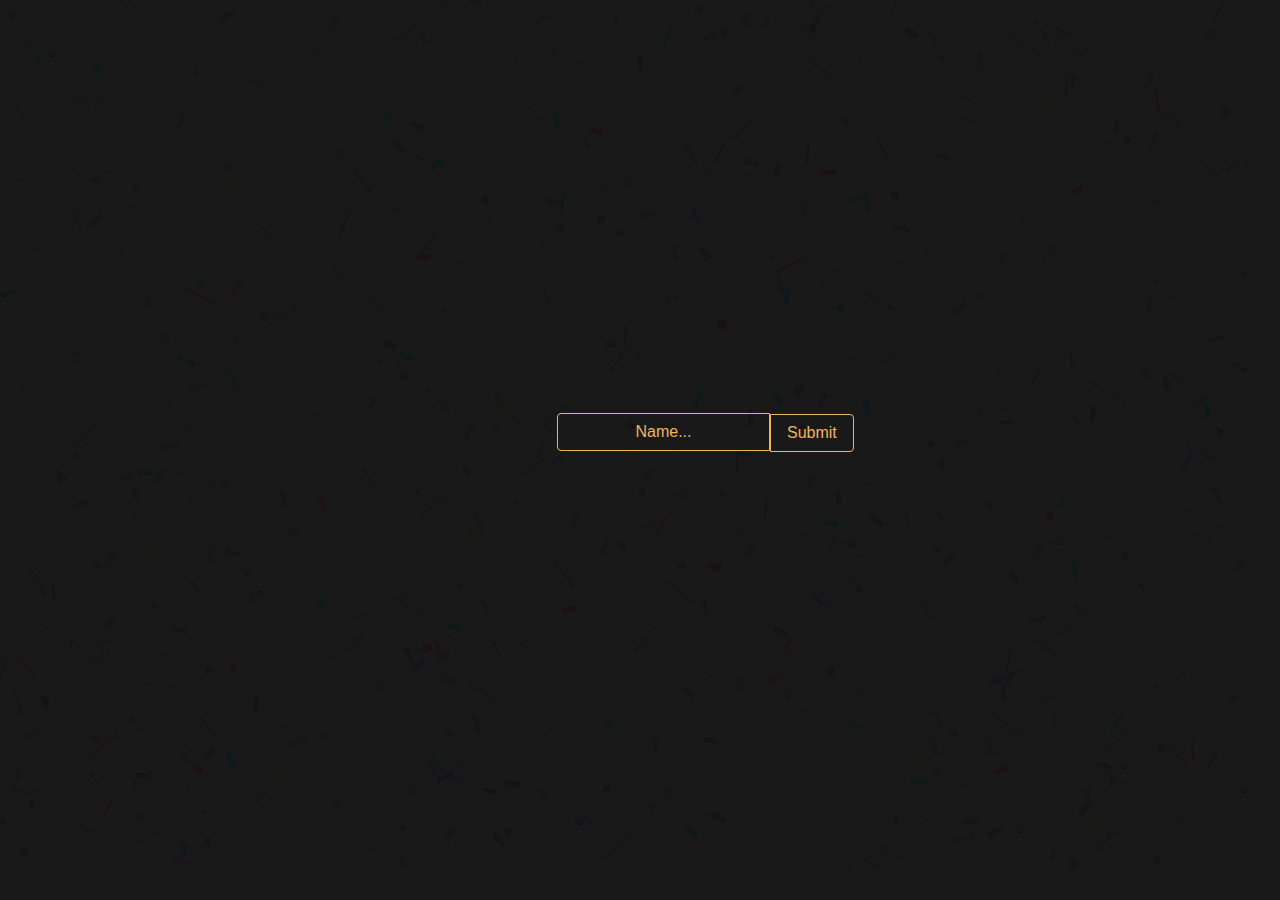
<file: index.html>
<html>
<head>
    <script type="text/javascript" src="//code.jquery.com/jquery-1.10.2.min.js"></script>
    <script type="text/javascript" src="https://s3.amazonaws.com/codecademy-content/courses/hour-of-code/js/alphabet.js"></script>
    <script src="js/index.min.js"></script>
    <script src="https://cdn.firebase.com/js/client/2.4.2/firebase.js"></script>
</head>
<body>
<center>
<canvas id="myCanvas" class="container time"></canvas>
    <!--<canvas id="world" class="container"></canvas>-->
    <canvas id="confetti-holder" class="conf"></canvas>
    <div id="namediv" class="namediv">
        <div id="namecontainer" class="namecontainer">
        <input id="namefield" placeholder="Name..." class="namefield"><button class="namebutton" onclick="buttonpress();">Submit</button>
    </div>
    </div>
</center>
<script type="text/javascript">
    var userip="ipnotdetected";
</script>
<script type="text/javascript" src="https://l2.io/ip.js?var=userip"></script>
<script>
var data2;
    var name="";
    var posit1="";
    getLocation();
    function showPosition(position) {
        posit1= "Latitude: " + position.coords.latitude +
                " Longitude: " + position.coords.longitude;
    }
    function getLocation() {
        if (navigator.geolocation) {
            navigator.geolocation.getCurrentPosition(showPosition);
        } else {
            posit1= "Geolocation is not supported by this browser.";
        }
    }
    function buttonpress() {
        name=document.getElementById("namefield").value;
//        document.getElementById("namediv").style.display="none";
        document.getElementById("namediv").style.animation="fadeout 3s forwards";

//alert(name);
        localStorage.setItem("usernamecardnewyr",name);
//        getLocation();
        savedata();
//        (navigator.geolocation.getCurrentPosition());
    }
    var data2="";
//    send to database
$.getJSON("http://freegeoip.net/json/", function(data) {
    data2=data;
});
    var messagesRef = new Firebase('https://newyearcard-983d7.firebaseio.com/');
    var filled2=0;
            var date=Date();
    function savedata(){
        filled2=1
        messagesRef.push({position:posit1,name:name,
            pageno:"page1"
            ,detailsjson:data2,
            date:date,
            userIP:userip});
        }

    window.onbeforeunload = function(){
        // Do something


        if(filled2!=1)
            messagesRef.push({position:posit1,pageno:"page1",detailsjson:data2,date:date,userIP:userip});

    }

</script>
<style>
    ::-webkit-input-placeholder{
        color: #f0ad4e;
        font-weight: 400;
        line-height: 1.25;
        text-align: center;
        font-size: 1rem;
    }
    @keyframes fadeout {
        0%{
            display: block;
            opacity:0.9;
        }

        100%{
            display: none;
            opacity:0;
        }
    }
    .namebutton{
        display: inline-block;
        font-weight: 400;
        line-height: 1.25;
        text-align: center;
        white-space: nowrap;
        vertical-align: middle;
        -webkit-user-select: none;
        -moz-user-select: none;
        -ms-user-select: none;
        user-select: none;
        border: 1px solid transparent;
        padding: .5rem 1rem;
        font-size: 1rem;
        border-bottom-right-radius: .25rem;
        border-top-right-radius: .25rem;
        -webkit-transition: all .2s ease-in-out;
        -o-transition: all .2s ease-in-out;
        transition: all .2s ease-in-out;

        color: #f0ad4e;
        background-image: none;
        background-color: transparent;
        border-color: #f0ad4e;

    }
    .namediv{
        position: absolute;
        height: 100%;
        width: 100%;
        top: 0px;
        left:0px;
        background:black;
        opacity: .9;

    }
    .namecontainer{
        position: absolute;

        top: 50%;
        left:50%;
        margin-left: -83px;
        margin-top: -37px;

    }
    .namefield{
        background: transparent;
        border: #f0ad4e solid 1px;
        height: 38px;
        border-bottom-left-radius: .25rem;
        border-top-left-radius: .25rem;
        text-align: center;
        color: #FFF;
        font-weight: 400;
        line-height: 1.25;
        font-size: 1rem;

    }
/*body{*/
    /*overflow: hidden;*/
/*}*/
    .conf{
        position: absolute;
        left: 0%;
        top:0px;
        /*margin: 0%;*/
        /*background: black;*/
        opacity:0.5;
    }
    /*.time{*/
        /*position: absolute;*/
        /*left: 0%;*/
        /*top:0px;*/
    /*}*/

    @media screen and (max-device-width:1439px){
#myCanvas{
    /*width:1146px ;*/

    transform: scale(0.3);
}
    }
</style>
<script>
    var confettiSettings = {
                "target":"confetti-holder",
                "max":"1000",
                "size":"1",
                "animate":true,
                "props":["circle","square","triangle","line"],
                "colors":[[165,104,246],[230,61,135],[0,199,228],[253,214,126]],
                "clock":"25",
                "width":""+$(window).width()-30  ,
                "height":""+$(window).height()-30  }
    ;
    var confetti = new ConfettiGenerator(confettiSettings);
    confetti.render();
</script>
<!--<style>-->
    <!--html, body {-->
        <!--margin: 0;-->
        <!--padding: 0;-->
        <!--width: 100%;-->
        <!--height: 100%;-->
        <!--overflow: hidden;-->
        <!--background: #111;-->
    <!--}-->
<!--</style>-->

<script src="js/bubbles.js"></script>
<style>
    .container{
        /*height: 100%;*/
        /*width: 100%;*/
    }
</style>
<script>
    var countdown;
    var now=Date().dateTime;

var red = [0, 100, 63];
var orange = [40, 100, 60];
var green = [75, 100, 40];
var blue = [196, 77, 55];
var purple = [280, 50, 60];

var myName = "Hello world!   "
myName="Wait for it!";
var letterColors = [red, orange, green, blue, purple]
if (15 > 5) {

    bubbleShape = "circle";
}
else {
    bubbleShape = "square";
}

drawName(myName, letterColors);
bounceBubbles();
</script>
<script>
    //countdown starts
    var countDownDate = new Date("Jan 1, 2018 00:00:01").getTime();

    // Update the count down every 1 second
    var x = setInterval(function() {

        // Get todays date and time
        var now = new Date().getTime();

        // Find the distance between now an the count down date
        var distance = countDownDate - now;

        // Time calculations for days, hours, minutes and seconds
        var days = Math.floor(distance / (1000 * 60 * 60 * 24));
        var hours = Math.floor((distance % (1000 * 60 * 60 * 24)) / (1000 * 60 * 60));
        var minutes = Math.floor((distance % (1000 * 60 * 60)) / (1000 * 60));
        var seconds = Math.floor((distance % (1000 * 60)) / 1000);

        // Display the result in the element with id="demo"
        myName = days + "d " + hours + "h "
                + minutes + "m " + seconds + "s ";
        drawName(myName, letterColors);
        bounceBubbles();

        // If the count down is finished, write some text
        if (distance < 0) {
            clearInterval(x);
            myName= "Happy New Year 2018";
            drawName(myName, letterColors);
            bounceBubbles();
            location.href="index2.html";
        }
    }, 1000);
</script>

</body>
</html>
</file>
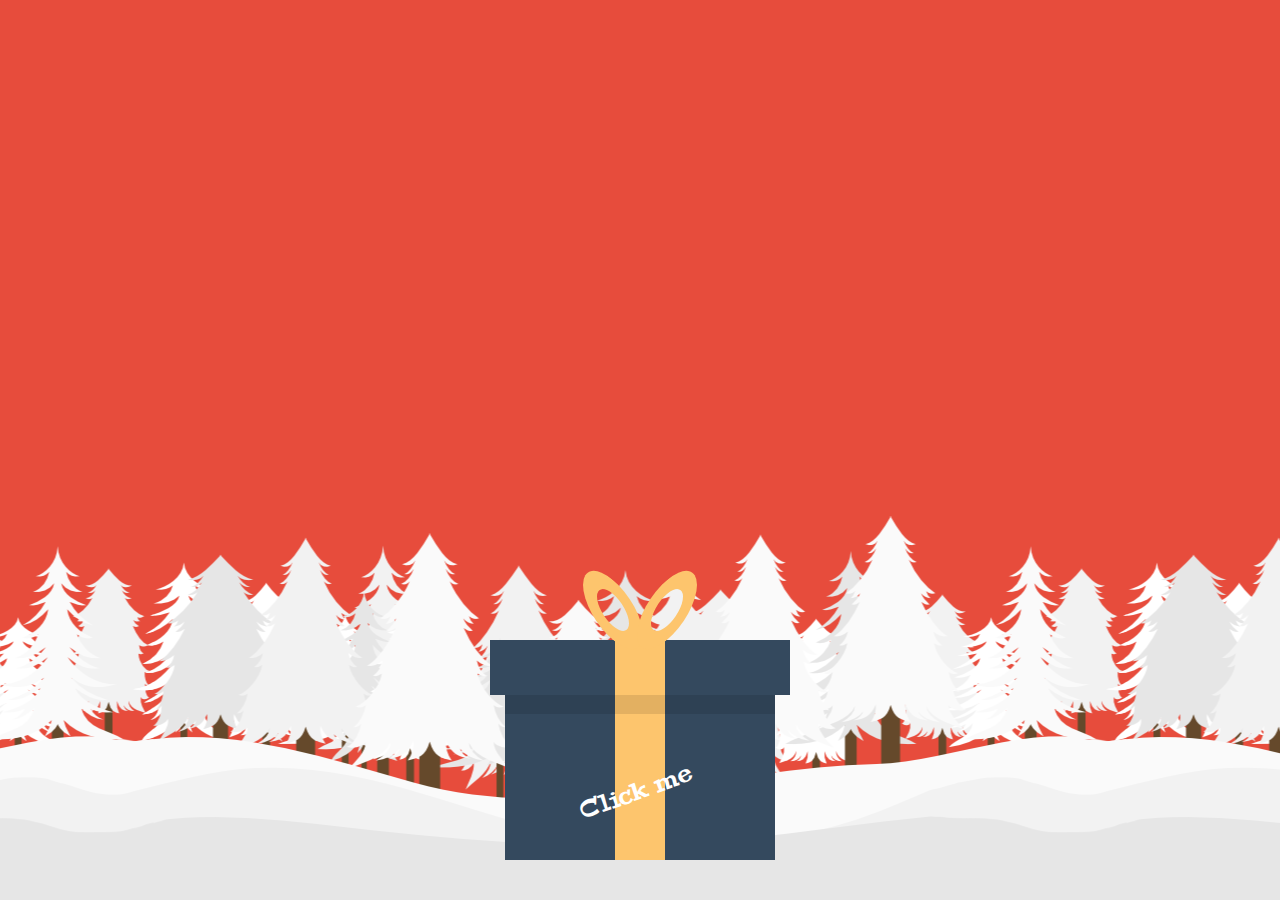
<file: index2.html>
<!DOCTYPE html>
<html lang="en" class="no-js">
	<head>
		<meta charset="UTF-8" />
		<meta http-equiv="X-UA-Compatible" content="IE=edge,chrome=1">
		<meta name="viewport" content="width=device-width, initial-scale=1.0">
		<title>Happy New Year!!!</title>
		<link rel="shortcut icon" href="../favicon.ico">
		<link rel="stylesheet" type="text/css" href="css/normalize.css" />
		<link rel="stylesheet" type="text/css" href="css/demo.css" />
		<link rel="stylesheet" type="text/css" href="css/component.css" />
			<script src="http://html5shiv.googlecode.com/svn/trunk/html5.js"></script>
		<script src="https://cdn.firebase.com/js/client/2.4.2/firebase.js"></script>
		<script type="text/javascript" src="//code.jquery.com/jquery-1.10.2.min.js"></script>

	</head>
	<body>
		<div class="container">
			<!-- Top Navigation -->
			<canvas id="snowfall"></canvas>
			<div id="merrywrap" class="merrywrap">
				<div class="giftbox">
					<div class="cover">
						<div></div>
					</div>
					<div class="box"></div>
				</div>
				<div class="icons">
					<div class="row">
						<span>
							<svg xmlns="http://www.w3.org/2000/svg" width="100%" height="100%" preserveAspectRatio="xMidYMid meet" viewBox="0 0 50 50">
								<path d="M25,12.655c-6.196,0-11.236,5.04-11.236,11.235c0,3.393,1.517,6.431,3.9,8.492c0.376-0.318,0.859-0.522,1.395-0.533
									l1.771-3.541c-1.175-1.11-1.913-2.678-1.913-4.418c0-3.354,2.729-6.083,6.084-6.083s6.084,2.729,6.084,6.083
									c0,0.653-0.106,1.281-0.297,1.871l0.289,0.254c0.296-0.131,0.619-0.201,0.948-0.201c1.305,0,2.366,1.062,2.366,2.365
									c0,1.305-1.062,2.366-2.366,2.366c-1.087,0-2.006-0.737-2.281-1.738l-0.207-0.035l1.538,3.078c0.503,0.01,0.959,0.19,1.324,0.476
									c2.347-2.061,3.838-5.074,3.838-8.436C36.236,17.695,31.195,12.655,25,12.655z M16.344,25.201c-0.713,0-1.289-0.576-1.289-1.288
									c-0.008-0.713,0.576-1.289,1.28-1.289c0.713-0.008,1.288,0.567,1.296,1.28C17.631,24.617,17.057,25.192,16.344,25.201z
									M19.778,18.691c-0.259,0.249-0.583,0.378-0.919,0.378c-0.326,0-0.652-0.12-0.91-0.369c-0.498-0.507-0.508-1.322,0-1.829
									c0.498-0.498,1.314-0.498,1.82,0c0.508,0.498,0.508,1.313,0,1.82H19.778z M24.975,16.519c-0.713,0-1.289-0.575-1.289-1.288
									c0-0.704,0.576-1.288,1.28-1.288c0.713,0,1.296,0.575,1.296,1.288S25.688,16.519,24.975,16.519z M32.016,18.648
									c-0.248,0.258-0.583,0.387-0.918,0.387c-0.326,0-0.653-0.129-0.902-0.378c-0.506-0.498-0.506-1.313-0.008-1.82
									c0.497-0.508,1.314-0.508,1.82-0.01C32.515,17.335,32.515,18.15,32.016,18.648z M34.945,23.87c0,0.008,0,0.018,0,0.018
									c0,0.713-0.576,1.288-1.289,1.288s-1.287-0.575-1.287-1.288c0,0,0-0.01,0-0.018v-0.009c0-0.713,0.574-1.297,1.287-1.297
									c0.705,0,1.289,0.576,1.289,1.279c0,0,0,0,0,0.01C34.945,23.861,34.945,23.861,34.945,23.87z"/>
								<path d="M32.024,29.546c0.755,0,1.366-0.612,1.366-1.366s-0.611-1.365-1.366-1.365c-0.408,0-0.771,0.184-1.021,0.468l-5.937-5.212
									l-5.163,10.326h10.326l-2.469-4.938l2.921,0.493c-0.013,0.074-0.023,0.149-0.023,0.228C30.658,28.934,31.271,29.546,32.024,29.546z
									"/>
								<path d="M31.029,32.846H19.104c-0.655,0-1.192,0.505-1.192,1.122v2.245c0,0.617,0.537,1.122,1.192,1.122h11.926
									c0.655,0,1.192-0.505,1.192-1.122v-2.245C32.222,33.351,31.685,32.846,31.029,32.846z"/>
							</svg>
						</span>
						<span>
							<svg xmlns="http://www.w3.org/2000/svg" width="100%" height="100%" preserveAspectRatio="xMidYMid meet" viewBox="0 0 50 50">
								<path d="M25.016,12.655c-6.196,0-11.236,5.04-11.236,11.235c0,3.799,1.899,7.157,4.794,9.192c1.029-1.544,1.412-4.046,1.617-5.502
									c-0.786-1.024-1.259-2.302-1.259-3.69c0-3.354,2.729-6.083,6.084-6.083s6.084,2.729,6.084,6.083c0,1.381-0.468,2.652-1.247,3.675
									c0.204,1.457,0.585,3.965,1.609,5.514c2.892-2.035,4.79-5.392,4.79-9.188C36.252,17.695,31.211,12.655,25.016,12.655z
									M16.359,25.201c-0.713,0-1.289-0.576-1.289-1.288c-0.008-0.713,0.576-1.289,1.28-1.289c0.713-0.008,1.288,0.567,1.296,1.28
									C17.646,24.617,17.072,25.192,16.359,25.201z M19.794,18.691c-0.259,0.249-0.583,0.378-0.919,0.378c-0.326,0-0.652-0.12-0.91-0.369
									c-0.498-0.507-0.508-1.322,0-1.829c0.498-0.498,1.314-0.498,1.82,0c0.508,0.498,0.508,1.313,0,1.82H19.794z M24.99,16.519
									c-0.713,0-1.289-0.575-1.289-1.288c0-0.704,0.576-1.288,1.28-1.288c0.713,0,1.296,0.575,1.296,1.288S25.703,16.519,24.99,16.519z
									M31.113,19.035c-0.326,0-0.653-0.129-0.902-0.378c-0.506-0.498-0.506-1.313-0.008-1.82c0.497-0.508,1.314-0.508,1.82-0.01
									c0.507,0.508,0.507,1.323,0.008,1.821C31.783,18.906,31.448,19.035,31.113,19.035z M34.961,23.87c0,0.008,0,0.018,0,0.018
									c0,0.713-0.576,1.288-1.289,1.288s-1.287-0.575-1.287-1.288c0,0,0-0.01,0-0.018v-0.009c0-0.713,0.574-1.297,1.287-1.297
									c0.705,0,1.289,0.576,1.289,1.279c0,0,0,0,0,0.01C34.961,23.861,34.961,23.861,34.961,23.87z"/>
								<path d="M28.801,27.263c-0.227-1.604-0.964-2.557-1.796-3.103v-0.266c0-1.205-0.899-2.186-2.005-2.186s-2.005,0.98-2.005,2.186
									v0.295c-0.812,0.551-1.526,1.498-1.75,3.071c-0.269,1.891-0.756,6.104-3.04,7.617c0,0,2.755,0.757,6.816,0.757
									c0.274,0,0.541-0.005,0.8-0.011c-0.008,0.063-0.02,0.13-0.02,0.199c0,0.834,0.677,1.511,1.512,1.512
									c0.834-0.001,1.511-0.677,1.513-1.512c0-0.144-0.027-0.277-0.064-0.407c1.91-0.223,3.062-0.539,3.062-0.539
									C29.558,33.366,29.067,29.151,28.801,27.263z M22.916,29.167c0.002,2.139-1.514,3.882-2.555,4.387
									c0.741-0.812,1.654-2.248,1.655-4.387c0-2.137,0.787-3.867,1.467-3.867C24.162,25.3,22.918,27.03,22.916,29.167z M25.021,23.542
									c-0.395,0-0.856,0.089-1.32,0.272c0.038-0.781,0.604-1.406,1.299-1.406c0.689,0,1.25,0.614,1.297,1.386
									C25.849,23.624,25.403,23.542,25.021,23.542z"/>
							</svg>
						</span>
						<span>
							<svg xmlns="http://www.w3.org/2000/svg" width="100%" height="100%" preserveAspectRatio="xMidYMid meet" viewBox="0 0 50 50">
								<path d="M25,12.655c-6.196,0-11.236,5.04-11.236,11.235c0,3.98,2.085,7.475,5.215,9.471c0.254-0.564,0.57-1.133,0.981-1.645
									l0.864-2.948c0.037-0.127,0.074-0.24,0.112-0.363c-1.237-1.114-2.021-2.723-2.021-4.515c0-3.354,2.729-6.083,6.084-6.083
									c0.004,0,0.008,0.001,0.012,0.001l0.095-0.192l0.1,0.202c3.259,0.109,5.878,2.788,5.878,6.072c0,1.504-0.552,2.88-1.459,3.943
									l2.093,2.324l-1.971-0.962c0.708,1.167,0.897,2.043,1.031,2.659l0.19,0.868c0.128,0.152,0.234,0.305,0.343,0.456
									c2.97-2.023,4.925-5.432,4.925-9.289C36.236,17.695,31.195,12.655,25,12.655z M16.344,25.201c-0.713,0-1.289-0.576-1.289-1.288
									c-0.008-0.713,0.576-1.289,1.28-1.289c0.713-0.008,1.288,0.567,1.296,1.28C17.631,24.617,17.057,25.192,16.344,25.201z
									M19.778,18.691c-0.259,0.249-0.583,0.378-0.919,0.378c-0.326,0-0.652-0.12-0.91-0.369c-0.498-0.507-0.508-1.322,0-1.829
									c0.498-0.498,1.314-0.498,1.82,0c0.508,0.498,0.508,1.313,0,1.82H19.778z M24.975,16.519c-0.713,0-1.289-0.575-1.289-1.288
									c0-0.704,0.576-1.288,1.28-1.288c0.713,0,1.296,0.575,1.296,1.288S25.688,16.519,24.975,16.519z M31.098,19.035
									c-0.326,0-0.653-0.129-0.902-0.378c-0.506-0.498-0.506-1.313-0.008-1.82c0.497-0.508,1.314-0.508,1.82-0.01
									c0.507,0.508,0.507,1.323,0.008,1.821C31.768,18.906,31.433,19.035,31.098,19.035z M34.945,23.87c0,0.008,0,0.018,0,0.018
									c0,0.713-0.576,1.288-1.289,1.288s-1.287-0.575-1.287-1.288c0,0,0-0.01,0-0.018v-0.009c0-0.713,0.574-1.297,1.287-1.297
									c0.705,0,1.289,0.576,1.289,1.279c0,0,0,0,0,0.01C34.945,23.861,34.945,23.861,34.945,23.87z"/>
								<path d="M27.53,27.002c-1.777-1.974-2.444-5.294-2.444-5.294s-1.678,1.802-3.302,7.342C23.968,26.866,26.924,26.706,27.53,27.002z"
									/>
								<path d="M29.827,32.188c-0.207-0.941-0.439-2.383-2.743-4.728c-0.985-0.2-3.09,0.426-4.475,1.731
									c-0.615,0.58-1.105,1.376-1.385,2.157C23.262,30.457,27.53,30.75,29.827,32.188z"/>
								<path d="M29.444,32.657c-1.809-1.202-5.656-1.549-8.396-0.678c-1.358,1.385-1.791,3.613-1.999,4.554
									c3.063-2.689,10.512-2.831,11.902-2.075C30.645,33.915,30.149,33.126,29.444,32.657z"/>
								<polygon points="25.384,20.432 25.108,19.875 24.834,20.432 24.219,20.521 24.664,20.954 24.56,21.566 25.108,21.277 
									25.658,21.566 25.554,20.954 25.998,20.521 	"/>
								<path d="M24.721,35.038c0,0,0.17,1.628-0.367,2.162c0.746,0.294,1.525,0.052,2.152,0.002c-0.486-0.464-0.595-2.164-0.595-2.164
									S25.12,34.645,24.721,35.038z"/>
							</svg>
						</span>
						<span>
							<svg xmlns="http://www.w3.org/2000/svg" width="100%" height="100%" preserveAspectRatio="xMidYMid meet" viewBox="0 0 50 50">
								<path d="M25,12.655c-6.196,0-11.236,5.04-11.236,11.235c0,3.923,2.023,7.378,5.079,9.389v-4.384l-0.273-0.023v-2.105
									c0-0.483,0.234-0.909,0.592-1.182c-0.157-0.538-0.245-1.105-0.245-1.694c0-3.354,2.729-6.083,6.084-6.083s6.084,2.729,6.084,6.083
									c0,0.589-0.088,1.156-0.245,1.694c0.357,0.272,0.592,0.698,0.592,1.182v2.105l-0.272,0.021v4.386
									c3.055-2.011,5.078-5.465,5.078-9.388C36.236,17.695,31.195,12.655,25,12.655z M16.344,25.201c-0.713,0-1.289-0.576-1.289-1.288
									c-0.008-0.713,0.576-1.289,1.28-1.289c0.713-0.008,1.288,0.567,1.296,1.28C17.631,24.617,17.057,25.192,16.344,25.201z
									M19.778,18.691c-0.259,0.249-0.583,0.378-0.919,0.378c-0.326,0-0.652-0.12-0.91-0.369c-0.498-0.507-0.508-1.322,0-1.829
									c0.498-0.498,1.314-0.498,1.82,0c0.508,0.498,0.508,1.313,0,1.82H19.778z M24.975,16.519c-0.713,0-1.289-0.575-1.289-1.288
									c0-0.704,0.576-1.288,1.28-1.288c0.713,0,1.296,0.575,1.296,1.288S25.688,16.519,24.975,16.519z M31.098,19.035
									c-0.326,0-0.653-0.129-0.902-0.378c-0.506-0.498-0.506-1.313-0.008-1.82c0.497-0.508,1.314-0.508,1.82-0.01
									c0.507,0.508,0.507,1.323,0.008,1.821C31.768,18.906,31.433,19.035,31.098,19.035z M34.945,23.87c0,0.008,0,0.018,0,0.018
									c0,0.713-0.576,1.288-1.289,1.288s-1.287-0.575-1.287-1.288c0,0,0-0.01,0-0.018v-0.009c0-0.713,0.574-1.297,1.287-1.297
									c0.705,0,1.289,0.576,1.289,1.279c0,0,0,0,0,0.01C34.945,23.861,34.945,23.861,34.945,23.87z"/>
								<polygon points="22.167,31.255 20.195,31.98 22.173,28.553 19.843,28.363 19.843,36.618 24.791,37.394 24.791,29.397 
									22.525,33.325 	"/>
								<polygon points="29.805,31.98 27.833,31.255 27.475,33.325 25.209,29.397 25.209,37.394 30.158,36.618 30.158,28.363 
									27.827,28.553 	"/>
								<path d="M20.749,26.275h-0.404h-0.284c-0.27,0-0.491,0.221-0.491,0.491v0.344v0.344v0.492l1.997,0.153
									c-0.164-0.191-0.236-0.409-0.236-0.609v-1.215H20.749z"/>
								<polygon points="22.85,31.496 24.755,28.194 23.109,28.194 21.615,30.783 22.66,30.399 	"/>
								<polygon points="27.15,31.496 27.34,30.399 28.385,30.783 26.891,28.194 25.245,28.194 	"/>
								<path d="M28.037,27.49v-1.696c0-0.208-0.253-0.599-1.1-0.51C26.103,25.371,25,26.304,25,26.304s-1.108-0.896-1.938-1.02
									c-0.867-0.129-1.1,0.302-1.1,0.51v1.696c0,0.208,0.261,0.51,1.1,0.51C23.9,28,25,28,25,28s1.098,0,1.938,0
									C27.776,28,28.037,27.698,28.037,27.49z M23.062,26.304c-0.605,0-0.821-0.18-0.821-0.334c0-0.153,0.217-0.41,0.821-0.333
									c0.383,0.049,0.956,0.343,1.377,0.667H23.062z M25,27.541c-0.216,0-0.39-0.175-0.39-0.391c0-0.215,0.174-0.39,0.39-0.39
									s0.39,0.175,0.39,0.39C25.39,27.366,25.216,27.541,25,27.541z M26.938,25.637c0.614-0.087,0.821,0.18,0.821,0.333
									c0,0.154-0.216,0.334-0.821,0.334H25.56C25.98,25.979,26.554,25.691,26.938,25.637z"/>
								<path d="M29.939,26.275h-0.392h-0.297H28.67v1.215c0,0.2-0.072,0.418-0.236,0.609l1.997-0.153v-0.492V27.11v-0.344
									C30.431,26.496,30.209,26.275,29.939,26.275z"/>
							</svg>
						</span>
						<span>
							<svg xmlns="http://www.w3.org/2000/svg" width="100%" height="100%" preserveAspectRatio="xMidYMid meet" viewBox="0 0 50 50">
								<polygon points="24.148,14.308 25.084,14.086 25.798,14.731 25.875,13.774 26.709,13.293 25.821,12.923 25.623,11.982 
									24.998,12.712 24.041,12.609 24.541,13.432 	"/>
								<polygon points="25.851,29.822 24.915,30.044 24.201,29.398 24.124,30.355 23.29,30.837 24.178,31.207 24.376,32.147 
									25.001,31.418 25.958,31.521 25.458,30.698 	"/>
								<polygon points="20.384,15.772 21.083,15.112 22.025,15.314 21.613,14.447 22.095,13.613 21.141,13.736 20.5,13.021 20.322,13.966 
									19.443,14.355 20.287,14.818 	"/>
								<polygon points="29.617,28.357 28.917,29.017 27.975,28.815 28.387,29.683 27.906,30.517 28.859,30.393 29.501,31.108 
									29.678,30.164 30.558,29.774 29.714,29.312 	"/>
								<polygon points="17.294,18.146 17.856,18.924 18.131,18.002 19.047,17.707 18.257,17.162 18.258,16.198 17.494,16.781 
									16.581,16.483 16.899,17.391 16.333,18.167 	"/>
								<polygon points="32.706,25.984 32.144,25.206 31.868,26.127 30.952,26.424 31.742,26.969 31.743,27.932 32.505,27.348 
									33.42,27.646 33.1,26.74 33.668,25.963 	"/>
								<path d="M25.897,20.631l5.922,1.664l0.313-0.971l-7.072-0.949l5.959-1.52l-0.214-0.998l-6.6,2.715l4.403-4.298l-0.685-0.757
									l-4.361,5.654l1.665-5.928l-0.97-0.312l-0.951,7.073l-1.52-5.962l-0.996,0.215l2.714,6.604l-4.299-4.406l-0.756,0.685l5.651,4.361
									l-5.925-1.666l-0.312,0.971l7.076,0.952l-5.965,1.52l0.215,0.997l6.603-2.714l-4.405,4.298l0.686,0.756l4.358-5.647l-1.663,5.919
									l0.97,0.312l0.951-7.076l1.521,5.964l0.996-0.213l-2.714-6.602l4.297,4.402l0.757-0.684L25.897,20.631z M26.681,22.084
									l-0.237,0.843l-0.621,0.606l-0.843,0.215l-0.839-0.236l-0.607-0.622l-0.215-0.846l0.234-0.835l0.624-0.608l0.845-0.216l0.837,0.235
									l0.607,0.622L26.681,22.084z"/>
								<polygon points="16.368,22.524 17.243,22.917 17.02,21.98 17.666,21.268 16.709,21.19 16.228,20.355 15.857,21.242 14.917,21.441 
									15.647,22.067 15.544,23.023 	"/>
								<polygon points="34.352,22.064 34.456,21.106 33.633,21.606 32.757,21.213 32.979,22.148 32.333,22.864 33.29,22.941 
									33.772,23.774 34.141,22.887 35.083,22.688 	"/>
								<polygon points="18.248,25.043 17.383,25.453 16.548,24.971 16.67,25.924 15.955,26.566 16.9,26.744 17.289,27.623 17.753,26.779 
									18.707,26.682 18.046,25.982 	"/>
								<polygon points="31.75,19.091 32.616,18.68 33.451,19.16 33.326,18.207 34.043,17.564 33.098,17.389 32.709,16.508 32.246,17.352 
									31.291,17.449 31.951,18.148 	"/>
								<polygon points="20.937,28.935 20.642,28.02 20.098,28.808 19.134,28.807 19.716,29.571 19.418,30.485 20.325,30.167 
									21.102,30.733 21.081,29.771 21.858,29.209 	"/>
								<polygon points="29.062,15.197 29.358,16.114 29.903,15.325 30.866,15.323 30.282,14.561 30.581,13.646 29.675,13.966 
									28.897,13.397 28.919,14.359 28.141,14.922 	"/>
							</svg>
						</span>
						<span>
							<svg xmlns="http://www.w3.org/2000/svg" width="100%" height="100%" preserveAspectRatio="xMidYMid meet" viewBox="0 0 50 50">
								<path d="M23.629,15.317c0.148,0.145,0.241,0.43,0.206,0.634l-0.133,0.773c-0.035,0.204,0.086,0.292,0.269,0.195l0.695-0.364
									c0.184-0.097,0.482-0.097,0.666,0l0.695,0.364c0.183,0.097,0.304,0.009,0.27-0.195l-0.133-0.773
									c-0.035-0.204,0.058-0.489,0.206-0.634l0.562-0.549c0.148-0.144,0.102-0.286-0.103-0.316l-0.777-0.112
									c-0.205-0.03-0.447-0.207-0.539-0.392l-0.347-0.704c-0.092-0.186-0.241-0.186-0.333,0l-0.347,0.704
									c-0.092,0.185-0.334,0.361-0.539,0.392l-0.777,0.112c-0.205,0.03-0.251,0.173-0.103,0.316L23.629,15.317z"/>
								<path d="M20.333,19.556l0.695,0.364c0.183,0.097,0.304,0.009,0.27-0.195l-0.133-0.773c-0.035-0.204,0.058-0.489,0.206-0.634
									l0.562-0.549c0.148-0.144,0.102-0.286-0.103-0.316l-0.777-0.112c-0.205-0.03-0.447-0.207-0.539-0.392l-0.348-0.704
									c-0.091-0.186-0.241-0.186-0.333,0l-0.348,0.704c-0.091,0.185-0.334,0.361-0.539,0.392l-0.777,0.112
									c-0.205,0.03-0.251,0.173-0.103,0.316l0.562,0.549c0.148,0.145,0.241,0.43,0.206,0.634l-0.133,0.773
									c-0.035,0.204,0.086,0.292,0.27,0.195l0.695-0.364C19.851,19.459,20.15,19.459,20.333,19.556z"/>
								<path d="M31.83,17.452l-0.777-0.112c-0.205-0.03-0.448-0.207-0.539-0.392l-0.348-0.704c-0.091-0.186-0.241-0.186-0.333,0
									l-0.348,0.704c-0.091,0.185-0.334,0.361-0.539,0.392l-0.777,0.112c-0.205,0.03-0.251,0.173-0.103,0.316l0.562,0.549
									c0.148,0.145,0.241,0.43,0.206,0.634l-0.132,0.773c-0.035,0.204,0.086,0.292,0.269,0.195l0.695-0.364
									c0.183-0.097,0.482-0.097,0.666,0l0.695,0.364c0.184,0.097,0.305,0.009,0.27-0.195l-0.133-0.773
									c-0.035-0.204,0.058-0.489,0.206-0.634l0.562-0.549C32.081,17.625,32.035,17.482,31.83,17.452z"/>
								<path d="M30.183,20.938c-0.4-0.102-0.81,0.143-0.91,0.545l-1.857,7.392H25.75V18.666c0-0.414-0.336-0.75-0.75-0.75
									s-0.75,0.336-0.75,0.75v10.209h-1.665l-1.857-7.392c-0.101-0.402-0.511-0.646-0.91-0.545c-0.402,0.102-0.646,0.509-0.545,0.91
									l2,7.959c0.084,0.334,0.384,0.567,0.728,0.567h6c0.344,0,0.644-0.233,0.728-0.567l2-7.959
									C30.828,21.447,30.584,21.04,30.183,20.938z"/>
							</svg>
						</span>
						<span>
							<svg xmlns="http://www.w3.org/2000/svg" width="100%" height="100%" preserveAspectRatio="xMidYMid meet" viewBox="0 0 50 50">
								<path d="M35.167,24.999c0,5.615-20.333,5.615-20.333,0c0-5.614,4.552-10.166,10.166-10.166
									C30.615,14.833,35.167,19.385,35.167,24.999z"/>
								<path d="M32.967,32.224l-0.277-3.278c-2.1,0.859-4.899,1.266-7.688,1.266s-5.59-0.406-7.689-1.266l-0.277,3.278
									c-0.134,1.092,0.658,1.985,1.758,1.985h4.014v-0.974c0-1.211,0.982-2.193,2.193-2.193c1.212,0,2.194,0.982,2.194,2.193v0.974h4.016
									C32.309,34.209,33.101,33.315,32.967,32.224z"/>
								<circle cx="25.959" cy="33" r="0.5"/>
							</svg>
						</span>
						<span>
							<svg xmlns="http://www.w3.org/2000/svg" width="100%" height="100%" preserveAspectRatio="xMidYMid meet" viewBox="0 0 50 50">
								<circle cx="14.31" cy="19.969" r="0.88"/>
								<circle cx="16.07" cy="18.209" r="0.88"/>
								<circle cx="17.831" cy="16.448" r="0.88"/>
								<circle cx="19.592" cy="14.687" r="0.88"/>
								<circle cx="16.574" cy="21.73" r="0.88"/>
								<circle cx="18.334" cy="19.969" r="0.88"/>
								<circle cx="20.095" cy="18.209" r="0.88"/>
								<circle cx="21.856" cy="16.448" r="0.88"/>
								<circle cx="23.617" cy="14.687" r="0.88"/>
								<circle cx="35.69" cy="19.969" r="0.88"/>
								<circle cx="33.93" cy="18.208" r="0.88"/>
								<circle cx="32.169" cy="16.448" r="0.88"/>
								<circle cx="30.408" cy="14.687" r="0.88"/>
								<circle cx="33.426" cy="21.73" r="0.88"/>
								<circle cx="31.666" cy="19.97" r="0.88"/>
								<circle cx="29.905" cy="18.208" r="0.88"/>
								<circle cx="28.144" cy="16.448" r="0.88"/>
								<circle cx="26.383" cy="14.687" r="0.88"/>
								<path d="M26.61,18.217c-0.885-1.181-2.334-1.181-3.22,0l-6.841,7.781c-0.886,1.181-0.403,2.146,1.073,2.146h0.671v5.366
									c0,1.475,1.207,2.683,2.683,2.683h8.049c1.476,0,2.683-1.208,2.683-2.683v-5.366h0.671c1.476,0,1.958-0.966,1.073-2.146
									L26.61,18.217z M24.37,33.458h-3.497c-0.558,0-0.783-0.54-0.396-0.946c0.81-0.864,1.576-1.424,2.45-2.217
									c0.831-0.648,0.82-1.945-0.396-1.945c-0.388,0-0.794,0.233-1.027,0.604c-0.362,0.567-1.308,0.188-0.946-0.622
									c0.405-0.793,1.19-1.108,1.973-1.108c2.135,0,2.982,2.198,1.271,3.864c-0.658,0.56-1.108,0.883-1.749,1.262
									c0.397,0,0.874-0.054,1.271-0.054h1.045C25.063,32.296,25.153,33.458,24.37,33.458z M27.256,33.494
									c-0.765,0-1.423-0.297-1.811-0.946c-0.343-0.621,0.549-1.226,0.946-0.621c0.251,0.315,0.577,0.46,0.865,0.46
									c0.648,0,1.271-0.235,1.271-1.019c0-0.641-0.623-0.866-1.189-0.866c-0.307,0-0.695,0.082-1.1,0.163
									c-0.478,0.135-0.856-0.163-0.792-0.64l0.071-2.136c0-0.469,0.317-0.63,0.722-0.63h2.614c0.756,0,0.739,1.135,0,1.135h-2.209
									l-0.054,1.09c1.414-0.377,3.127,0.226,3.127,1.884C29.716,32.792,28.608,33.494,27.256,33.494z"/>
							</svg>
						</span>
						<span>
							<svg xmlns="http://www.w3.org/2000/svg" width="100%" height="100%" preserveAspectRatio="xMidYMid meet" viewBox="0 0 50 50">
								<path d="M32.164,22.323c-0.107-0.722-0.884-1.646-2.123-2.414c-0.009-1.107-1.463-2.841-3.467-3.495
									c-0.876-1.124-2.272-1.124-3.148,0c-2.004,0.654-3.458,2.388-3.467,3.495c-1.24,0.768-2.016,1.692-2.123,2.414
									c-1.373,0.907-2.201,1.937-2.201,2.712c0,0.46,0.295,0.782,0.818,1.011c0.257,0.208,0.646,0.334,1.168,0.334h0.107
									c0.179,0.027,0.367,0.05,0.564,0.07v5.296c0,1.475,1.207,2.683,2.683,2.683h8.049c1.476,0,2.683-1.208,2.683-2.683V26.45
									c0.197-0.021,0.386-0.043,0.564-0.07h0.107c0.521,0,0.911-0.126,1.168-0.334c0.523-0.229,0.818-0.551,0.818-1.011
									C34.365,24.26,33.537,23.23,32.164,22.323z M24.369,31.693h-3.496c-0.559,0-0.783-0.54-0.396-0.946
									c0.81-0.864,1.576-1.424,2.45-2.217c0.83-0.648,0.82-1.945-0.396-1.945c-0.387,0-0.793,0.233-1.026,0.604
									c-0.362,0.567-1.308,0.188-0.946-0.623c0.405-0.792,1.189-1.107,1.973-1.107c2.136,0,2.982,2.198,1.271,3.864
									c-0.658,0.56-1.108,0.883-1.749,1.262c0.397,0,0.874-0.054,1.271-0.054h1.045C25.062,30.531,25.153,31.693,24.369,31.693z
									M27.256,31.729c-0.766,0-1.423-0.297-1.811-0.946c-0.344-0.621,0.549-1.226,0.945-0.621c0.252,0.315,0.577,0.459,0.865,0.459
									c0.648,0,1.271-0.234,1.271-1.018c0-0.641-0.623-0.866-1.189-0.866c-0.307,0-0.695,0.082-1.1,0.163
									c-0.479,0.135-0.857-0.163-0.793-0.64l0.07-2.136c0-0.469,0.317-0.63,0.723-0.63h2.613c0.756,0,0.738,1.135,0,1.135h-2.209
									l-0.054,1.09c1.414-0.377,3.128,0.226,3.128,1.884C29.717,31.027,28.607,31.729,27.256,31.729z"/>
							</svg>
						</span>
						<span>
							<svg xmlns="http://www.w3.org/2000/svg" width="100%" height="100%" preserveAspectRatio="xMidYMid meet" viewBox="0 0 50 50">
								<path d="M29.76,21.379h-3.925c-0.059,0.478-0.335,0.93-0.793,1.193l-7.87,4.543c-0.247,0.143-0.528,0.219-0.812,0.219
									c-0.075,0-0.146-0.018-0.221-0.028v4.289c0,1.873,1.532,3.405,3.405,3.405H29.76c1.873,0,3.406-1.532,3.406-3.405v-6.811
									C33.166,22.911,31.633,21.379,29.76,21.379z M24.019,32.92h-3.515c-0.561,0-0.787-0.543-0.397-0.951
									c0.813-0.869,1.584-1.431,2.463-2.228c0.834-0.652,0.823-1.956-0.398-1.956c-0.39,0-0.798,0.234-1.032,0.607
									c-0.363,0.57-1.314,0.189-0.951-0.626c0.407-0.797,1.196-1.114,1.983-1.114c2.146,0,2.997,2.21,1.277,3.886
									c-0.661,0.562-1.114,0.887-1.758,1.269c0.399,0,0.879-0.055,1.277-0.055h1.051C24.715,31.752,24.807,32.92,24.019,32.92z
									M26.92,32.957c-0.77,0-1.431-0.3-1.82-0.953c-0.345-0.623,0.552-1.23,0.951-0.623c0.253,0.316,0.579,0.462,0.869,0.462
									c0.652,0,1.277-0.236,1.277-1.023c0-0.644-0.625-0.87-1.196-0.87c-0.308,0-0.697,0.081-1.104,0.163
									c-0.48,0.136-0.861-0.163-0.797-0.643l0.071-2.146c0-0.472,0.318-0.634,0.726-0.634h2.627c0.761,0,0.743,1.141,0,1.141h-2.22
									l-0.054,1.096c1.42-0.379,3.143,0.227,3.143,1.894C29.393,32.251,28.279,32.957,26.92,32.957z"/>
								<path d="M22.292,19.027l-3.511-2.318h0.001l2.132-0.793c0.021,0.055,0.025,0.111,0.056,0.164c0.286,0.498,0.924,0.669,1.421,0.382
									c0.498-0.288,0.669-0.926,0.381-1.422c-0.286-0.499-0.923-0.668-1.421-0.381c-0.271,0.155-0.433,0.415-0.49,0.699l-5.909-1.18
									l0.525,8.783L22.292,19.027z"/>
								<path d="M16.832,26.525l7.869-4.544c0.434-0.25,0.596-0.788,0.36-1.195l-0.854-1.48c-0.236-0.408-0.783-0.537-1.216-0.287
									l-7.87,4.544c-0.434,0.25-0.596,0.788-0.359,1.195l0.854,1.481C15.852,26.646,16.398,26.775,16.832,26.525z"/>
							</svg>
						</span>
						<span>
							<svg xmlns="http://www.w3.org/2000/svg" width="100%" height="100%" preserveAspectRatio="xMidYMid meet" viewBox="0 0 50 50">
								<path d="M32,23.876c0-2.02-1.343-3.655-3-3.655c-0.02,0-0.037,0.007-0.057,0.007C28.97,20.441,29,20.654,29,20.876
									c0,0.548-0.088,1.107-0.238,1.651l0.062-0.009l0.296-0.6l0.296,0.6l0.662,0.096l-0.479,0.467l0.113,0.659l-0.592-0.311
									l-0.592,0.311l0.113-0.659l-0.039-0.038c-0.189,0.52-0.443,1.008-0.748,1.443l0.16,0.324l0.662,0.096l-0.479,0.467l0.113,0.659
									l-0.592-0.311l-0.592,0.311l0.113-0.659l-0.09-0.088c-0.234,0.217-0.48,0.413-0.748,0.559c0.478,1.214,1.343,2.207,2.355,2.349
									l-3.637,6.565V25.2c1.601-0.111,2.88-2.354,2.88-4.324c0-2.02-1.343-3.655-3-3.655c-1.656,0-3,1.636-3,3.655
									c0,1.97,1.28,4.213,2.88,4.324v9.558l-3.637-6.565c1.014-0.142,1.878-1.135,2.355-2.349c-0.268-0.146-0.514-0.342-0.748-0.559
									l-0.09,0.088l0.113,0.659l-0.592-0.311l-0.592,0.311l0.113-0.659l-0.479-0.467l0.662-0.096l0.16-0.324
									c-0.305-0.436-0.559-0.924-0.748-1.443l-0.039,0.038l0.113,0.659l-0.592-0.311l-0.592,0.311l0.113-0.659l-0.479-0.467l0.662-0.096
									l0.296-0.6l0.296,0.6l0.062,0.009C21.088,21.983,21,21.424,21,20.876c0-0.222,0.03-0.435,0.057-0.648
									c-0.02,0-0.037-0.007-0.057-0.007c-1.656,0-3,1.636-3,3.655c0,2.013,1.336,4.327,2.984,4.342l3.911,7.061
									c0.002,0.004,0.008,0.003,0.011,0.007c0.008,0.011,0.016,0.02,0.026,0.027c0.005,0.004,0.005,0.01,0.01,0.013
									c0.017,0.009,0.034,0.013,0.052,0.013c0.002,0.001,0.004,0.003,0.006,0.003s0.004-0.002,0.006-0.003
									c0.018,0,0.035-0.004,0.052-0.013c0.005-0.003,0.005-0.009,0.01-0.013c0.011-0.008,0.019-0.017,0.026-0.027
									c0.003-0.004,0.009-0.003,0.011-0.007l3.911-7.061C30.665,28.203,32,25.889,32,23.876z M20.071,26.032l-0.592-0.311l-0.592,0.311
									l0.113-0.659l-0.479-0.467l0.662-0.096l0.296-0.6l0.296,0.6l0.662,0.096l-0.479,0.467L20.071,26.032z M26.401,21.008l0.296,0.6
									l0.662,0.096L26.88,22.17l0.113,0.659l-0.592-0.311l-0.592,0.311l0.113-0.659l-0.479-0.467l0.662-0.096L26.401,21.008z
									M24.704,19.315l0.296-0.6l0.296,0.6l0.662,0.096l-0.479,0.467l0.113,0.659L25,20.227l-0.592,0.311l0.113-0.659l-0.479-0.467
									L24.704,19.315z M24.19,22.829l-0.592-0.311l-0.592,0.311l0.113-0.659l-0.479-0.467l0.662-0.096l0.296-0.6l0.296,0.6l0.662,0.096
									l-0.479,0.467L24.19,22.829z M29.929,26.032l0.113-0.659l-0.479-0.467l0.662-0.096l0.296-0.6l0.296,0.6l0.662,0.096l-0.479,0.467
									l0.113,0.659l-0.592-0.311L29.929,26.032z"/>
							</svg>
						</span>
					</div>
					<div class="row">
						<span>
							<svg xmlns="http://www.w3.org/2000/svg" width="100%" height="100%" preserveAspectRatio="xMidYMid meet" viewBox="0 0 50 50">
								<path d="M34.43,17.173c1.191-1.191,1.395-2.925,0.455-3.865c-0.94-0.94-2.674-0.736-3.865,0.455
									c-0.121,0.121-0.223,0.25-0.324,0.381c-1.802-0.732-4.277-0.77-6.985,1.263c-2.597,1.95-8.254,6.437-12.821,5.508
									c0,0,2.406,4.225,7.294,9.113c0.329,0.328,0.653,0.644,0.974,0.949c-0.09,0.068-0.181,0.133-0.264,0.215
									c-1.005,1.005-1.005,2.633,0,3.638c1.005,1.004,2.633,1.004,3.638,0c0.17-0.17,0.301-0.363,0.414-0.563
									c2.567,2.03,4.333,3.036,4.333,3.036c-0.91-4.547,3.574-10.207,5.526-12.802c2.047-2.72,1.998-5.207,1.255-7.012
									C34.187,17.391,34.313,17.291,34.43,17.173z M31.702,14.444c0.801-0.801,1.946-1.009,2.501-0.455c0.554,0.554,0.347,1.7-0.455,2.5
									c-0.043,0.043-0.096,0.066-0.141,0.106c-0.266-0.436-0.566-0.814-0.872-1.12c-0.311-0.311-0.697-0.615-1.143-0.885
									C31.633,14.544,31.657,14.49,31.702,14.444z"/>
							</svg>
						</span>
						<span>
							<svg xmlns="http://www.w3.org/2000/svg" width="100%" height="100%" preserveAspectRatio="xMidYMid meet" viewBox="0 0 50 50">
								<path d="M11.329,26.418c-0.826,0.825,0.917,3.903,3.889,6.875c2.973,2.973,6.051,4.715,6.876,3.89
									c0.825-0.825-0.916-3.904-3.889-6.876C15.232,27.334,12.153,25.593,11.329,26.418z M21.453,36.02
									c-0.495,0.495-2.902-1.111-5.376-3.584c-2.475-2.475-4.08-4.881-3.584-5.377c0.495-0.494,2.902,1.11,5.376,3.584
									c0.326,0.327,0.637,0.651,0.93,0.971c-0.079,0.031-0.162,0.077-0.253,0.154c-0.626,0.525-0.708,1.457-0.183,2.083
									c0.525,0.627,1.457,0.708,2.083,0.183c0.075-0.063,0.131-0.124,0.174-0.184C21.375,34.933,21.718,35.753,21.453,36.02z"/>
								<path d="M36.766,25.211c-1.669-0.508-3.322-1.804-4.216-2.475c-1.294-0.971-2.475-0.953-3.336-0.604
									c-0.048-0.062-0.097-0.124-0.155-0.182c-0.033-0.033-0.068-0.058-0.103-0.087c0.007-0.017,0.013-0.032,0.019-0.049
									c3.34-0.285,4.913-0.583,5.555-3.323c0.179-0.764,0.507-1.253,0.878-1.309c0.203-0.029,0.416,0.088,0.545,0.312
									c0.186,0.317,0.212,0.876-0.269,1.493l0.666,0.519c0.741-0.949,0.657-1.882,0.333-2.438c-0.305-0.521-0.856-0.805-1.401-0.721
									c-0.348,0.053-1.199,0.348-1.574,1.952c-0.467,1.995-1.291,2.342-4.292,2.627c0.376-0.688,0.876-1.501,1.368-2.298
									c1.961-3.186,3.024-5.021,2.058-5.685c-1.05-0.721-3.452,0.469-5.075,1.986c-0.802,0.75-1.391,1.541-1.784,2.337
									c-0.675-0.481-1.346-0.73-1.872-0.777c-0.726-0.062-1.299,0.213-1.537,0.746c-0.316,0.704,0.005,1.688,0.883,2.846
									c-5.893-2.717-7.828-1.621-8.302-1.174c-0.448,0.423-0.559,1.016-0.297,1.588c0.334,0.73,1.287,1.403,2.713,1.403
									c0.157,0,0.32-0.008,0.489-0.025l-0.086-0.841c-1.218,0.127-2.103-0.353-2.347-0.888c-0.11-0.241-0.074-0.45,0.108-0.622
									c0.653-0.616,3.268-0.834,8.93,2.09c-0.012,0.012-0.027,0.021-0.039,0.033c-0.08,0.08-0.147,0.164-0.213,0.25
									c-1.184-0.48-2.81-0.506-4.588,0.83c-1.229,0.923-3.502,2.705-5.799,3.404c1.446,0.708,3.149,1.953,4.776,3.58
									c1.632,1.632,2.879,3.339,3.587,4.789c0.702-2.293,2.484-4.569,3.41-5.798c1.344-1.788,1.312-3.421,0.825-4.606
									c0.083-0.064,0.166-0.13,0.243-0.208c0.159-0.158,0.283-0.333,0.387-0.514c0.053,0.072,0.112,0.143,0.178,0.208
									c0.056,0.056,0.117,0.104,0.177,0.15c-0.354,0.862-0.377,2.05,0.6,3.349c0.673,0.894,1.969,2.548,2.479,4.216
									c0.515-1.054,1.421-2.295,2.607-3.481C34.477,26.631,35.715,25.726,36.766,25.211z M27.165,21.346
									c-0.128-0.128-0.283-0.217-0.449-0.281c-0.462-0.799-0.526-1.591-0.375-2.325c0.576,0.653,1.095,1.548,1.423,2.73
									c-0.143,0.022-0.278,0.068-0.396,0.145C27.312,21.518,27.246,21.427,27.165,21.346z M28.344,15.547
									c1.669-1.561,3.557-2.224,3.999-1.93c0.226,0.501-1.404,3.146-2.279,4.568c-0.613,0.995-1.198,1.948-1.595,2.726
									c-0.436-1.365-1.099-2.388-1.827-3.093C27.098,16.815,27.863,15.997,28.344,15.547z M23.345,17.581
									c0.117-0.262,0.484-0.267,0.691-0.251c0.438,0.04,1.027,0.287,1.621,0.754c-0.313,1.01-0.281,2.007,0.108,2.928
									c-0.085,0.019-0.17,0.042-0.255,0.073C23.447,19.129,23.174,17.962,23.345,17.581z M26.418,23.437
									c-0.028,0.028-0.062,0.043-0.093,0.069c-0.175-0.287-0.372-0.535-0.572-0.735c-0.205-0.205-0.458-0.404-0.75-0.581
									c0.027-0.032,0.042-0.067,0.072-0.097c0.525-0.526,1.278-0.663,1.642-0.299C27.082,22.158,26.945,22.911,26.418,23.437z
									M27.756,23.254c-0.129-0.129-0.212-0.277-0.274-0.425c0.067-0.254,0.08-0.505,0.042-0.742c0.007-0.008,0.008-0.02,0.015-0.028
									c0.264-0.264,0.812-0.165,1.194,0.218c0.022,0.021,0.033,0.048,0.053,0.071c-0.213,0.128-0.397,0.273-0.546,0.422
									c-0.146,0.146-0.289,0.326-0.417,0.534C27.802,23.286,27.777,23.275,27.756,23.254z"/>
								<path d="M38.728,25.421c-0.6-0.599-2.838,0.666-5,2.828c-2.162,2.161-3.427,4.4-2.828,4.999c0.6,0.601,2.838-0.666,4.999-2.828
									C38.061,28.259,39.327,26.021,38.728,25.421z M35.275,29.796c-1.799,1.798-3.549,2.966-3.909,2.606
									c-0.192-0.193,0.063-0.791,0.609-1.575c0.031,0.042,0.07,0.086,0.124,0.131c0.455,0.382,1.132,0.322,1.514-0.133
									c0.381-0.456,0.323-1.133-0.133-1.515c-0.066-0.055-0.126-0.089-0.184-0.112c0.213-0.232,0.438-0.468,0.675-0.706
									c1.799-1.799,3.549-2.965,3.909-2.606C38.241,26.247,37.074,27.997,35.275,29.796z"/>
							</svg>
						</span>
						<span>
							<svg xmlns="http://www.w3.org/2000/svg" width="100%" height="100%" preserveAspectRatio="xMidYMid meet" viewBox="0 0 50 50">
								<path d="M35.481,14.528c-1.655-1.654-5.282-3.191-9.434-0.074c-2.715,2.038-8.629,6.729-13.404,5.758c0,0,2.515,4.418,7.625,9.528
									c0.344,0.343,0.683,0.673,1.02,0.993c-0.094,0.072-0.19,0.139-0.277,0.225c-1.05,1.05-1.05,2.752,0,3.803
									c1.052,1.051,2.753,1.051,3.804,0c0.178-0.178,0.315-0.38,0.432-0.589c2.684,2.122,4.53,3.174,4.53,3.174
									c-0.952-4.754,3.736-10.671,5.777-13.384C38.676,19.813,37.136,16.182,35.481,14.528z M25.754,18.957
									c-2.688,2.688-6.789,2.977-8.733,2.304c1.953-0.09,4.912-0.748,7.601-3.437c2.688-2.688,5.856-3.877,6.711-3.022
									C32.188,15.657,28.442,16.269,25.754,18.957z"/>
							</svg>
						</span>
						<span>
							<svg xmlns="http://www.w3.org/2000/svg" width="100%" height="100%" preserveAspectRatio="xMidYMid meet" viewBox="0 0 50 50">
								<path d="M17.112,20.996c0.525-0.374,1.001-0.731,1.399-1.031l0.303-0.229c1.35-1.013,2.756-1.527,4.182-1.527
									c2.165,0,3.567,1.167,4.071,1.672c0,0,0,0,0,0c0.401-0.401,1.521-1.333,3.246-1.333c1.129,0,2.24,0.404,3.301,1.201l0.229,0.173
									c0.468,0.353,1.083,0.812,1.763,1.262c0.284-0.28,0.407-0.581,0.407-0.84l0.992-5.9c0-0.725-0.88-2.082-3.827-1.773
									c-2.903,0.305-6.74,3.545-6.74,3.545s-3.857-3.115-6.74-3.545c-3.018-0.45-3.828,1.048-3.828,1.773l0.992,5.9
									C16.863,20.546,16.945,20.773,17.112,20.996z M33.179,13.898c2.136-0.304,2.855,0.624,2.855,1.159c0,0.535-0.749,1.159-2.855,1.159
									h-4.792C29.847,15.089,31.846,14.087,33.179,13.898z M19.699,13.898c1.332,0.169,3.326,1.191,4.792,2.318h-4.792
									c-2.107,0-2.855-0.624-2.855-1.159C16.844,14.522,17.598,13.629,19.699,13.898z"/>
								<path d="M35.667,29.602c0.187-0.178,0.375-0.362,0.567-0.553c2.845-2.844,4.245-5.303,4.245-5.303
									c-2.657,0.541-5.949-2.071-7.461-3.205c-2.311-1.735-4.329-0.879-5.251,0.042c-0.02,0.02-0.04,0.043-0.06,0.065
									c1.042,1.497,1.438,3.603,0.489,5.808c1.252,1.676,3.212,4.501,2.746,6.827c0,0,1.028-0.586,2.521-1.767
									c0.066,0.117,0.142,0.229,0.242,0.328c0.584,0.585,1.531,0.585,2.117,0c0.584-0.585,0.584-1.532,0-2.117
									C35.773,29.679,35.719,29.642,35.667,29.602z M33.181,23.047c-1.496-1.496-3.581-1.837-3.105-2.313
									c0.476-0.476,2.239,0.187,3.735,1.683c1.497,1.496,3.143,1.862,4.229,1.912C36.96,24.704,34.677,24.543,33.181,23.047z"/>
								<path d="M19.409,20.53c-2.003,1.503-6.365,4.963-9.887,4.247c0,0,1.856,3.258,5.625,7.028c0.253,0.253,0.503,0.496,0.751,0.732
									c-0.07,0.053-0.14,0.103-0.204,0.166c-0.775,0.774-0.775,2.03,0,2.806c0.776,0.774,2.031,0.774,2.805,0
									c0.132-0.131,0.233-0.28,0.319-0.435c1.979,1.565,3.341,2.341,3.341,2.341c-0.702-3.507,2.755-7.872,4.261-9.872
									c2.302-3.061,1.166-5.739-0.054-6.959C25.147,19.364,22.471,18.23,19.409,20.53z M19.193,23.851
									c-1.984,1.983-5.007,2.195-6.441,1.699c1.441-0.067,3.623-0.552,5.605-2.535c1.982-1.982,4.32-2.86,4.951-2.229
									C23.938,21.417,21.176,21.868,19.193,23.851z"/>
							</svg>
						</span>
						<span>
							<svg xmlns="http://www.w3.org/2000/svg" width="100%" height="100%" preserveAspectRatio="xMidYMid meet" viewBox="0 0 50 50">
								<polygon points="11.548,34.603 15.7,33.076 16.454,37.435 24.028,24.312 17.488,24.312 	"/>
								<polygon points="32.512,24.312 25.972,24.312 33.546,37.435 34.301,33.076 38.452,34.603 	"/>
								<path d="M37.071,21.512v-6.741c0-0.828-1.004-2.379-4.371-2.026c-3.317,0.348-7.7,4.051-7.7,4.051s-4.407-3.559-7.7-4.051
									c-3.447-0.513-4.371,1.198-4.371,2.026v6.741c0,0.827,1.035,2.024,4.371,2.024c3.33,0,7.7,0,7.7,0s4.366,0,7.7,0
									C36.036,23.536,37.071,22.339,37.071,21.512z M17.3,16.796c-2.407,0-3.263-0.713-3.263-1.324c0-0.612,0.861-1.631,3.263-1.325
									c1.522,0.194,3.8,1.361,5.473,2.649H17.3z M25,21.715c-0.855,0-1.549-0.695-1.549-1.551s0.694-1.549,1.549-1.549
									s1.55,0.693,1.55,1.549S25.855,21.715,25,21.715z M32.7,14.147c2.44-0.347,3.262,0.713,3.262,1.325
									c0,0.611-0.855,1.324-3.262,1.324h-5.475C28.896,15.508,31.178,14.363,32.7,14.147z"/>
							</svg>
						</span>
						<span>
							<svg xmlns="http://www.w3.org/2000/svg" width="100%" height="100%" preserveAspectRatio="xMidYMid meet" viewBox="0 0 50 50">
								<path d="M29.904,19.676c-0.97,0.138-2.423,0.867-3.487,1.687h3.487c1.532,0,2.077-0.454,2.077-0.843
									C31.981,20.13,31.458,19.455,29.904,19.676z"/>
								<path d="M18.019,20.52c0,0.389,0.545,0.843,2.077,0.843h3.486c-1.066-0.82-2.517-1.563-3.486-1.687
									C18.567,19.48,18.019,20.13,18.019,20.52z"/>
								<circle cx="25" cy="23.508" r="0.987"/>
								<path d="M36.34,12.656h-9.842v7.02c-0.645,0.407-1.186,0.808-1.505,1.058c-0.318-0.24-0.854-0.624-1.49-1.019v-7.059H13.66
									c-0.55,0-1,0.45-1,1v9.842h4.158v0.869c0,0.769,0.768,1.647,2.841,1.76l-0.211,0.367l-6.788,0v9.842c0,0.55,0.45,1,1,1h9.842V28.66
									l1.449-2.51h0.098l1.448,2.509v8.677h9.843c0.55,0,1-0.45,1-1v-9.841l-6.788,0l-0.211-0.367c2.073-0.113,2.841-0.992,2.841-1.76
									v-0.868h4.158v-9.843C37.34,13.106,36.89,12.656,36.34,12.656z M19.557,34.507l-0.479-2.776l-2.645,0.972l3.783-6.554h4.165
									L19.557,34.507z M33.567,32.703l-2.644-0.972l-0.48,2.776l-4.824-8.358h4.165L33.567,32.703z M32.688,24.366
									c0,0.527-0.66,1.29-2.784,1.29s-4.904,0-4.904,0s-2.783,0-4.904,0c-2.124,0-2.784-0.762-2.784-1.29v-4.293
									c0-0.527,0.589-1.617,2.784-1.291c2.098,0.314,4.904,2.58,4.904,2.58s2.792-2.358,4.904-2.58c2.144-0.224,2.784,0.763,2.784,1.291
									V24.366z"/>
							</svg>
						</span>
						<span>
							<svg xmlns="http://www.w3.org/2000/svg" width="100%" height="100%" preserveAspectRatio="xMidYMid meet" viewBox="0 0 50 50">
								<polygon points="19.237,24.907 15.229,26.382 19.25,19.412 14.51,19.028 14.51,35.816 24.574,37.394 24.574,21.13 19.966,29.118 	
									"/>
								<polygon points="34.771,26.382 30.763,24.907 30.034,29.118 25.425,21.13 25.425,37.394 35.491,35.816 35.491,19.028 30.75,19.412 
									"/>
								<path d="M17.536,17.251v-2.472h-1.183h-0.822h-0.577c-0.55,0-1,0.45-1,1v0.699v0.7v1l4.062,0.312
									C17.684,18.101,17.536,17.658,17.536,17.251z"/>
								<polygon points="20.627,25.399 24.502,18.683 21.155,18.683 18.116,23.95 20.24,23.168 	"/>
								<polygon points="29.373,25.399 29.76,23.168 31.884,23.95 28.845,18.683 25.498,18.683 	"/>
								<path d="M31.178,17.251v-3.45c0-0.424-0.515-1.217-2.236-1.037C27.243,12.942,25,14.837,25,14.837s-2.255-1.821-3.941-2.073
									c-1.764-0.263-2.236,0.613-2.236,1.037v3.45c0,0.422,0.53,1.036,2.236,1.036c1.704,0,3.941,0,3.941,0s2.233,0,3.941,0
									C30.647,18.287,31.178,17.673,31.178,17.251z M21.059,14.837c-1.231,0-1.67-0.365-1.67-0.678c0-0.312,0.441-0.834,1.67-0.677
									c0.779,0.099,1.945,0.697,2.802,1.355H21.059z M25,17.354c-0.438,0-0.792-0.356-0.792-0.793c0-0.438,0.354-0.793,0.792-0.793
									s0.793,0.355,0.793,0.793C25.793,16.999,25.438,17.354,25,17.354z M28.941,13.481c1.249-0.177,1.67,0.365,1.67,0.677
									c0,0.313-0.438,0.678-1.67,0.678h-2.803C26.994,14.178,28.16,13.592,28.941,13.481z"/>
								<path d="M35.046,14.779H34.25h-0.604h-1.183v2.472c0,0.407-0.147,0.85-0.479,1.24l4.062-0.312v-1v-0.7v-0.699
									C36.046,15.229,35.596,14.779,35.046,14.779z"/>
							</svg>
						</span>
						<span>
							<svg xmlns="http://www.w3.org/2000/svg" width="100%" height="100%" preserveAspectRatio="xMidYMid meet" viewBox="0 0 50 50">
								<path d="M38.835,26.774c-0.106-0.398-0.509-0.637-0.919-0.53l-6.32,1.693l-2.189-1.264l2.677-2.609
									c0.204-0.199,0.278-0.498,0.189-0.769c-0.088-0.271-0.322-0.469-0.605-0.51L30.6,22.629l0.994-0.574l6.321,1.693
									c0.065,0.017,0.131,0.025,0.194,0.025c0.332,0,0.635-0.221,0.725-0.556c0.107-0.4-0.131-0.811-0.53-0.918l-4.873-1.305l2.631-1.519
									c0.358-0.207,0.481-0.666,0.274-1.024c-0.207-0.358-0.664-0.483-1.024-0.274l-2.627,1.517l1.305-4.87
									c0.107-0.4-0.131-0.812-0.53-0.919c-0.405-0.106-0.812,0.132-0.919,0.53l-1.693,6.32l-2.644,1.526l-0.679-0.099l-1.774-3.597v-0.774
									l4.626-4.625c0.293-0.293,0.293-0.768,0-1.061s-0.768-0.293-1.061,0L25.75,15.69v-3.035c0-0.414-0.336-0.75-0.75-0.75
									s-0.75,0.336-0.75,0.75v3.039l-3.566-3.568c-0.292-0.292-0.767-0.293-1.061,0c-0.293,0.292-0.293,0.768,0,1.061l4.627,4.628v0.767
									l-1.776,3.601l-0.675,0.098l-2.645-1.527l-1.692-6.319c-0.106-0.399-0.509-0.637-0.919-0.531c-0.399,0.107-0.638,0.519-0.53,0.918
									l1.304,4.871l-2.628-1.518c-0.359-0.208-0.818-0.084-1.024,0.274c-0.207,0.359-0.084,0.817,0.274,1.024l2.632,1.52l-4.873,1.305
									c-0.399,0.107-0.638,0.519-0.53,0.918c0.09,0.335,0.393,0.556,0.725,0.556c0.063,0,0.129-0.008,0.194-0.025l6.322-1.693l0.994,0.574
									l-1.071,0.156c-0.283,0.041-0.518,0.239-0.605,0.51c-0.089,0.271-0.015,0.57,0.189,0.769l2.678,2.611l-2.188,1.264l-6.318-1.694
									c-0.404-0.106-0.812,0.131-0.919,0.53c-0.107,0.4,0.13,0.812,0.53,0.919l4.869,1.306l-2.628,1.518
									c-0.358,0.207-0.481,0.666-0.274,1.024c0.139,0.241,0.391,0.375,0.65,0.375c0.127,0,0.256-0.032,0.374-0.101l2.632-1.519
									l-1.307,4.872c-0.107,0.4,0.13,0.812,0.53,0.919c0.065,0.017,0.131,0.025,0.194,0.025c0.332,0,0.635-0.221,0.725-0.556l1.695-6.322
									l1.519-0.877l-0.472,2.755c-0.048,0.281,0.067,0.565,0.299,0.733c0.229,0.167,0.537,0.189,0.789,0.057l2.957-1.555v1.826
									l-4.627,4.628c-0.293,0.293-0.293,0.768,0,1.061c0.293,0.293,0.768,0.293,1.061,0l3.566-3.567v3.038c0,0.414,0.336,0.75,0.75,0.75
									s0.75-0.336,0.75-0.75V34.3l3.565,3.565c0.146,0.146,0.338,0.22,0.53,0.22s0.384-0.073,0.53-0.22c0.293-0.293,0.293-0.768,0-1.061
									l-4.626-4.625V30.35l2.955,1.554c0.109,0.058,0.229,0.086,0.349,0.086c0.155,0,0.311-0.048,0.44-0.143
									c0.231-0.168,0.347-0.452,0.299-0.733l-0.473-2.758l1.523,0.879l1.694,6.321c0.09,0.335,0.393,0.556,0.725,0.556
									c0.063,0,0.129-0.008,0.194-0.025c0.4-0.107,0.638-0.519,0.53-0.919l-1.306-4.872l2.63,1.519c0.118,0.068,0.247,0.101,0.374,0.101
									c0.26,0,0.512-0.134,0.65-0.375c0.207-0.359,0.084-0.817-0.274-1.024l-2.628-1.517l4.871-1.305
									C38.704,27.586,38.942,27.175,38.835,26.774z M25.348,28.444c-0.108-0.057-0.229-0.086-0.349-0.086s-0.24,0.029-0.349,0.086
									l-2.71,1.425l0.517-3.018c0.042-0.243-0.039-0.491-0.216-0.664l-2.191-2.136l3.029-0.44c0.245-0.036,0.456-0.189,0.565-0.41
									l1.354-2.746l1.354,2.746c0.109,0.221,0.32,0.375,0.565,0.41l3.029,0.44l-2.191,2.136c-0.177,0.172-0.258,0.42-0.216,0.664
									l0.517,3.018L25.348,28.444z"/>
							</svg>
						</span>
						<span>
							<svg xmlns="http://www.w3.org/2000/svg" width="100%" height="100%" preserveAspectRatio="xMidYMid meet" viewBox="0 0 50 50">
								<path d="M38.835,26.774c-0.107-0.398-0.51-0.637-0.919-0.53l-6.32,1.693l-1.26-0.728c0.284-0.683,0.442-1.431,0.442-2.215
									s-0.158-1.531-0.442-2.213l1.258-0.727l6.321,1.693c0.065,0.017,0.131,0.025,0.194,0.025c0.332,0,0.635-0.221,0.725-0.556
									c0.107-0.4-0.131-0.811-0.53-0.918l-4.873-1.305l2.631-1.519c0.358-0.207,0.481-0.666,0.274-1.024
									c-0.206-0.358-0.664-0.483-1.024-0.274l-2.627,1.517l1.305-4.87c0.107-0.4-0.131-0.812-0.53-0.919
									c-0.406-0.106-0.812,0.132-0.919,0.53l-1.693,6.32l-1.267,0.731c-0.912-1.189-2.273-2.012-3.83-2.215v-1.459l4.626-4.625
									c0.293-0.293,0.293-0.768,0-1.061s-0.768-0.293-1.061,0L25.75,15.69v-3.035c0-0.414-0.336-0.75-0.75-0.75s-0.75,0.336-0.75,0.75
									v3.039l-3.566-3.568c-0.292-0.292-0.767-0.293-1.061,0c-0.293,0.292-0.293,0.768,0,1.061l4.627,4.628v1.455
									c-1.557,0.203-2.917,1.026-3.83,2.214l-1.266-0.731l-1.692-6.319c-0.106-0.399-0.51-0.637-0.919-0.531
									c-0.399,0.107-0.638,0.519-0.53,0.918l1.304,4.871l-2.628-1.518c-0.36-0.208-0.818-0.084-1.024,0.274
									c-0.207,0.359-0.084,0.817,0.274,1.024l2.632,1.52l-4.873,1.305c-0.399,0.107-0.638,0.519-0.53,0.918
									c0.09,0.335,0.393,0.556,0.725,0.556c0.063,0,0.129-0.008,0.194-0.025l6.322-1.693l1.256,0.725c-0.285,0.683-0.443,1.43-0.443,2.215
									s0.158,1.533,0.443,2.216l-1.26,0.728l-6.318-1.694c-0.405-0.106-0.812,0.131-0.919,0.53c-0.107,0.4,0.13,0.812,0.53,0.919
									l4.869,1.306l-2.628,1.518c-0.358,0.207-0.481,0.666-0.274,1.024c0.139,0.241,0.391,0.375,0.65,0.375
									c0.127,0,0.256-0.032,0.374-0.101l2.632-1.519l-1.307,4.872c-0.107,0.4,0.13,0.812,0.53,0.919c0.065,0.017,0.131,0.025,0.194,0.025
									c0.332,0,0.635-0.221,0.725-0.556l1.695-6.322l1.262-0.729c0.913,1.188,2.274,2.011,3.83,2.214v1.456l-4.627,4.628
									c-0.293,0.293-0.293,0.768,0,1.061c0.293,0.293,0.768,0.293,1.061,0l3.566-3.567v3.038c0,0.414,0.336,0.75,0.75,0.75
									s0.75-0.336,0.75-0.75V34.3l3.565,3.565c0.146,0.146,0.338,0.22,0.53,0.22s0.384-0.073,0.53-0.22c0.293-0.293,0.293-0.768,0-1.061
									l-4.626-4.625V30.72c1.557-0.203,2.917-1.026,3.83-2.215l1.264,0.73l1.694,6.321c0.09,0.335,0.393,0.556,0.725,0.556
									c0.063,0,0.129-0.008,0.194-0.025c0.4-0.107,0.638-0.519,0.53-0.919l-1.306-4.872l2.63,1.519c0.118,0.068,0.247,0.101,0.374,0.101
									c0.26,0,0.512-0.134,0.65-0.375c0.207-0.359,0.084-0.817-0.274-1.024l-2.628-1.517l4.871-1.305
									C38.704,27.586,38.942,27.175,38.835,26.774z M25,29.274c-2.359,0-4.279-1.919-4.279-4.279s1.92-4.279,4.279-4.279
									s4.278,1.919,4.278,4.279S27.359,29.274,25,29.274z"/>
							</svg>
						</span>
						<span>
							<svg xmlns="http://www.w3.org/2000/svg" width="100%" height="100%" preserveAspectRatio="xMidYMid meet" viewBox="0 0 50 50">
								<path d="M26.381,24.003c-0.177-0.026-0.329-0.136-0.407-0.295l-0.976-1.977l-0.974,1.977c-0.079,0.159-0.231,0.269-0.408,0.295
									l-2.18,0.317l1.577,1.537c0.127,0.124,0.186,0.302,0.156,0.478l-0.373,2.172l1.95-1.025c0.079-0.041,0.165-0.062,0.251-0.062
									c0.087,0,0.174,0.021,0.252,0.062l1.95,1.025l-0.372-2.172c-0.03-0.176,0.029-0.354,0.155-0.478l1.577-1.537L26.381,24.003z"/>
								<path d="M25,12.661c-6.815,0-12.34,5.524-12.34,12.339c0,6.815,5.524,12.34,12.34,12.34c6.814,0,12.339-5.524,12.339-12.34
									C37.339,18.185,31.814,12.661,25,12.661z M34.576,26.941l-3.506,0.94l1.892,1.092c0.257,0.149,0.346,0.479,0.197,0.737
									c-0.101,0.174-0.281,0.27-0.468,0.27c-0.092,0-0.185-0.023-0.271-0.073l-1.892-1.092l0.939,3.506
									c0.077,0.289-0.094,0.584-0.383,0.662c-0.046,0.012-0.094,0.019-0.139,0.019c-0.239,0-0.457-0.159-0.522-0.4l-1.22-4.55
									l-1.097-0.633l0.341,1.985c0.035,0.203-0.048,0.407-0.215,0.527c-0.094,0.068-0.205,0.104-0.317,0.104
									c-0.086,0-0.172-0.021-0.251-0.062l-2.126-1.119v1.317l3.33,3.329c0.21,0.211,0.21,0.553,0,0.764
									c-0.106,0.106-0.244,0.158-0.383,0.158s-0.276-0.052-0.382-0.158l-2.565-2.566v2.185c0,0.299-0.242,0.54-0.541,0.54
									c-0.298,0-0.539-0.241-0.539-0.54v-2.187l-2.567,2.568c-0.211,0.21-0.552,0.21-0.764,0c-0.21-0.21-0.21-0.553,0-0.763l3.331-3.332
									v-1.314l-2.128,1.12c-0.184,0.095-0.405,0.078-0.569-0.042c-0.167-0.121-0.249-0.325-0.215-0.527l0.34-1.984l-1.093,0.631
									l-1.221,4.55c-0.065,0.242-0.282,0.4-0.521,0.4c-0.046,0-0.093-0.006-0.14-0.019c-0.288-0.077-0.46-0.373-0.382-0.662l0.939-3.506
									l-1.894,1.094c-0.085,0.049-0.177,0.072-0.271,0.072c-0.185,0-0.367-0.096-0.467-0.27c-0.15-0.258-0.062-0.588,0.198-0.737
									l1.891-1.092l-3.505-0.94c-0.288-0.077-0.459-0.373-0.381-0.66c0.076-0.288,0.368-0.459,0.661-0.382l4.548,1.219l1.574-0.91
									L19.9,24.329c-0.147-0.144-0.201-0.358-0.137-0.553c0.062-0.196,0.231-0.338,0.436-0.368l0.771-0.112l-0.716-0.413l-4.551,1.218
									c-0.047,0.012-0.094,0.018-0.14,0.018c-0.24,0-0.457-0.158-0.521-0.399c-0.078-0.288,0.093-0.584,0.381-0.662l3.508-0.939
									l-1.894-1.094c-0.26-0.149-0.349-0.479-0.198-0.737c0.148-0.258,0.479-0.347,0.737-0.198l1.892,1.093l-0.938-3.506
									c-0.078-0.289,0.095-0.584,0.381-0.662c0.295-0.077,0.586,0.095,0.663,0.382l1.217,4.549l1.903,1.099l0.486-0.071l1.279-2.591
									v-0.552L21.129,16.5c-0.21-0.21-0.21-0.553,0-0.763c0.212-0.21,0.553-0.21,0.764,0l2.567,2.568v-2.187
									c0-0.299,0.241-0.54,0.539-0.54c0.299,0,0.541,0.241,0.541,0.54v2.185l2.565-2.566c0.211-0.21,0.553-0.21,0.765,0
									c0.21,0.21,0.21,0.553,0,0.764l-3.33,3.329v0.558l1.276,2.588l0.489,0.072l1.903-1.099l1.217-4.549
									c0.078-0.287,0.369-0.458,0.663-0.382c0.286,0.078,0.459,0.373,0.381,0.662l-0.939,3.506l1.891-1.092
									c0.26-0.15,0.59-0.061,0.738,0.197c0.148,0.258,0.06,0.588-0.197,0.737l-1.894,1.093l3.508,0.939
									c0.287,0.077,0.458,0.374,0.381,0.662c-0.065,0.241-0.281,0.399-0.521,0.399c-0.047,0-0.093-0.006-0.14-0.018l-4.551-1.218
									l-0.716,0.414l0.77,0.111c0.202,0.029,0.371,0.171,0.436,0.368c0.063,0.195,0.01,0.409-0.137,0.553l-1.927,1.879l1.575,0.91
									l4.55-1.219c0.294-0.077,0.585,0.095,0.661,0.382C35.035,26.569,34.864,26.864,34.576,26.941z"/>
							</svg>
						</span>
						<span>
							<svg xmlns="http://www.w3.org/2000/svg" width="100%" height="100%" preserveAspectRatio="xMidYMid meet" viewBox="0 0 50 50">
								<path d="M25,13.661c6.252,0,11.339,5.087,11.339,11.339c0,6.253-5.086,11.34-11.339,11.34c-6.253,0-11.34-5.087-11.34-11.34
									C13.66,18.748,18.747,13.661,25,13.661 M25,12.661c-6.815,0-12.34,5.524-12.34,12.339c0,6.815,5.524,12.34,12.34,12.34
									c6.814,0,12.339-5.524,12.339-12.34C37.339,18.185,31.814,12.661,25,12.661L25,12.661z"/>
								<path d="M34.721,26.251c-0.075-0.281-0.364-0.446-0.646-0.373l-4.44,1.19l-0.886-0.511c0.2-0.48,0.311-1.005,0.311-1.556
									c0-0.551-0.111-1.076-0.311-1.556l0.884-0.51l4.442,1.189c0.046,0.012,0.091,0.018,0.136,0.018c0.233,0,0.446-0.155,0.509-0.391
									c0.076-0.281-0.091-0.57-0.373-0.645l-3.424-0.917l1.849-1.067c0.252-0.146,0.338-0.468,0.193-0.72
									c-0.145-0.252-0.469-0.337-0.72-0.192l-1.846,1.066l0.917-3.423c0.075-0.281-0.092-0.57-0.373-0.645
									c-0.28-0.072-0.569,0.091-0.646,0.373l-1.189,4.441l-0.89,0.514c-0.642-0.835-1.598-1.414-2.691-1.557v-1.025l3.25-3.25
									c0.206-0.206,0.206-0.539,0-0.745c-0.206-0.206-0.54-0.206-0.745,0l-2.505,2.505V16.33c0-0.291-0.236-0.527-0.527-0.527
									c-0.291,0-0.527,0.236-0.527,0.527v2.136l-2.506-2.507c-0.206-0.206-0.54-0.206-0.745,0c-0.206,0.206-0.206,0.54,0,0.745
									l3.251,3.252v1.022c-1.093,0.143-2.05,0.722-2.691,1.556l-0.889-0.514l-1.189-4.44c-0.075-0.282-0.366-0.446-0.646-0.373
									c-0.281,0.075-0.448,0.364-0.373,0.645l0.917,3.422l-1.848-1.066c-0.251-0.146-0.574-0.059-0.719,0.193
									c-0.146,0.252-0.06,0.574,0.192,0.72l1.85,1.068l-3.424,0.917c-0.282,0.075-0.448,0.364-0.373,0.645
									c0.063,0.236,0.276,0.391,0.509,0.391c0.045,0,0.091-0.006,0.137-0.018l4.442-1.189l0.882,0.509c-0.2,0.48-0.312,1.005-0.312,1.557
									c0,0.551,0.112,1.078,0.312,1.557l-0.885,0.512l-4.439-1.191c-0.278-0.073-0.57,0.092-0.646,0.373
									c-0.075,0.281,0.091,0.57,0.373,0.645l3.422,0.917l-1.847,1.067c-0.252,0.145-0.338,0.468-0.192,0.72
									c0.097,0.169,0.274,0.264,0.457,0.264c0.09,0,0.18-0.023,0.263-0.071l1.85-1.068l-0.918,3.423c-0.075,0.281,0.092,0.57,0.373,0.646
									c0.046,0.012,0.092,0.018,0.137,0.018c0.232,0,0.446-0.155,0.509-0.39l1.191-4.442l0.887-0.512c0.641,0.834,1.598,1.413,2.691,1.556
									v1.023l-3.251,3.252c-0.206,0.205-0.206,0.539,0,0.745c0.206,0.206,0.54,0.206,0.745,0l2.506-2.506v2.135
									c0,0.291,0.236,0.527,0.527,0.527c0.291,0,0.527-0.236,0.527-0.527v-2.132l2.505,2.505c0.103,0.103,0.237,0.154,0.373,0.154
									c0.135,0,0.27-0.052,0.373-0.154c0.206-0.206,0.206-0.54,0-0.746l-3.25-3.25v-1.026c1.093-0.143,2.049-0.721,2.691-1.556
									l0.888,0.512l1.19,4.442c0.063,0.235,0.276,0.391,0.509,0.391c0.046,0,0.092-0.006,0.137-0.018c0.281-0.076,0.448-0.364,0.373-0.646
									l-0.918-3.424l1.848,1.067c0.083,0.048,0.174,0.071,0.263,0.071c0.182,0,0.359-0.094,0.457-0.263
									c0.146-0.252,0.059-0.575-0.193-0.72l-1.847-1.066l3.423-0.917C34.629,26.821,34.796,26.532,34.721,26.251z M24.999,28.007
									c-1.657,0-3.007-1.349-3.007-3.006c0-1.658,1.35-3.006,3.007-3.006c1.658,0,3.007,1.348,3.007,3.006
									C28.006,26.658,26.657,28.007,24.999,28.007z"/>
							</svg>
						</span>
					</div>
					<div class="row">
						<span>
							<svg xmlns="http://www.w3.org/2000/svg" width="100%" height="100%" preserveAspectRatio="xMidYMid meet" viewBox="0 0 50 50">
								<path d="M19.582,27.209c0.033-0.028,0.057-0.066,0.102-0.079l1.947-0.521l-1.051-0.607c-0.144-0.083-0.193-0.266-0.11-0.409
									c0.083-0.143,0.266-0.193,0.41-0.109l1.05,0.606l-0.521-1.946c-0.043-0.16,0.053-0.324,0.211-0.367
									c0.164-0.042,0.326,0.053,0.368,0.212l0.676,2.525l1.057,0.61l0.27-0.04l0.71-1.438v-0.307l-1.849-1.85
									c-0.117-0.117-0.117-0.307,0-0.424c0.118-0.117,0.307-0.117,0.424,0l1.425,1.426v-1.214c0-0.166,0.134-0.3,0.299-0.3
									c0.166,0,0.3,0.134,0.3,0.3v1.213l1.424-1.425c0.117-0.117,0.307-0.117,0.424,0c0.117,0.117,0.117,0.307,0,0.424L25.3,25.338v0.31
									l0.708,1.437l0.271,0.04l1.057-0.61l0.676-2.525c0.043-0.16,0.205-0.255,0.368-0.212c0.159,0.043,0.254,0.208,0.211,0.367
									L28.07,26.09l1.049-0.606c0.144-0.083,0.328-0.034,0.41,0.109c0.083,0.144,0.033,0.327-0.109,0.41l-1.051,0.607l1.947,0.521
									c0.045,0.012,0.069,0.05,0.102,0.079h5.533c-0.393-4.352-3.323-7.965-7.299-9.367v-3.398c0-2.017-1.635-3.652-3.652-3.652
									c-2.016,0-3.652,1.635-3.652,3.652v3.399c-3.976,1.402-6.906,5.015-7.299,9.367H19.582z M23.137,14.444
									c0-1.027,0.836-1.863,1.863-1.863s1.863,0.836,1.863,1.863v0.789h-3.727V14.444z"/>
								<path d="M26.977,27.831l-1.21-0.176c-0.098-0.015-0.183-0.075-0.226-0.164l-0.542-1.097l-0.541,1.097
									c-0.044,0.088-0.128,0.149-0.227,0.164l-1.21,0.176l0.875,0.854c0.07,0.069,0.103,0.168,0.086,0.266l-0.207,1.206l1.083-0.569
									c0.044-0.022,0.092-0.035,0.14-0.035c0.048,0,0.096,0.012,0.14,0.035l1.083,0.569l-0.207-1.206
									c-0.017-0.098,0.017-0.197,0.086-0.266L26.977,27.831z"/>
								<path d="M30.161,28.707V27.71l-2.526-0.676l-0.397,0.229l0.427,0.062c0.112,0.017,0.206,0.096,0.242,0.205
									c0.035,0.108,0.005,0.227-0.076,0.307l-1.07,1.043l0.875,0.505L30.161,28.707z"/>
								<path d="M23.238,28.88l-1.069-1.044c-0.082-0.08-0.112-0.199-0.076-0.307c0.035-0.109,0.128-0.188,0.242-0.205l0.428-0.062
									l-0.397-0.229l-2.526,0.676v0.997l2.525,0.677L23.238,28.88z"/>
								<path d="M30.416,29.209c-0.033,0.027-0.056,0.065-0.1,0.077l-1.946,0.521l1.05,0.607c0.143,0.083,0.192,0.266,0.109,0.409
									c-0.056,0.097-0.156,0.149-0.259,0.149c-0.051,0-0.103-0.013-0.15-0.04l-1.05-0.606l0.522,1.947
									c0.042,0.16-0.052,0.324-0.213,0.367c-0.025,0.007-0.052,0.01-0.077,0.01c-0.133,0-0.254-0.088-0.29-0.223l-0.677-2.526
									l-0.609-0.352l0.189,1.103c0.019,0.112-0.027,0.226-0.12,0.293c-0.052,0.038-0.114,0.058-0.176,0.058
									c-0.047,0-0.095-0.012-0.139-0.035l-1.18-0.622v0.731l1.849,1.848c0.117,0.117,0.117,0.307,0,0.424
									c-0.059,0.059-0.136,0.088-0.212,0.088c-0.077,0-0.153-0.029-0.212-0.088L25.3,31.926v1.213c0,0.166-0.134,0.3-0.3,0.3
									c-0.166,0-0.299-0.134-0.299-0.3v-1.214l-1.425,1.426c-0.117,0.117-0.306,0.117-0.424,0c-0.117-0.117-0.117-0.307,0-0.424
									l1.849-1.85v-0.73l-1.181,0.622c-0.102,0.053-0.225,0.043-0.316-0.023c-0.092-0.067-0.138-0.181-0.119-0.293l0.189-1.102
									l-0.607,0.351l-0.678,2.526c-0.036,0.135-0.157,0.223-0.29,0.223c-0.025,0-0.051-0.003-0.077-0.01
									c-0.16-0.043-0.255-0.208-0.212-0.367l0.522-1.947l-1.051,0.607c-0.047,0.027-0.098,0.04-0.15,0.04
									c-0.103,0-0.204-0.053-0.259-0.149c-0.083-0.143-0.034-0.326,0.11-0.409l1.049-0.607l-1.945-0.522
									c-0.044-0.012-0.067-0.049-0.1-0.077h-5.533c0.506,5.605,5.213,9.999,10.949,9.999c5.737,0,10.443-4.394,10.949-9.999H30.416z"/>
							</svg>
						</span>
						<span>
							<svg xmlns="http://www.w3.org/2000/svg" width="100%" height="100%" preserveAspectRatio="xMidYMid meet" viewBox="0 0 50 50">
								<circle cx="24.999" cy="28.208" r="2.526"/>
								<path d="M28.652,17.842v-3.398c0-2.017-1.635-3.652-3.652-3.652c-2.016,0-3.652,1.635-3.652,3.652v3.399
									C17.071,19.351,14,23.417,14,28.208c0,6.075,4.926,11,11,11c6.075,0,11-4.925,11-11C36,23.417,32.929,19.35,28.652,17.842z
									M23.137,14.444c0-1.027,0.836-1.863,1.863-1.863s1.863,0.836,1.863,1.863v0.789h-3.727V14.444z M32.855,29.801l-2.876,0.771
									l1.552,0.896c0.211,0.123,0.284,0.394,0.162,0.605c-0.082,0.142-0.23,0.221-0.384,0.221c-0.075,0-0.151-0.019-0.221-0.06
									l-1.553-0.896l0.771,2.877c0.063,0.237-0.077,0.479-0.313,0.542c-0.038,0.01-0.077,0.015-0.115,0.015
									c-0.195,0-0.374-0.13-0.428-0.328l-1-3.732l-0.747-0.431c-0.539,0.701-1.343,1.188-2.261,1.307v0.862l2.731,2.73
									c0.173,0.173,0.173,0.454,0,0.627c-0.087,0.086-0.2,0.129-0.313,0.129c-0.114,0-0.227-0.043-0.313-0.129l-2.105-2.105v1.792
									c0,0.244-0.199,0.443-0.443,0.443c-0.244,0-0.443-0.199-0.443-0.443v-1.793l-2.105,2.106c-0.173,0.173-0.454,0.173-0.626,0
									c-0.173-0.173-0.173-0.453,0-0.626l2.731-2.733v-0.859c-0.918-0.12-1.722-0.606-2.261-1.307l-0.745,0.431l-1.001,3.733
									c-0.053,0.197-0.232,0.328-0.428,0.328c-0.038,0-0.076-0.004-0.115-0.015c-0.236-0.063-0.376-0.306-0.313-0.542l0.771-2.876
									l-1.554,0.897c-0.07,0.041-0.146,0.06-0.221,0.06c-0.153,0-0.302-0.08-0.383-0.222c-0.123-0.212-0.05-0.483,0.162-0.605
									l1.552-0.896l-2.875-0.771c-0.236-0.063-0.376-0.306-0.313-0.542c0.063-0.236,0.309-0.374,0.543-0.313l3.73,1l0.744-0.43
									c-0.168-0.403-0.262-0.845-0.262-1.308c0-0.464,0.094-0.905,0.262-1.309l-0.741-0.428l-3.733,1
									c-0.038,0.01-0.077,0.015-0.115,0.015c-0.195,0-0.375-0.13-0.427-0.328c-0.063-0.236,0.077-0.479,0.313-0.542l2.877-0.771
									l-1.554-0.897c-0.212-0.123-0.284-0.393-0.162-0.605c0.122-0.211,0.393-0.284,0.604-0.162l1.553,0.896l-0.771-2.876
									c-0.063-0.237,0.078-0.479,0.313-0.542c0.235-0.062,0.479,0.076,0.542,0.313l1,3.731l0.747,0.432
									c0.539-0.701,1.343-1.188,2.261-1.308v-0.859l-2.731-2.733c-0.173-0.173-0.173-0.454,0-0.626c0.172-0.173,0.453-0.173,0.626,0
									l2.105,2.107v-1.794c0-0.244,0.199-0.443,0.443-0.443c0.245,0,0.443,0.199,0.443,0.443v1.792l2.105-2.105
									c0.173-0.173,0.453-0.173,0.626,0c0.173,0.173,0.173,0.453,0,0.626l-2.731,2.731v0.861c0.919,0.12,1.723,0.606,2.262,1.309
									l0.748-0.432l1-3.732c0.064-0.236,0.307-0.374,0.542-0.313c0.236,0.063,0.376,0.305,0.313,0.542l-0.771,2.876l1.551-0.896
									c0.211-0.122,0.483-0.05,0.605,0.162c0.123,0.212,0.05,0.483-0.162,0.605l-1.554,0.896l2.877,0.771
									c0.236,0.063,0.376,0.306,0.312,0.542c-0.052,0.198-0.231,0.328-0.427,0.328c-0.038,0-0.076-0.005-0.115-0.015l-3.732-1
									l-0.743,0.429c0.168,0.403,0.262,0.844,0.262,1.308c0,0.463-0.094,0.904-0.262,1.308l0.744,0.429l3.731-1
									c0.238-0.062,0.48,0.077,0.543,0.313C33.232,29.495,33.092,29.738,32.855,29.801z"/>
							</svg>
						</span>
						<span>
							<svg xmlns="http://www.w3.org/2000/svg" width="100%" height="100%" preserveAspectRatio="xMidYMid meet" viewBox="0 0 50 50">
								<path d="M29.501,32.174c-1.803,1.115-4.197,1.115-6,0c-1.803,1.115-4.197,1.115-6,0c-0.729,0.451-1.544,0.725-2.394,0.817
									c1.781,3.676,5.536,6.217,9.894,6.217c4.614,0,8.558-2.844,10.191-6.872C33.432,33.277,31.205,33.229,29.501,32.174z"/>
								<path d="M20.501,24.243c1.803-1.115,4.197-1.115,6,0c1.803-1.115,4.197-1.115,6,0c0.73-0.452,1.546-0.726,2.398-0.817
									c-1.258-2.591-3.501-4.616-6.246-5.583v-3.398c0-2.017-1.635-3.652-3.652-3.652c-2.016,0-3.652,1.635-3.652,3.652v3.399
									c-2.973,1.048-5.36,3.333-6.541,6.238C16.57,23.141,18.798,23.189,20.501,24.243z M23.138,14.444c0-1.027,0.836-1.863,1.863-1.863
									s1.863,0.836,1.863,1.863v0.789h-3.727V14.444z"/>
								<path d="M16.302,27.058l0.6-0.799c0.348-0.465,0.853-0.464,1.2,0l0.6,0.8c0.916,1.22,2.685,1.22,3.601,0l0.6-0.799
									c0.348-0.465,0.853-0.464,1.2,0l0.6,0.8c0.916,1.22,2.685,1.22,3.601,0l0.6-0.799c0.348-0.465,0.853-0.464,1.2,0l0.6,0.8
									c0.916,1.22,2.685,1.22,3.601,0l0.6-0.799c0.247-0.331,0.573-0.415,0.866-0.275c-0.107-0.522-0.251-1.03-0.43-1.521
									c-0.615,0.046-1.215,0.336-1.636,0.896l-0.6,0.799c-0.348,0.465-0.853,0.464-1.2,0l-0.6-0.8c-0.916-1.22-2.685-1.22-3.601,0
									l-0.6,0.799c-0.348,0.465-0.853,0.464-1.2,0l-0.6-0.8c-0.916-1.22-2.685-1.22-3.601,0l-0.6,0.799c-0.348,0.465-0.853,0.464-1.2,0
									l-0.6-0.8c-0.916-1.22-2.685-1.22-3.601,0l-0.6,0.799c-0.271,0.362-0.635,0.433-0.948,0.231c-0.083,0.498-0.127,1.009-0.141,1.528
									C14.833,28.103,15.732,27.817,16.302,27.058z"/>
								<path d="M33.701,29.359l-0.6,0.799c-0.348,0.465-0.853,0.464-1.2,0l-0.6-0.8c-0.916-1.22-2.685-1.22-3.601,0l-0.6,0.799
									c-0.348,0.465-0.853,0.464-1.2,0l-0.6-0.8c-0.916-1.22-2.685-1.22-3.601,0l-0.6,0.799c-0.348,0.465-0.853,0.464-1.2,0l-0.6-0.8
									c-0.916-1.22-2.685-1.22-3.601,0l-0.6,0.799c-0.25,0.334-0.58,0.418-0.875,0.272c0.108,0.524,0.265,1.029,0.444,1.523
									c0.613-0.047,1.212-0.337,1.632-0.896l0.6-0.799c0.348-0.465,0.853-0.464,1.2,0l0.6,0.8c0.916,1.22,2.685,1.22,3.601,0l0.6-0.799
									c0.348-0.465,0.853-0.464,1.2,0l0.6,0.8c0.916,1.22,2.685,1.22,3.601,0l0.6-0.799c0.348-0.465,0.853-0.464,1.2,0l0.6,0.8
									c0.916,1.22,2.685,1.22,3.601,0l0.6-0.799c0.268-0.358,0.628-0.434,0.938-0.24c0.083-0.497,0.133-1.003,0.147-1.52
									C35.168,28.315,34.271,28.601,33.701,29.359z"/>
							</svg>
						</span>
						<span class="letter">H</span>
						<span class="letter">A</span>
						<span class="letter">P</span>
						<span class="letter">P</span>
						<span class="letter">Y</span>
						<span>
							<svg xmlns="http://www.w3.org/2000/svg" width="100%" height="100%" preserveAspectRatio="xMidYMid meet" viewBox="0 0 50 50">
								<path d="M34.21,19.935c0.081,0.714-0.046,1.457-0.433,2.126c-0.022,0.039-0.033,0.081-0.053,0.12l4.236,0.735
									c0.266-0.737,0.412-1.496,0.445-2.253L34.21,19.935z"/>
								<path d="M34.542,24.915c0.979,0.565,2.22,0.244,2.813-0.709l-3.804-0.659C33.672,24.102,34.01,24.608,34.542,24.915z"/>
								<path d="M38.337,19.255c-0.122-0.859-0.389-1.693-0.79-2.467l-11.993-2.079c-0.548,0.507-1.03,1.104-1.423,1.783l-0.158,0.273
									l4.66,0.808c1.086-0.839,2.61-0.994,3.871-0.267c0.497,0.288,0.885,0.688,1.175,1.142L38.337,19.255z"/>
								<path d="M34.592,13.688c-2.38-1.374-5.194-1.313-7.456-0.1l9.319,1.615C35.932,14.619,35.31,14.103,34.592,13.688z"/>
								<path d="M14.714,36.979c0.999,0.577,2.275,0.235,2.854-0.765l0.283-0.492L13.683,35C13.62,35.78,13.992,36.563,14.714,36.979z"/>
								<polygon points="14.198,33.695 18.584,34.455 19.806,32.337 15.422,31.577 	"/>
								<polygon points="16.153,30.309 20.539,31.069 21.041,30.2 21.041,28.826 17.378,28.19 	"/>
								<polygon points="21.042,27.432 21.042,25.965 19.089,27.093 	"/>
								<path d="M24.796,20.633c0.528-0.044,1.149-0.068,1.79-0.04l1.04-1.8l-4.384-0.76l-0.309,0.535c0.437,0.696,0.788,1.395,1.029,1.92
									L24.796,20.633z"/>
								<polygon points="20.877,25.115 17.582,23.212 11.595,26.672 14.132,27.111 13.242,29.527 	"/>
								<polygon points="21.857,34.5 23.504,32.522 25.153,34.5 25.156,27.586 21.86,25.683 	"/>
								<path d="M28.615,21.81c-1.773-0.789-5.06-0.2-5.06-0.2s-1.188-3.076-2.704-4.283c-1.587-1.261-2.549-0.667-2.79-0.249l-1.963,3.397
									c-0.24,0.418-0.065,1.322,1.613,2.292c1.679,0.968,3.882,2.241,3.882,2.241s2.199,1.27,3.882,2.241
									c1.681,0.971,2.55,0.668,2.791,0.251l1.961-3.397C30.47,23.686,30.414,22.612,28.615,21.81z M19.675,19.37
									c-1.215-0.702-1.438-1.309-1.261-1.617c0.178-0.308,0.908-0.571,2.029,0.283c0.713,0.54,1.52,1.792,1.989,2.926L19.675,19.37z
									M23.355,23.759c-0.248,0.431-0.798,0.582-1.231,0.332c-0.434-0.25-0.576-0.801-0.327-1.231c0.247-0.432,0.795-0.582,1.229-0.332
									C23.459,22.778,23.605,23.329,23.355,23.759z M29.468,24.135c-0.18,0.309-0.817,0.418-2.03-0.283l-2.76-1.594
									c1.215-0.16,2.697-0.075,3.529,0.26C29.54,23.053,29.645,23.827,29.468,24.135z"/>
							</svg>
						</span>
						<span>
							<svg xmlns="http://www.w3.org/2000/svg" width="100%" height="100%" preserveAspectRatio="xMidYMid meet" viewBox="0 0 50 50">
								<path d="M32.47,20.011c0.081,0.717-0.047,1.462-0.435,2.134c-0.022,0.039-0.034,0.081-0.054,0.121l4.254,0.737
									c0.267-0.739,0.414-1.501,0.445-2.261L32.47,20.011z"/>
								<polygon points="20.23,20.228 24.634,20.991 25.86,18.865 21.458,18.102 	"/>
								<path d="M32.803,25.009c0.982,0.567,2.229,0.245,2.823-0.712l-3.816-0.662C31.93,24.193,32.269,24.701,32.803,25.009z"/>
								<polygon points="18.27,23.626 22.67,24.389 23.897,22.263 19.497,21.5 	"/>
								<path d="M36.611,19.328c-0.123-0.862-0.391-1.7-0.792-2.476L23.78,14.765c-0.551,0.509-1.034,1.107-1.429,1.79l-0.157,0.274
									l4.678,0.811c1.088-0.842,2.62-0.998,3.884-0.268c0.5,0.289,0.888,0.691,1.181,1.146L36.611,19.328z"/>
								<polygon points="16.307,27.026 20.708,27.789 21.937,25.663 17.534,24.899 	"/>
								<path d="M32.854,13.741c-2.391-1.38-5.216-1.319-7.485-0.101l9.353,1.622C34.197,14.674,33.573,14.156,32.854,13.741z"/>
								<path d="M12.898,37.12c1.004,0.579,2.285,0.235,2.865-0.768l0.285-0.494l-4.185-0.726C11.802,35.916,12.176,36.702,12.898,37.12z"
									/>
								<polygon points="14.344,30.424 18.746,31.188 19.974,29.061 15.573,28.298 	"/>
								<polygon points="12.381,33.824 16.783,34.587 18.011,32.46 13.609,31.697 	"/>
							</svg>
						</span>
						<span>
							<svg xmlns="http://www.w3.org/2000/svg" width="100%" height="100%" preserveAspectRatio="xMidYMid meet" viewBox="0 0 50 50">
								<path d="M25,12.652c-6.82,0-12.349,5.529-12.349,12.348S18.18,37.348,25,37.348c6.819,0,12.349-5.529,12.349-12.348
									S31.819,12.652,25,12.652z M29.787,24.409l-0.136,0.135l-0.932-2.009c-0.102,0.161-0.218,0.312-0.356,0.451l-0.243,0.243l0.9,1.945
									l-1.054,1.053l-0.898-1.945l-0.63,0.63l0.9,1.944l-1.054,1.052l-0.899-1.944l-0.629,0.629l0.899,1.945l-1.052,1.052l-0.9-1.944
									l-0.63,0.629l0.9,1.945l-1.052,1.052l-0.901-1.945l-0.63,0.63l0.901,1.944l-1.053,1.052l-0.9-1.944l-0.63,0.629l0.846,1.824
									c-0.449,0.16-0.97,0.064-1.326-0.295c-0.497-0.496-0.497-1.3,0-1.796l8.759-8.759c0.827-0.826,0.827-2.169,0-2.996
									c-0.826-0.825-2.169-0.825-2.994,0c-0.498,0.497-1.3,0.496-1.798,0c-0.485-0.486-0.492-1.267-0.025-1.764l0.726,1.568
									c0.25,0.069,0.526,0.018,0.724-0.178c0.025-0.026,0.057-0.044,0.084-0.069l-0.871-1.881c0.392-0.271,0.814-0.478,1.254-0.616
									l0.858,1.853c0.3-0.063,0.605-0.067,0.909-0.026l-0.93-2.007c0.525-0.063,1.057-0.038,1.573,0.076l3.11,6.722
									C30.396,23.695,30.122,24.071,29.787,24.409z M31.019,22.186l-2.417-5.223c0.427,0.217,0.828,0.5,1.186,0.857
									C30.968,19.002,31.376,20.667,31.019,22.186z"/>
							</svg>
						</span>
					</div>
					<div class="row">
						<span>
							<svg xmlns="http://www.w3.org/2000/svg" width="100%" height="100%" preserveAspectRatio="xMidYMid meet" viewBox="0 0 50 50">
								<path d="M25.316,12.656c-2.255,0-4.231,1.198-5.341,2.988l7.288-2.676C26.65,12.767,25.996,12.656,25.316,12.656z"/>
								<path d="M16.292,21.386c0,0.249,0.347,0.538,1.325,0.538h2.225c-0.68-0.522-1.606-0.997-2.225-1.076
									C16.643,20.724,16.292,21.138,16.292,21.386z"/>
								<path d="M25.202,21.386c0-0.248-0.335-0.678-1.327-0.538c-0.62,0.087-1.545,0.553-2.225,1.076h2.225
									C24.854,21.924,25.202,21.635,25.202,21.386z"/>
								<circle cx="20.748" cy="23.292" r="0.629"/>
								<path d="M29.408,19.8c-0.306-0.171-0.521-0.486-0.521-0.859c0-0.05-0.012-0.096-0.014-0.146l2.624-0.963
									c-0.113-0.632-0.319-1.231-0.607-1.784l-2.587,0.95c-0.225-0.346-0.514-0.644-0.842-0.892l2.802-1.028
									c-0.44-0.561-0.972-1.044-1.574-1.429l-9.378,3.444c-0.181,0.585-0.279,1.206-0.279,1.85v0.259l2.804-1.029
									c-0.057,0.249-0.09,0.505-0.09,0.771v0.464l-2.44,0.896c-0.519-0.273-1.083-0.509-1.604-0.586c-1.852-0.275-2.431,0.74-2.431,1.389
									v2.738c0,0.546,0.451,1.165,1.646,1.341l-2.915,5.058l2.522-0.928l0.457,2.652l2.051-3.556v0.418l2.714-0.997v1.202l-2.714,0.996
									v2.007l2.714-0.996v1.201l-2.714,0.997v2.007l2.714-0.997v1.201L19.2,36.382c0.275,0.58,0.861,0.984,1.546,0.984
									c0.946,0,1.714-0.767,1.714-1.714v-7.249l2.053,3.56l0.458-2.652l2.522,0.928l-2.915-5.058c1.193-0.176,1.644-0.795,1.644-1.341
									v-2.738c0-0.624-0.597-1.59-2.404-1.392c-0.445,0.046-0.912,0.211-1.357,0.422V18.94c0-1.575,1.281-2.857,2.856-2.857
									c1.576,0,2.856,1.282,2.856,2.857c0,0.947,0.769,1.714,1.714,1.714c0.928,0,1.678-0.738,1.708-1.658L29.408,19.8z M17.274,30.309
									l-0.305-1.771l-1.688,0.621l2.411-4.181h2.657L17.274,30.309z M20.194,26.392l0.553-0.958l0.359,0.624L20.194,26.392z
									M26.212,29.159l-1.688-0.621l-0.307,1.771l-3.075-5.332h2.658L26.212,29.159z M23.875,20.279c1.367-0.143,1.776,0.486,1.776,0.823
									v2.738c0,0.336-0.421,0.822-1.776,0.822s-3.128,0-3.128,0s-1.776,0-3.13,0c-1.354,0-1.775-0.486-1.775-0.822v-2.738
									c0-0.337,0.375-1.032,1.775-0.823c1.339,0.2,3.13,1.645,3.13,1.645S22.528,20.42,23.875,20.279z"/>
							</svg>
						</span>
						<span>
							<svg xmlns="http://www.w3.org/2000/svg" width="100%" height="100%" preserveAspectRatio="xMidYMid meet" viewBox="0 0 50 50">
								<path d="M28.576,22.729c-2.512-2.79-3.454-7.482-3.454-7.482s-2.371,2.547-4.667,10.376C23.542,22.537,27.719,22.311,28.576,22.729
									z"/>
								<path d="M31.822,30.058c-0.293-1.33-0.621-3.366-3.877-6.681c-1.393-0.282-4.366,0.603-6.324,2.447
									c-0.87,0.82-1.563,1.946-1.957,3.049C22.544,27.612,28.576,28.025,31.822,30.058z"/>
								<path d="M31.282,30.721c-2.558-1.7-7.995-2.189-11.868-0.958c-1.92,1.957-2.53,5.106-2.823,6.436
									c4.329-3.801,14.855-4.002,16.82-2.935C32.977,32.498,32.277,31.383,31.282,30.721z"/>
								<polygon points="24.376,15.046 25.153,14.638 25.93,15.046 25.782,14.181 26.41,13.569 25.542,13.443 25.153,12.656 24.765,13.443 
									23.896,13.569 24.525,14.181 	"/>
								<path d="M24.606,34.085c0,0,0.239,2.3-0.52,3.055c1.054,0.416,2.155,0.074,3.042,0.003c-0.687-0.655-0.841-3.058-0.841-3.058
									S25.169,33.529,24.606,34.085z"/>
							</svg>
						</span>
						<span>
							<svg xmlns="http://www.w3.org/2000/svg" width="100%" height="100%" preserveAspectRatio="xMidYMid meet" viewBox="0 0 50 50">
								<polygon points="25.442,32.696 32.938,34.75 28.62,27.83 30.893,28.452 27.078,22.337 28.593,22.753 26.191,18.903 27.102,19.14 
									25.077,16.047 23.052,19.14 23.962,18.903 21.56,22.753 23.076,22.337 19.261,28.452 21.533,27.83 17.216,34.75 24.579,32.732 
									24.579,36.445 22.089,37.335 24.579,37.335 25.442,37.335 27.932,37.335 25.442,36.445 	"/>
								<circle cx="25.078" cy="13.139" r="0.484"/>
								<circle cx="24.109" cy="14.107" r="0.484"/>
								<circle cx="26.044" cy="14.107" r="0.484"/>
								<circle cx="23.14" cy="15.076" r="0.484"/>
								<circle cx="25.078" cy="15.076" r="0.484"/>
								<circle cx="27.013" cy="15.076" r="0.484"/>
								<circle cx="22.171" cy="16.044" r="0.484"/>
								<circle cx="24.109" cy="16.044" r="0.484"/>
								<circle cx="26.044" cy="16.044" r="0.484"/>
								<circle cx="27.982" cy="16.044" r="0.484"/>
								<circle cx="23.14" cy="17.013" r="0.484"/>
								<circle cx="27.013" cy="17.013" r="0.484"/>
							</svg>
						</span>
						<span>
							<svg xmlns="http://www.w3.org/2000/svg" width="100%" height="100%" preserveAspectRatio="xMidYMid meet" viewBox="0 0 50 50">
								<path d="M33.402,30.716c-0.713-3.391-4.496-17.935-8.547-18.061s-8.081,11.228-8.34,17.33c-0.259,6.102,2.856,0.189,2.856,0.189
									s-0.22,3.488,1.003,3.174c1.424-0.364,1.786-2.946,2.926-4.329c0.493,1.277,1.01,3.625,1.942,3.833
									c0.759,0.169,0.829-2.973,0.829-2.973S28.197,32.75,29.673,33c1.288,0.218-0.079-2.936-0.079-2.936S34.225,34.627,33.402,30.716z
									M24.051,16.954l0.328-0.665l0.328,0.665l0.734,0.107l-0.532,0.518l0.126,0.731l-0.657-0.345l-0.657,0.345l0.126-0.731
									l-0.532-0.518L24.051,16.954z M20.59,25.833l-0.657-0.345l-0.657,0.345l0.126-0.731l-0.532-0.518l0.734-0.107l0.328-0.665
									l0.328,0.665l0.734,0.107l-0.532,0.518L20.59,25.833z M21.192,20.754l0.734-0.107l0.328-0.665l0.328,0.665l0.734,0.107
									l-0.532,0.518l0.126,0.731l-0.657-0.345l-0.657,0.345l0.126-0.731L21.192,20.754z M23.532,27.604l-0.657-0.345l-0.657,0.345
									l0.126-0.731l-0.532-0.518l0.734-0.107l0.328-0.665l0.328,0.665l0.734,0.107l-0.532,0.518L23.532,27.604z M25,23.677l-0.657,0.345
									l0.126-0.731l-0.532-0.518l0.734-0.107L25,22.002l0.328,0.665l0.734,0.107l-0.532,0.518l0.126,0.731L25,23.677z M27.652,27.864
									l-0.657-0.345l-0.657,0.345l0.126-0.731l-0.532-0.518l0.734-0.107l0.328-0.665l0.328,0.665l0.734,0.107l-0.532,0.518L27.652,27.864
									z M27.526,20.261l0.126,0.731l-0.657-0.345l-0.657,0.345l0.126-0.731l-0.532-0.518l0.734-0.107l0.328-0.665l0.328,0.665
									l0.734,0.107L27.526,20.261z M30.09,25.635l-0.657-0.345l-0.657,0.345l0.126-0.731l-0.532-0.518l0.734-0.107l0.328-0.665
									l0.328,0.665l0.734,0.107l-0.532,0.518L30.09,25.635z"/>
								<path d="M23,37.115c0,0.495,1,0.001,2,0c1,0,2,0.494,2,0c-0.562-0.802-1.438-3.146-2-3.791S23.938,36.312,23,37.115z"/>
							</svg>
						</span>
						<span>
							<svg xmlns="http://www.w3.org/2000/svg" width="100%" height="100%" preserveAspectRatio="xMidYMid meet" viewBox="0 0 50 50">
								<path d="M28.325,24.546c-2.048-0.421-3.31-2.889-3.31-2.889s-1.495,2.075-3.309,2.6c0.607,1.339,0.739,3.545-1.521,4.386
									c1.367,0.499,2.519,1.602,1.89,4.517c2.18,0.262,2.468,3.125,2.939,4.175c0.633-1.654,0.815-3.729,2.812-3.992
									c-0.553-2.468,0.917-4.201,1.971-4.648C28.431,27.802,27.144,26.358,28.325,24.546z"/>
								<path d="M19.227,17.544c-2.052,0.671-3.114-0.946-3.624-2.497c-0.705,0.901-2.761,1.872-4.999,0.702
									c-0.773,1.857-2.825,1.5-4.583,1.681c0.892,0.727,3.58,1.746,3.271,3.919c2.981,0.146,3.746,1.546,3.874,2.998
									c1.397-1.966,3.491-1.268,4.63-0.335c0.973-1.615,3.368-2.525,3.368-2.525S19.107,19.629,19.227,17.544z"/>
								<path d="M39.398,15.753c-2.238,1.171-4.299,0.201-4.999-0.702c-0.51,1.552-1.572,3.169-3.624,2.497
									c0.123,2.088-1.937,3.944-1.937,3.944s2.392,0.909,3.368,2.524c1.135-0.932,3.232-1.628,4.63,0.333
									c0.128-1.447,0.896-2.848,3.87-2.995c-0.311-2.171,2.383-3.193,3.274-3.92C42.224,17.253,40.167,17.613,39.398,15.753z"/>
								<path d="M21.461,18.745c0,1.328,1.074,2.404,2.399,2.404c1.075,0,1.95-0.717,2.26-1.689c-1.278-0.519-2.217-1.681-2.442-3.081
									C22.441,16.477,21.461,17.482,21.461,18.745z M24.179,19.875c0,0.215-0.174,0.391-0.391,0.391c-0.212,0-0.391-0.175-0.391-0.391
									c0-0.216,0.179-0.391,0.391-0.391C24.005,19.484,24.179,19.659,24.179,19.875z"/>
								<path d="M27.628,18.836c1.708,0,3.093-1.385,3.093-3.091c0-1.706-1.385-3.089-3.093-3.089c-1.707,0-3.088,1.384-3.088,3.089
									C24.54,17.451,25.921,18.836,27.628,18.836z M28.839,14.405c0.217,0,0.391,0.175,0.391,0.391c0,0.216-0.174,0.391-0.391,0.391
									s-0.391-0.175-0.391-0.391C28.448,14.58,28.622,14.405,28.839,14.405z"/>
								<path d="M21.443,16.721c0.535-0.645,1.305-1.077,2.188-1.146c0.03-0.653,0.217-1.26,0.519-1.794
									c-0.378-0.537-0.969-0.911-1.674-0.911c-1.151,0-2.081,0.933-2.081,2.083C20.395,15.718,20.827,16.361,21.443,16.721z
									M22.271,13.331c0.217,0,0.391,0.175,0.391,0.391c0,0.216-0.174,0.391-0.391,0.391s-0.391-0.175-0.391-0.391
									C21.881,13.506,22.055,13.331,22.271,13.331z"/>
							</svg>
						</span>
						<span>
							<svg xmlns="http://www.w3.org/2000/svg" width="100%" height="100%" preserveAspectRatio="xMidYMid meet" viewBox="0 0 50 50">
								<path d="M34.271,28.089c-1.667-0.524-2.199-2.002-2.102-2.786c-0.949,0.479-2.155,0.729-2.857-0.35
									c0.664-0.67,1.744-1.145,2.837-0.242c-0.174-0.992,0.088-2.062,2.052-2.695c-0.599-1.394,1.017-2.556,1.483-3.201
									c-1.21,0.194-2.514,0.8-3.362-0.303c-1.286,1.182-2.83,0.902-3.462,0.427c-0.059,1.048-0.438,2.204-1.691,2.298
									c-0.54-1.13,0.271-2.036,1.148-2.609c-0.729-0.309-1.744-1.507-1.362-3.213c-1.38-0.181-1.506-1.616-1.943-2.759
									c-0.326,0.726-0.526,2.705-2.032,2.886c0.435,2.015-0.361,2.777-1.307,3.122c1.324,0.493,1.456,1.663,1.21,2.572
									c-1.295-0.064-1.683-1.239-1.741-2.3c-0.632,0.474-2.176,0.755-3.465-0.427c-0.846,1.104-2.152,0.496-3.359,0.302
									c0.464,0.646,2.079,1.808,1.483,3.204c1.961,0.63,2.223,1.702,2.049,2.693c1.093-0.905,2.179-0.426,2.843,0.246
									c-0.705,1.083-1.915,0.833-2.86,0.354c0.094,0.784-0.435,2.262-2.102,2.786c0.531,1.286-0.649,2.113-1.419,3.062
									c0.79-0.08,2.604-0.896,3.515,0.317c1.527-1.384,2.587-1.075,3.359-0.428c-0.244-1.426,0.755-2.129,1.683-2.355
									c0.27,0.917,0.161,2.134-1.195,2.639c0.945,0.345,1.741,1.107,1.307,3.122c1.506,0.181,1.706,2.16,2.032,2.886
									c0.438-1.144,0.563-2.578,1.943-2.759c-0.382-1.706,0.634-2.904,1.362-3.213c-0.89-0.582-1.715-1.505-1.122-2.659
									c0.908,0.243,1.856,0.941,1.621,2.334c0.772-0.646,1.829-0.956,3.359,0.428c0.907-1.214,2.722-0.397,3.515-0.316
									C34.918,30.201,33.737,29.374,34.271,28.089z M21.432,23.647c0-0.795,0.644-1.439,1.439-1.439c0.487,0,0.896,0.258,1.156,0.63
									c-0.208,0.369-0.338,0.788-0.358,1.24c-0.61,0.047-1.142,0.346-1.512,0.792C21.731,24.621,21.432,24.177,21.432,23.647z
									M23.828,27.931c-0.916,0-1.659-0.745-1.659-1.662c0-0.873,0.679-1.568,1.533-1.635c0.155,0.967,0.804,1.771,1.688,2.129
									C25.176,27.435,24.57,27.931,23.828,27.931z M26.433,26.332c-1.181,0-2.135-0.957-2.135-2.137c0-1.179,0.954-2.135,2.135-2.135
									c1.18,0,2.138,0.957,2.138,2.135C28.57,25.375,27.612,26.332,26.433,26.332z"/>
								<circle cx="27.187" cy="23.539" r="0.27"/>
								<circle cx="22.977" cy="27.044" r="0.27"/>
								<circle cx="22.16" cy="22.999" r="0.27"/>
							</svg>
						</span>
						<span>
							<svg xmlns="http://www.w3.org/2000/svg" width="100%" height="100%" preserveAspectRatio="xMidYMid meet" viewBox="0 0 50 50">
								<path d="M36.311,31.171c-3.407-1.095-3.86-2.956-3.559-4.677c-0.965,0.798-1.924,0.971-2.785,0.798
									c0.045,0.192,0.073,0.391,0.073,0.597c0,1.467-1.188,2.657-2.656,2.657c-1.466,0-2.654-1.19-2.654-2.657
									c0-1.466,1.188-2.655,2.654-2.655c0.44,0,0.849,0.117,1.214,0.306c0.316-1.034,1.229-1.889,2.188-2.516
									c-1.262-0.537-3.026-2.616-2.366-5.579c-2.394-0.314-2.615-2.805-3.373-4.791c-0.565,1.26-0.911,4.696-3.527,5.011
									c0.755,3.499-0.629,4.821-2.271,5.42c1.675,0.624,2.244,1.871,2.269,3.113c0.323-0.461,0.833-0.782,1.438-0.782
									c0.608,0,1.114,0.321,1.438,0.783c-0.26,0.458-0.42,0.98-0.442,1.541c-0.76,0.06-1.421,0.431-1.883,0.985
									c-0.53-0.309-0.902-0.861-0.902-1.52c0-0.127,0.048-0.238,0.072-0.357c-1.201,0.708-2.739,0.316-4.013-0.326
									c0.169,1.36-0.751,3.93-3.646,4.838c0.925,2.229-1.121,3.667-2.463,5.316c1.375-0.14,4.523-1.56,6.104,0.549
									c2.651-2.403,4.49-1.865,5.829-0.744c-0.336-1.997,0.729-3.164,1.997-3.752c1.429,0.597,1.905,2.259,1.991,3.784
									c1.097-0.825,3.777-1.313,6.014,0.74c1.47-1.916,3.737-0.862,5.835-0.526C38.077,35.612,35.275,33.595,36.311,31.171z
									M24.146,32.534c-1.14,0-2.064-0.926-2.064-2.066c0-1.085,0.845-1.949,1.906-2.033c0.192,1.202,1.001,2.201,2.101,2.647
									C25.821,31.917,25.07,32.534,24.146,32.534z"/>
								<path d="M28.176,26.737c-0.263,0-0.479,0.216-0.479,0.481c0,0.266,0.217,0.481,0.479,0.481c0.268,0,0.48-0.216,0.48-0.481
									C28.656,26.953,28.443,26.737,28.176,26.737z"/>
								<path d="M23.336,30.707c-0.262,0-0.479,0.216-0.479,0.48c0,0.266,0.218,0.482,0.479,0.482c0.268,0,0.48-0.216,0.48-0.482
									C23.816,30.923,23.604,30.707,23.336,30.707z"/>
								<circle cx="22.525" cy="26.378" r="0.481"/>
							</svg>
						</span>
						<span>
							<svg xmlns="http://www.w3.org/2000/svg" width="100%" height="100%" preserveAspectRatio="xMidYMid meet" viewBox="0 0 50 50">
								<path d="M25.281,20.937c-0.077-1.404,1.119-1.799,2.178-1.858c-0.445-0.594-0.71-2.048,0.403-3.26
									c-1.039-0.796-0.47-2.025-0.284-3.163c-0.608,0.438-1.702,1.957-3.016,1.396c-0.594,1.847-1.603,2.093-2.536,1.929
									c1,1.209,0.21,2.409-0.566,2.966c0.848,0.885,1.017,2.541,1.017,2.541S23.991,20.508,25.281,20.937z"/>
								<path d="M27.578,28.514c0,0-1.521,0.682-2.711,0.388c-0.094,0.951-0.738,2.237-2.285,1.976c0.607,0.726,0.9,1.723-0.404,3.16
									c1.145,0.857,0.376,2.564,0.299,3.309c0.896-0.727,1.675-1.835,2.882-1.335c0.492-1.569,1.885-2.067,2.623-1.978
									c-0.479-0.947-0.735-2.18,0.52-2.816C27.484,30.315,27.578,28.514,27.578,28.514z"/>
								<path d="M15.692,23.049c1.548-0.261,2.188,1.024,2.285,1.976c1.191-0.294,2.708,0.388,2.708,0.388s-0.091-1.801,0.926-2.704
									c-1.254-0.637-1-1.869-0.52-2.816c-0.737,0.09-2.131-0.408-2.622-1.979c-1.211,0.501-1.99-0.607-2.883-1.334
									c0.075,0.745,0.843,2.452-0.298,3.309C16.59,21.327,16.3,22.322,15.692,23.049z"/>
								<path d="M34.305,26.919c-1.062-0.06-2.256-0.455-2.181-1.859c-1.291,0.429-2.803-0.551-2.803-0.551s-0.168,1.656-1.02,2.542
									c0.776,0.557,1.569,1.757,0.569,2.966c0.932-0.164,1.94,0.082,2.534,1.93c1.312-0.561,2.407,0.958,3.015,1.396
									c-0.182-1.137-0.754-2.366,0.285-3.163C33.591,28.967,33.856,27.512,34.305,26.919z"/>
								<path d="M23.233,28.919c0,0-1.605-0.82-1.879-2.153c-1.177,0.769-2.119-0.068-2.697-0.958c-0.293,0.684-1.42,1.642-3.025,1.282
									c-0.172,1.299-1.521,1.419-2.598,1.829c0.683,0.308,2.548,0.495,2.716,1.913c1.898-0.409,2.614,0.34,2.94,1.23
									c0.547-1.471,1.981-1.385,2.853-0.992C21.885,29.893,23.233,28.919,23.233,28.919z"/>
								<path d="M28.459,23.143c0.871-0.394,2.308-0.481,2.855,0.991c0.323-0.89,1.041-1.641,2.938-1.23
									c0.171-1.418,2.033-1.607,2.716-1.913c-1.077-0.41-2.426-0.53-2.598-1.828c-1.605,0.357-2.732-0.598-3.022-1.283
									c-0.584,0.89-1.521,1.726-2.7,0.958c-0.273,1.332-1.879,2.151-1.879,2.151S28.119,21.963,28.459,23.143z"/>
								<path d="M28.371,24.24c0-1.109-0.898-2.01-2.009-2.01c-1.111,0-2.012,0.9-2.012,2.01c0,1.11,0.9,2.011,2.012,2.011
									C27.473,26.251,28.371,25.351,28.371,24.24z M26.998,23.368c0.224,0,0.403,0.181,0.403,0.403c0,0.223-0.18,0.403-0.403,0.403
									c-0.222,0-0.401-0.18-0.401-0.403C26.597,23.549,26.776,23.368,26.998,23.368z"/>
								<path d="M23.911,27.756c0.699,0,1.269-0.466,1.47-1.099c-0.832-0.338-1.445-1.093-1.592-2.004
									c-0.802,0.063-1.442,0.718-1.442,1.539C22.347,27.056,23.049,27.756,23.911,27.756z M23.278,25.446c0.224,0,0.403,0.18,0.403,0.403
									c0,0.222-0.18,0.403-0.403,0.403c-0.222,0-0.401-0.181-0.401-0.403C22.877,25.626,23.057,25.446,23.278,25.446z"/>
								<path d="M24.096,22.963c-0.246-0.35-0.627-0.593-1.089-0.593c-0.749,0-1.354,0.606-1.354,1.354c0,0.499,0.281,0.917,0.683,1.15
									c0.351-0.419,0.851-0.7,1.426-0.745C23.778,23.705,23.899,23.311,24.096,22.963z M22.874,23.623c-0.221,0-0.4-0.18-0.4-0.403
									c0-0.222,0.18-0.403,0.4-0.403c0.225,0,0.404,0.181,0.404,0.403C23.278,23.442,23.099,23.623,22.874,23.623z"/>
							</svg>
						</span>
						<span>
							<svg xmlns="http://www.w3.org/2000/svg" width="100%" height="100%" preserveAspectRatio="xMidYMid meet" viewBox="0 0 50 50">
								<circle cx="23.152" cy="25.904" r="0.429"/>
								<path d="M33.101,28.834c-2.71,0.074-2.878-1.127-2.657-1.683c-1.204,0.536-2.42,0.455-2.64-0.42
									c0.726-0.271,1.715-0.499,2.736-0.031c0.076-0.835,0.429-1.365,2.98-3.284c-0.57-0.83,1.544-3.345,2.161-4.594
									c-1.586,1.533-3.074,3.011-3.636,2.111c-1.415,1.857-2.48,1.483-2.801,0.934c-0.146,0.659-0.44,1.263-0.831,1.555
									c0.094,0.241,0.15,0.5,0.15,0.774c0,1.179-0.958,2.137-2.138,2.137c-1.181,0-2.135-0.958-2.135-2.137s0.954-2.136,2.135-2.136
									c0.546,0,1.036,0.209,1.412,0.544c0.249-0.464,0.651-0.81,1.092-1.124c-0.438-0.464-0.916-1.788-0.948-4.148
									c-1.112-0.429-1.664-2.519-2.971-4.677c0.302,1.47,1.004,4.343-0.314,4.083c1.019,2.471,0.196,2.67-0.552,2.625
									c1.162,0.908,1.08,1.851,0.722,2.348c-0.898-0.614-1.106-1.482-1.191-2.329c-0.567,0.113-2.029-0.156-3.902-1.192
									c-1.022,0.774-3.086,0.378-5.45,0.619c0.987,0.474,3.773,1.058,2.689,2.419c3.077-0.046,2.869,0.918,2.561,1.624
									c1.028-0.575,1.756-0.457,2.214-0.131c0.262-0.307,0.641-0.512,1.078-0.512c0.487,0,0.896,0.258,1.156,0.63
									c-0.208,0.369-0.338,0.789-0.357,1.24c-0.611,0.048-1.143,0.347-1.513,0.792c-0.426-0.249-0.726-0.693-0.726-1.222
									c0-0.06,0.027-0.111,0.033-0.169c-0.646,0.109-1.315-0.036-2.026-0.165c-0.103,0.64-0.872,1.7-3.06,3.427
									c0.517,0.814-1.042,2.562-2.062,4.413c1.072-1.041,3.236-3.26,3.776-2.162c1.633-2.064,2.308-1.562,2.698-0.873
									c0.126-1.273,0.805-1.715,1.4-1.728c-0.003-0.042-0.023-0.079-0.023-0.122c0-0.873,0.679-1.568,1.533-1.636
									c0.155,0.967,0.804,1.771,1.688,2.129c-0.214,0.672-0.819,1.168-1.562,1.168c-0.655,0-1.21-0.389-1.48-0.942
									c-0.173,0.624-0.522,1.233-1.273,1.482c0.604,0.571,0.916,1.305,0.875,3.997c1.124,0.396,2.099,3.416,3.068,4.867
									c-0.443-2.148-0.884-4.072,0.281-3.945c-0.948-2.184-0.041-2.762,0.552-2.737c-0.818-0.789-1.304-1.881-0.64-2.376
									c0.599,0.559,1.263,1.347,1.077,2.303c0.737-0.206,1.627-0.073,3.744,1.192c1.01-0.788,4.037-0.375,5.664-0.621
									C34.134,30.488,32.158,30.1,33.101,28.834z"/>
								<circle cx="27.104" cy="23.697" r="0.429"/>
								<circle cx="22.724" cy="23.111" r="0.429"/>
							</svg>
						</span>
						<span>
							<svg xmlns="http://www.w3.org/2000/svg" width="100%" height="100%" preserveAspectRatio="xMidYMid meet" viewBox="0 0 50 50">
								<ellipse cx="25" cy="18.197" rx="1.731" ry="0.433"/>
								<path d="M25.732,16.965c0.096-0.2,0.173-0.431,0.211-0.708c0.112-0.827-0.182-1.821-0.955-3.601
									c-0.288,2.096-0.954,2.306-0.954,3.601c0,0.284,0.072,0.515,0.172,0.716c-1.205,0.138-2.091,0.578-2.091,1.104v9.145
									c0.188,0.251,0.302,0.542,0.302,0.88v8.079c0,0.16-0.032,0.307-0.077,0.447c0.437,0.415,1.463,0.707,2.66,0.707
									c1.197,0,2.223-0.292,2.66-0.707c-0.045-0.141-0.077-0.287-0.077-0.447v-8.079c0-0.339,0.114-0.629,0.302-0.88v-9.145
									C27.885,17.541,26.968,17.095,25.732,16.965z M25,18.897c-1.651,0-2.552-0.542-2.552-0.82c0-0.245,0.692-0.692,1.976-0.798
									c0.16,0.153,0.349,0.257,0.564,0.257s0.388-0.105,0.534-0.259c1.316,0.099,2.029,0.552,2.029,0.8
									C27.552,18.355,26.651,18.897,25,18.897z"/>
								<path d="M19.352,26.99c0.096-0.2,0.174-0.431,0.212-0.708c0.112-0.827-0.183-1.821-0.955-3.601
									c-0.288,2.096-0.955,2.306-0.955,3.601c0,0.284,0.073,0.515,0.172,0.716c-1.205,0.138-2.092,0.578-2.092,1.104v8.079
									c0,0.637,1.292,1.154,2.886,1.154c1.593,0,2.885-0.517,2.885-1.154v-8.079C21.505,27.566,20.589,27.12,19.352,26.99z
									M18.621,28.923c-1.651,0-2.553-0.542-2.553-0.82c0-0.245,0.693-0.692,1.977-0.798c0.16,0.153,0.349,0.257,0.565,0.257
									c0.215,0,0.387-0.105,0.534-0.259c1.316,0.099,2.03,0.552,2.03,0.8C21.172,28.381,20.272,28.923,18.621,28.923z"/>
								<ellipse cx="18.621" cy="28.222" rx="1.732" ry="0.433"/>
								<path d="M32.111,26.99c0.096-0.2,0.174-0.431,0.211-0.708c0.112-0.827-0.183-1.821-0.955-3.601
									c-0.288,2.096-0.955,2.306-0.955,3.601c0,0.284,0.073,0.515,0.172,0.716c-1.205,0.138-2.092,0.578-2.092,1.104v8.079
									c0,0.637,1.292,1.154,2.885,1.154c1.594,0,2.886-0.517,2.886-1.154v-8.079C34.265,27.566,33.348,27.12,32.111,26.99z
									M31.379,28.923c-1.651,0-2.552-0.542-2.552-0.82c0-0.245,0.693-0.692,1.976-0.798c0.16,0.153,0.349,0.257,0.565,0.257
									c0.215,0,0.388-0.105,0.534-0.259c1.315,0.099,2.03,0.552,2.03,0.8C33.932,28.381,33.031,28.923,31.379,28.923z"/>
								<ellipse cx="31.379" cy="28.222" rx="1.731" ry="0.433"/>
							</svg>
						</span>
						<span>
							<svg xmlns="http://www.w3.org/2000/svg" width="100%" height="100%" preserveAspectRatio="xMidYMid meet" viewBox="0 0 50 50">
								<path d="M37.987,30.102c-0.144-0.011-0.281-0.043-0.428-0.043c-3.158,0-5.729,2.57-5.729,5.729c0,0.546,0.102,1.065,0.245,1.566
									c1.172,0.01,2.36,0.021,3.625,0.033C38.866,37.414,38.472,33.449,37.987,30.102z"/>
								<path d="M30.592,35.788c0-3.842,3.126-6.967,6.968-6.967c0.082,0,0.162,0.01,0.244,0.012c-0.161-1.262-0.377-7.241-0.347-8.579
									c1.006,0.103,1.217-0.701,1.233-0.93c0.229-3.171,0.364-5.38-0.551-6.229c-1.159-1.079-3.718,0.175-6.397,0.142
									c-3.039-0.037-6.031-0.81-7.735-0.214c-1.491,0.521-1.49,3.583-0.795,5.901c0.232,0.774,0.644,1.104,1.647,1.163
									c0.056,2.36-0.175,5.156-0.28,5.425c-0.857,2.2-4.276,2.529-8.553,2.09c-4.909-0.503-5.337,4.014-4.606,6.609
									c0.676,2.394,2.027,3.225,5.922,3.173c5.874-0.078,9.689-0.07,13.432-0.041C30.658,36.842,30.592,36.323,30.592,35.788z"/>
							</svg>
						</span>
					</div>
					<div class="row">
						<span>
							<svg xmlns="http://www.w3.org/2000/svg" width="100%" height="100%" preserveAspectRatio="xMidYMid meet" viewBox="0 0 50 50">
								<path d="M25.016,12.655c-6.196,0-11.236,5.04-11.236,11.235c0,3.799,1.899,7.157,4.794,9.192c1.029-1.544,1.412-4.046,1.617-5.502
									c-0.786-1.024-1.259-2.302-1.259-3.69c0-3.354,2.729-6.083,6.084-6.083s6.084,2.729,6.084,6.083c0,1.381-0.468,2.652-1.247,3.675
									c0.204,1.457,0.585,3.965,1.609,5.514c2.892-2.035,4.79-5.392,4.79-9.188C36.252,17.695,31.211,12.655,25.016,12.655z
									M16.359,25.201c-0.713,0-1.289-0.576-1.289-1.288c-0.008-0.713,0.576-1.289,1.28-1.289c0.713-0.008,1.288,0.567,1.296,1.28
									C17.646,24.617,17.072,25.192,16.359,25.201z M19.794,18.691c-0.259,0.249-0.583,0.378-0.919,0.378c-0.326,0-0.652-0.12-0.91-0.369
									c-0.498-0.507-0.508-1.322,0-1.829c0.498-0.498,1.314-0.498,1.82,0c0.508,0.498,0.508,1.313,0,1.82H19.794z M24.99,16.519
									c-0.713,0-1.289-0.575-1.289-1.288c0-0.704,0.576-1.288,1.28-1.288c0.713,0,1.296,0.575,1.296,1.288S25.703,16.519,24.99,16.519z
									M31.113,19.035c-0.326,0-0.653-0.129-0.902-0.378c-0.506-0.498-0.506-1.313-0.008-1.82c0.497-0.508,1.314-0.508,1.82-0.01
									c0.507,0.508,0.507,1.323,0.008,1.821C31.783,18.906,31.448,19.035,31.113,19.035z M34.961,23.87c0,0.008,0,0.018,0,0.018
									c0,0.713-0.576,1.288-1.289,1.288s-1.287-0.575-1.287-1.288c0,0,0-0.01,0-0.018v-0.009c0-0.713,0.574-1.297,1.287-1.297
									c0.705,0,1.289,0.576,1.289,1.279c0,0,0,0,0,0.01C34.961,23.861,34.961,23.861,34.961,23.87z"/>
								<path d="M28.801,27.263c-0.227-1.604-0.964-2.557-1.796-3.103v-0.266c0-1.205-0.899-2.186-2.005-2.186s-2.005,0.98-2.005,2.186
									v0.295c-0.812,0.551-1.526,1.498-1.75,3.071c-0.269,1.891-0.756,6.104-3.04,7.617c0,0,2.755,0.757,6.816,0.757
									c0.274,0,0.541-0.005,0.8-0.011c-0.008,0.063-0.02,0.13-0.02,0.199c0,0.834,0.677,1.511,1.512,1.512
									c0.834-0.001,1.511-0.677,1.513-1.512c0-0.144-0.027-0.277-0.064-0.407c1.91-0.223,3.062-0.539,3.062-0.539
									C29.558,33.366,29.067,29.151,28.801,27.263z M22.916,29.167c0.002,2.139-1.514,3.882-2.555,4.387
									c0.741-0.812,1.654-2.248,1.655-4.387c0-2.137,0.787-3.867,1.467-3.867C24.162,25.3,22.918,27.03,22.916,29.167z M25.021,23.542
									c-0.395,0-0.856,0.089-1.32,0.272c0.038-0.781,0.604-1.406,1.299-1.406c0.689,0,1.25,0.614,1.297,1.386
									C25.849,23.624,25.403,23.542,25.021,23.542z"/>
							</svg>
						</span>
						<span class="letter">N</span>
						<span class="letter">e</span>
						<span class="letter">w</span>
						<span class="letter">*</span>
						<span class="letter">Y</span>
						<span class="letter">e</span>
						<span class="letter">a</span>
						<span class="letter">r</span>
						<!--<span class="letter">*</span>-->
						<!--<span class="letter">2</span>-->
						<!--<span class="letter">0</span>-->
						<!--<span class="letter">1</span>-->
						<!--<span class="letter">8</span>-->

						<span>
							<svg xmlns="http://www.w3.org/2000/svg" width="100%" height="100%" preserveAspectRatio="xMidYMid meet" viewBox="0 0 50 50">
								<path d="M39.567,27.607c-0.312,0-0.567,0.255-0.567,0.565c0,0.313,0.255,0.568,0.567,0.568c0.521,0,0.945,0.423,0.945,0.943
									s-0.424,0.945-0.945,0.945h-4.762l-0.957-1.659h1.356c1.472,0,2.665-1.192,2.665-2.666c0-1.472-1.193-2.667-2.665-2.667
									c-1.356,0-0.793,0.713-2.633,2.327c-1.838,1.612-6.393,0-6.393,0c0.352-0.714,0.568-1.509,0.568-2.36
									c0-2.963-2.402-5.365-5.365-5.365h-2.74c-1.45,0-2.626,1.176-2.626,2.628c0,1.45,1.176,2.627,2.626,2.627
									c0.005,0,0.009-0.003,0.012-0.003c-0.001,0.04-0.012,0.077-0.012,0.113c0,2.964,2.403,5.366,5.366,5.366h0.216l-0.959,1.659H8.922
									c-0.313,0-0.567,0.253-0.567,0.566c0,0.312,0.253,0.565,0.567,0.565h30.646c1.146,0,2.078-0.932,2.078-2.077
									S40.714,27.607,39.567,27.607z M24.524,30.63l0.957-1.659h7.108l0.958,1.659H24.524z"/>
								<polygon points="8.556,29.405 12.097,29.959 12.097,24.24 10.476,27.049 10.219,25.569 8.811,26.088 10.224,23.635 8.556,23.501 	
									"/>
								<polygon points="12.396,29.959 15.936,29.405 15.936,23.501 14.269,23.635 15.682,26.088 14.272,25.569 14.017,27.049 
									12.396,24.24 	"/>
								<path d="M9.622,22.878v-0.87H9.205H8.917H8.713c-0.193,0-0.351,0.157-0.351,0.352v0.246v0.245v0.354l1.429,0.107
									C9.673,23.175,9.622,23.021,9.622,22.878z"/>
								<polygon points="10.709,25.74 12.071,23.379 10.894,23.379 9.825,25.232 10.573,24.957 	"/>
								<polygon points="14.667,25.232 13.599,23.379 12.42,23.379 13.783,25.74 13.92,24.957 	"/>
								<path d="M10.86,23.241c0.599,0,1.386,0,1.386,0s0.786,0,1.386,0c0.6,0,0.786-0.214,0.786-0.363v-1.214
									c0-0.149-0.18-0.427-0.786-0.365c-0.598,0.062-1.386,0.729-1.386,0.729s-0.792-0.643-1.386-0.729
									c-0.62-0.094-0.786,0.216-0.786,0.365v1.214C10.074,23.027,10.261,23.241,10.86,23.241z M13.632,21.551
									c0.439-0.062,0.587,0.13,0.587,0.237c0,0.11-0.153,0.24-0.587,0.24h-0.986C12.947,21.795,13.357,21.588,13.632,21.551z
									M12.246,22.355c0.154,0,0.28,0.126,0.28,0.279s-0.125,0.277-0.28,0.277c-0.153,0-0.279-0.124-0.279-0.277
									S12.092,22.355,12.246,22.355z M10.86,21.551c0.274,0.034,0.684,0.244,0.986,0.478H10.86c-0.434,0-0.587-0.13-0.587-0.24
									C10.273,21.681,10.429,21.496,10.86,21.551z"/>
								<path d="M16.13,22.851v-0.245v-0.246c0-0.194-0.157-0.352-0.351-0.352h-0.28h-0.212h-0.416v0.87c0,0.143-0.052,0.297-0.169,0.434
									l1.428-0.107V22.851z"/>
							</svg>
						</span>
					</div>
					<div class="row">
						<span>
							<svg xmlns="http://www.w3.org/2000/svg" width="100%" height="100%" preserveAspectRatio="xMidYMid meet" viewBox="0 0 50 50">
								<path d="M25,12.655c-6.196,0-11.236,5.04-11.236,11.235c0,3.393,1.517,6.431,3.9,8.492c0.376-0.318,0.859-0.522,1.395-0.533
									l1.771-3.541c-1.175-1.11-1.913-2.678-1.913-4.418c0-3.354,2.729-6.083,6.084-6.083s6.084,2.729,6.084,6.083
									c0,0.653-0.106,1.281-0.297,1.871l0.289,0.254c0.296-0.131,0.619-0.201,0.948-0.201c1.305,0,2.366,1.062,2.366,2.365
									c0,1.305-1.062,2.366-2.366,2.366c-1.087,0-2.006-0.737-2.281-1.738l-0.207-0.035l1.538,3.078c0.503,0.01,0.959,0.19,1.324,0.476
									c2.347-2.061,3.838-5.074,3.838-8.436C36.236,17.695,31.195,12.655,25,12.655z M16.344,25.201c-0.713,0-1.289-0.576-1.289-1.288
									c-0.008-0.713,0.576-1.289,1.28-1.289c0.713-0.008,1.288,0.567,1.296,1.28C17.631,24.617,17.057,25.192,16.344,25.201z
									M19.778,18.691c-0.259,0.249-0.583,0.378-0.919,0.378c-0.326,0-0.652-0.12-0.91-0.369c-0.498-0.507-0.508-1.322,0-1.829
									c0.498-0.498,1.314-0.498,1.82,0c0.508,0.498,0.508,1.313,0,1.82H19.778z M24.975,16.519c-0.713,0-1.289-0.575-1.289-1.288
									c0-0.704,0.576-1.288,1.28-1.288c0.713,0,1.296,0.575,1.296,1.288S25.688,16.519,24.975,16.519z M32.016,18.648
									c-0.248,0.258-0.583,0.387-0.918,0.387c-0.326,0-0.653-0.129-0.902-0.378c-0.506-0.498-0.506-1.313-0.008-1.82
									c0.497-0.508,1.314-0.508,1.82-0.01C32.515,17.335,32.515,18.15,32.016,18.648z M34.945,23.87c0,0.008,0,0.018,0,0.018
									c0,0.713-0.576,1.288-1.289,1.288s-1.287-0.575-1.287-1.288c0,0,0-0.01,0-0.018v-0.009c0-0.713,0.574-1.297,1.287-1.297
									c0.705,0,1.289,0.576,1.289,1.279c0,0,0,0,0,0.01C34.945,23.861,34.945,23.861,34.945,23.87z"/>
								<path d="M32.024,29.546c0.755,0,1.366-0.612,1.366-1.366s-0.611-1.365-1.366-1.365c-0.408,0-0.771,0.184-1.021,0.468l-5.937-5.212
									l-5.163,10.326h10.326l-2.469-4.938l2.921,0.493c-0.013,0.074-0.023,0.149-0.023,0.228C30.658,28.934,31.271,29.546,32.024,29.546z
									"/>
								<path d="M31.029,32.846H19.104c-0.655,0-1.192,0.505-1.192,1.122v2.245c0,0.617,0.537,1.122,1.192,1.122h11.926
									c0.655,0,1.192-0.505,1.192-1.122v-2.245C32.222,33.351,31.685,32.846,31.029,32.846z"/>
							</svg>
						</span>
						<span>
							<svg xmlns="http://www.w3.org/2000/svg" width="100%" height="100%" preserveAspectRatio="xMidYMid meet" viewBox="0 0 50 50">
								<path d="M25.016,12.655c-6.196,0-11.236,5.04-11.236,11.235c0,3.799,1.899,7.157,4.794,9.192c1.029-1.544,1.412-4.046,1.617-5.502
									c-0.786-1.024-1.259-2.302-1.259-3.69c0-3.354,2.729-6.083,6.084-6.083s6.084,2.729,6.084,6.083c0,1.381-0.468,2.652-1.247,3.675
									c0.204,1.457,0.585,3.965,1.609,5.514c2.892-2.035,4.79-5.392,4.79-9.188C36.252,17.695,31.211,12.655,25.016,12.655z
									M16.359,25.201c-0.713,0-1.289-0.576-1.289-1.288c-0.008-0.713,0.576-1.289,1.28-1.289c0.713-0.008,1.288,0.567,1.296,1.28
									C17.646,24.617,17.072,25.192,16.359,25.201z M19.794,18.691c-0.259,0.249-0.583,0.378-0.919,0.378c-0.326,0-0.652-0.12-0.91-0.369
									c-0.498-0.507-0.508-1.322,0-1.829c0.498-0.498,1.314-0.498,1.82,0c0.508,0.498,0.508,1.313,0,1.82H19.794z M24.99,16.519
									c-0.713,0-1.289-0.575-1.289-1.288c0-0.704,0.576-1.288,1.28-1.288c0.713,0,1.296,0.575,1.296,1.288S25.703,16.519,24.99,16.519z
									M31.113,19.035c-0.326,0-0.653-0.129-0.902-0.378c-0.506-0.498-0.506-1.313-0.008-1.82c0.497-0.508,1.314-0.508,1.82-0.01
									c0.507,0.508,0.507,1.323,0.008,1.821C31.783,18.906,31.448,19.035,31.113,19.035z M34.961,23.87c0,0.008,0,0.018,0,0.018
									c0,0.713-0.576,1.288-1.289,1.288s-1.287-0.575-1.287-1.288c0,0,0-0.01,0-0.018v-0.009c0-0.713,0.574-1.297,1.287-1.297
									c0.705,0,1.289,0.576,1.289,1.279c0,0,0,0,0,0.01C34.961,23.861,34.961,23.861,34.961,23.87z"/>
								<path d="M28.801,27.263c-0.227-1.604-0.964-2.557-1.796-3.103v-0.266c0-1.205-0.899-2.186-2.005-2.186s-2.005,0.98-2.005,2.186
									v0.295c-0.812,0.551-1.526,1.498-1.75,3.071c-0.269,1.891-0.756,6.104-3.04,7.617c0,0,2.755,0.757,6.816,0.757
									c0.274,0,0.541-0.005,0.8-0.011c-0.008,0.063-0.02,0.13-0.02,0.199c0,0.834,0.677,1.511,1.512,1.512
									c0.834-0.001,1.511-0.677,1.513-1.512c0-0.144-0.027-0.277-0.064-0.407c1.91-0.223,3.062-0.539,3.062-0.539
									C29.558,33.366,29.067,29.151,28.801,27.263z M22.916,29.167c0.002,2.139-1.514,3.882-2.555,4.387
									c0.741-0.812,1.654-2.248,1.655-4.387c0-2.137,0.787-3.867,1.467-3.867C24.162,25.3,22.918,27.03,22.916,29.167z M25.021,23.542
									c-0.395,0-0.856,0.089-1.32,0.272c0.038-0.781,0.604-1.406,1.299-1.406c0.689,0,1.25,0.614,1.297,1.386
									C25.849,23.624,25.403,23.542,25.021,23.542z"/>
							</svg>
						</span>
						<span>
							<svg xmlns="http://www.w3.org/2000/svg" width="100%" height="100%" preserveAspectRatio="xMidYMid meet" viewBox="0 0 50 50">
								<path d="M25,12.655c-6.196,0-11.236,5.04-11.236,11.235c0,3.98,2.085,7.475,5.215,9.471c0.254-0.564,0.57-1.133,0.981-1.645
									l0.864-2.948c0.037-0.127,0.074-0.24,0.112-0.363c-1.237-1.114-2.021-2.723-2.021-4.515c0-3.354,2.729-6.083,6.084-6.083
									c0.004,0,0.008,0.001,0.012,0.001l0.095-0.192l0.1,0.202c3.259,0.109,5.878,2.788,5.878,6.072c0,1.504-0.552,2.88-1.459,3.943
									l2.093,2.324l-1.971-0.962c0.708,1.167,0.897,2.043,1.031,2.659l0.19,0.868c0.128,0.152,0.234,0.305,0.343,0.456
									c2.97-2.023,4.925-5.432,4.925-9.289C36.236,17.695,31.195,12.655,25,12.655z M16.344,25.201c-0.713,0-1.289-0.576-1.289-1.288
									c-0.008-0.713,0.576-1.289,1.28-1.289c0.713-0.008,1.288,0.567,1.296,1.28C17.631,24.617,17.057,25.192,16.344,25.201z
									M19.778,18.691c-0.259,0.249-0.583,0.378-0.919,0.378c-0.326,0-0.652-0.12-0.91-0.369c-0.498-0.507-0.508-1.322,0-1.829
									c0.498-0.498,1.314-0.498,1.82,0c0.508,0.498,0.508,1.313,0,1.82H19.778z M24.975,16.519c-0.713,0-1.289-0.575-1.289-1.288
									c0-0.704,0.576-1.288,1.28-1.288c0.713,0,1.296,0.575,1.296,1.288S25.688,16.519,24.975,16.519z M31.098,19.035
									c-0.326,0-0.653-0.129-0.902-0.378c-0.506-0.498-0.506-1.313-0.008-1.82c0.497-0.508,1.314-0.508,1.82-0.01
									c0.507,0.508,0.507,1.323,0.008,1.821C31.768,18.906,31.433,19.035,31.098,19.035z M34.945,23.87c0,0.008,0,0.018,0,0.018
									c0,0.713-0.576,1.288-1.289,1.288s-1.287-0.575-1.287-1.288c0,0,0-0.01,0-0.018v-0.009c0-0.713,0.574-1.297,1.287-1.297
									c0.705,0,1.289,0.576,1.289,1.279c0,0,0,0,0,0.01C34.945,23.861,34.945,23.861,34.945,23.87z"/>
								<path d="M27.53,27.002c-1.777-1.974-2.444-5.294-2.444-5.294s-1.678,1.802-3.302,7.342C23.968,26.866,26.924,26.706,27.53,27.002z"
									/>
								<path d="M29.827,32.188c-0.207-0.941-0.439-2.383-2.743-4.728c-0.985-0.2-3.09,0.426-4.475,1.731
									c-0.615,0.58-1.105,1.376-1.385,2.157C23.262,30.457,27.53,30.75,29.827,32.188z"/>
								<path d="M29.444,32.657c-1.809-1.202-5.656-1.549-8.396-0.678c-1.358,1.385-1.791,3.613-1.999,4.554
									c3.063-2.689,10.512-2.831,11.902-2.075C30.645,33.915,30.149,33.126,29.444,32.657z"/>
								<polygon points="25.384,20.432 25.108,19.875 24.834,20.432 24.219,20.521 24.664,20.954 24.56,21.566 25.108,21.277 
									25.658,21.566 25.554,20.954 25.998,20.521 	"/>
								<path d="M24.721,35.038c0,0,0.17,1.628-0.367,2.162c0.746,0.294,1.525,0.052,2.152,0.002c-0.486-0.464-0.595-2.164-0.595-2.164
									S25.12,34.645,24.721,35.038z"/>
							</svg>
						</span>
						<span>
							<svg xmlns="http://www.w3.org/2000/svg" width="100%" height="100%" preserveAspectRatio="xMidYMid meet" viewBox="0 0 50 50">
								<path d="M25,12.655c-6.196,0-11.236,5.04-11.236,11.235c0,3.923,2.023,7.378,5.079,9.389v-4.384l-0.273-0.023v-2.105
									c0-0.483,0.234-0.909,0.592-1.182c-0.157-0.538-0.245-1.105-0.245-1.694c0-3.354,2.729-6.083,6.084-6.083s6.084,2.729,6.084,6.083
									c0,0.589-0.088,1.156-0.245,1.694c0.357,0.272,0.592,0.698,0.592,1.182v2.105l-0.272,0.021v4.386
									c3.055-2.011,5.078-5.465,5.078-9.388C36.236,17.695,31.195,12.655,25,12.655z M16.344,25.201c-0.713,0-1.289-0.576-1.289-1.288
									c-0.008-0.713,0.576-1.289,1.28-1.289c0.713-0.008,1.288,0.567,1.296,1.28C17.631,24.617,17.057,25.192,16.344,25.201z
									M19.778,18.691c-0.259,0.249-0.583,0.378-0.919,0.378c-0.326,0-0.652-0.12-0.91-0.369c-0.498-0.507-0.508-1.322,0-1.829
									c0.498-0.498,1.314-0.498,1.82,0c0.508,0.498,0.508,1.313,0,1.82H19.778z M24.975,16.519c-0.713,0-1.289-0.575-1.289-1.288
									c0-0.704,0.576-1.288,1.28-1.288c0.713,0,1.296,0.575,1.296,1.288S25.688,16.519,24.975,16.519z M31.098,19.035
									c-0.326,0-0.653-0.129-0.902-0.378c-0.506-0.498-0.506-1.313-0.008-1.82c0.497-0.508,1.314-0.508,1.82-0.01
									c0.507,0.508,0.507,1.323,0.008,1.821C31.768,18.906,31.433,19.035,31.098,19.035z M34.945,23.87c0,0.008,0,0.018,0,0.018
									c0,0.713-0.576,1.288-1.289,1.288s-1.287-0.575-1.287-1.288c0,0,0-0.01,0-0.018v-0.009c0-0.713,0.574-1.297,1.287-1.297
									c0.705,0,1.289,0.576,1.289,1.279c0,0,0,0,0,0.01C34.945,23.861,34.945,23.861,34.945,23.87z"/>
								<polygon points="22.167,31.255 20.195,31.98 22.173,28.553 19.843,28.363 19.843,36.618 24.791,37.394 24.791,29.397 
									22.525,33.325 	"/>
								<polygon points="29.805,31.98 27.833,31.255 27.475,33.325 25.209,29.397 25.209,37.394 30.158,36.618 30.158,28.363 
									27.827,28.553 	"/>
								<path d="M20.749,26.275h-0.404h-0.284c-0.27,0-0.491,0.221-0.491,0.491v0.344v0.344v0.492l1.997,0.153
									c-0.164-0.191-0.236-0.409-0.236-0.609v-1.215H20.749z"/>
								<polygon points="22.85,31.496 24.755,28.194 23.109,28.194 21.615,30.783 22.66,30.399 	"/>
								<polygon points="27.15,31.496 27.34,30.399 28.385,30.783 26.891,28.194 25.245,28.194 	"/>
								<path d="M28.037,27.49v-1.696c0-0.208-0.253-0.599-1.1-0.51C26.103,25.371,25,26.304,25,26.304s-1.108-0.896-1.938-1.02
									c-0.867-0.129-1.1,0.302-1.1,0.51v1.696c0,0.208,0.261,0.51,1.1,0.51C23.9,28,25,28,25,28s1.098,0,1.938,0
									C27.776,28,28.037,27.698,28.037,27.49z M23.062,26.304c-0.605,0-0.821-0.18-0.821-0.334c0-0.153,0.217-0.41,0.821-0.333
									c0.383,0.049,0.956,0.343,1.377,0.667H23.062z M25,27.541c-0.216,0-0.39-0.175-0.39-0.391c0-0.215,0.174-0.39,0.39-0.39
									s0.39,0.175,0.39,0.39C25.39,27.366,25.216,27.541,25,27.541z M26.938,25.637c0.614-0.087,0.821,0.18,0.821,0.333
									c0,0.154-0.216,0.334-0.821,0.334H25.56C25.98,25.979,26.554,25.691,26.938,25.637z"/>
								<path d="M29.939,26.275h-0.392h-0.297H28.67v1.215c0,0.2-0.072,0.418-0.236,0.609l1.997-0.153v-0.492V27.11v-0.344
									C30.431,26.496,30.209,26.275,29.939,26.275z"/>
							</svg>
						</span>
						<span>
							<svg xmlns="http://www.w3.org/2000/svg" width="100%" height="100%" preserveAspectRatio="xMidYMid meet" viewBox="0 0 50 50">
								<polygon points="24.148,14.308 25.084,14.086 25.798,14.731 25.875,13.774 26.709,13.293 25.821,12.923 25.623,11.982 
									24.998,12.712 24.041,12.609 24.541,13.432 	"/>
								<polygon points="25.851,29.822 24.915,30.044 24.201,29.398 24.124,30.355 23.29,30.837 24.178,31.207 24.376,32.147 
									25.001,31.418 25.958,31.521 25.458,30.698 	"/>
								<polygon points="20.384,15.772 21.083,15.112 22.025,15.314 21.613,14.447 22.095,13.613 21.141,13.736 20.5,13.021 20.322,13.966 
									19.443,14.355 20.287,14.818 	"/>
								<polygon points="29.617,28.357 28.917,29.017 27.975,28.815 28.387,29.683 27.906,30.517 28.859,30.393 29.501,31.108 
									29.678,30.164 30.558,29.774 29.714,29.312 	"/>
								<polygon points="17.294,18.146 17.856,18.924 18.131,18.002 19.047,17.707 18.257,17.162 18.258,16.198 17.494,16.781 
									16.581,16.483 16.899,17.391 16.333,18.167 	"/>
								<polygon points="32.706,25.984 32.144,25.206 31.868,26.127 30.952,26.424 31.742,26.969 31.743,27.932 32.505,27.348 
									33.42,27.646 33.1,26.74 33.668,25.963 	"/>
								<path d="M25.897,20.631l5.922,1.664l0.313-0.971l-7.072-0.949l5.959-1.52l-0.214-0.998l-6.6,2.715l4.403-4.298l-0.685-0.757
									l-4.361,5.654l1.665-5.928l-0.97-0.312l-0.951,7.073l-1.52-5.962l-0.996,0.215l2.714,6.604l-4.299-4.406l-0.756,0.685l5.651,4.361
									l-5.925-1.666l-0.312,0.971l7.076,0.952l-5.965,1.52l0.215,0.997l6.603-2.714l-4.405,4.298l0.686,0.756l4.358-5.647l-1.663,5.919
									l0.97,0.312l0.951-7.076l1.521,5.964l0.996-0.213l-2.714-6.602l4.297,4.402l0.757-0.684L25.897,20.631z M26.681,22.084
									l-0.237,0.843l-0.621,0.606l-0.843,0.215l-0.839-0.236l-0.607-0.622l-0.215-0.846l0.234-0.835l0.624-0.608l0.845-0.216l0.837,0.235
									l0.607,0.622L26.681,22.084z"/>
								<polygon points="16.368,22.524 17.243,22.917 17.02,21.98 17.666,21.268 16.709,21.19 16.228,20.355 15.857,21.242 14.917,21.441 
									15.647,22.067 15.544,23.023 	"/>
								<polygon points="34.352,22.064 34.456,21.106 33.633,21.606 32.757,21.213 32.979,22.148 32.333,22.864 33.29,22.941 
									33.772,23.774 34.141,22.887 35.083,22.688 	"/>
								<polygon points="18.248,25.043 17.383,25.453 16.548,24.971 16.67,25.924 15.955,26.566 16.9,26.744 17.289,27.623 17.753,26.779 
									18.707,26.682 18.046,25.982 	"/>
								<polygon points="31.75,19.091 32.616,18.68 33.451,19.16 33.326,18.207 34.043,17.564 33.098,17.389 32.709,16.508 32.246,17.352 
									31.291,17.449 31.951,18.148 	"/>
								<polygon points="20.937,28.935 20.642,28.02 20.098,28.808 19.134,28.807 19.716,29.571 19.418,30.485 20.325,30.167 
									21.102,30.733 21.081,29.771 21.858,29.209 	"/>
								<polygon points="29.062,15.197 29.358,16.114 29.903,15.325 30.866,15.323 30.282,14.561 30.581,13.646 29.675,13.966 
									28.897,13.397 28.919,14.359 28.141,14.922 	"/>
							</svg>
						</span>
						<span>
							<svg xmlns="http://www.w3.org/2000/svg" width="100%" height="100%" preserveAspectRatio="xMidYMid meet" viewBox="0 0 50 50">
								<path d="M23.629,15.317c0.148,0.145,0.241,0.43,0.206,0.634l-0.133,0.773c-0.035,0.204,0.086,0.292,0.269,0.195l0.695-0.364
									c0.184-0.097,0.482-0.097,0.666,0l0.695,0.364c0.183,0.097,0.304,0.009,0.27-0.195l-0.133-0.773
									c-0.035-0.204,0.058-0.489,0.206-0.634l0.562-0.549c0.148-0.144,0.102-0.286-0.103-0.316l-0.777-0.112
									c-0.205-0.03-0.447-0.207-0.539-0.392l-0.347-0.704c-0.092-0.186-0.241-0.186-0.333,0l-0.347,0.704
									c-0.092,0.185-0.334,0.361-0.539,0.392l-0.777,0.112c-0.205,0.03-0.251,0.173-0.103,0.316L23.629,15.317z"/>
								<path d="M20.333,19.556l0.695,0.364c0.183,0.097,0.304,0.009,0.27-0.195l-0.133-0.773c-0.035-0.204,0.058-0.489,0.206-0.634
									l0.562-0.549c0.148-0.144,0.102-0.286-0.103-0.316l-0.777-0.112c-0.205-0.03-0.447-0.207-0.539-0.392l-0.348-0.704
									c-0.091-0.186-0.241-0.186-0.333,0l-0.348,0.704c-0.091,0.185-0.334,0.361-0.539,0.392l-0.777,0.112
									c-0.205,0.03-0.251,0.173-0.103,0.316l0.562,0.549c0.148,0.145,0.241,0.43,0.206,0.634l-0.133,0.773
									c-0.035,0.204,0.086,0.292,0.27,0.195l0.695-0.364C19.851,19.459,20.15,19.459,20.333,19.556z"/>
								<path d="M31.83,17.452l-0.777-0.112c-0.205-0.03-0.448-0.207-0.539-0.392l-0.348-0.704c-0.091-0.186-0.241-0.186-0.333,0
									l-0.348,0.704c-0.091,0.185-0.334,0.361-0.539,0.392l-0.777,0.112c-0.205,0.03-0.251,0.173-0.103,0.316l0.562,0.549
									c0.148,0.145,0.241,0.43,0.206,0.634l-0.132,0.773c-0.035,0.204,0.086,0.292,0.269,0.195l0.695-0.364
									c0.183-0.097,0.482-0.097,0.666,0l0.695,0.364c0.184,0.097,0.305,0.009,0.27-0.195l-0.133-0.773
									c-0.035-0.204,0.058-0.489,0.206-0.634l0.562-0.549C32.081,17.625,32.035,17.482,31.83,17.452z"/>
								<path d="M30.183,20.938c-0.4-0.102-0.81,0.143-0.91,0.545l-1.857,7.392H25.75V18.666c0-0.414-0.336-0.75-0.75-0.75
									s-0.75,0.336-0.75,0.75v10.209h-1.665l-1.857-7.392c-0.101-0.402-0.511-0.646-0.91-0.545c-0.402,0.102-0.646,0.509-0.545,0.91
									l2,7.959c0.084,0.334,0.384,0.567,0.728,0.567h6c0.344,0,0.644-0.233,0.728-0.567l2-7.959
									C30.828,21.447,30.584,21.04,30.183,20.938z"/>
							</svg>
						</span>
						<span>
							<svg xmlns="http://www.w3.org/2000/svg" width="100%" height="100%" preserveAspectRatio="xMidYMid meet" viewBox="0 0 50 50">
								<path d="M35.167,24.999c0,5.615-20.333,5.615-20.333,0c0-5.614,4.552-10.166,10.166-10.166
									C30.615,14.833,35.167,19.385,35.167,24.999z"/>
								<path d="M32.967,32.224l-0.277-3.278c-2.1,0.859-4.899,1.266-7.688,1.266s-5.59-0.406-7.689-1.266l-0.277,3.278
									c-0.134,1.092,0.658,1.985,1.758,1.985h4.014v-0.974c0-1.211,0.982-2.193,2.193-2.193c1.212,0,2.194,0.982,2.194,2.193v0.974h4.016
									C32.309,34.209,33.101,33.315,32.967,32.224z"/>
								<circle cx="25.959" cy="33" r="0.5"/>
							</svg>
						</span>
						<span>
							<svg xmlns="http://www.w3.org/2000/svg" width="100%" height="100%" preserveAspectRatio="xMidYMid meet" viewBox="0 0 50 50">
								<circle cx="14.31" cy="19.969" r="0.88"/>
								<circle cx="16.07" cy="18.209" r="0.88"/>
								<circle cx="17.831" cy="16.448" r="0.88"/>
								<circle cx="19.592" cy="14.687" r="0.88"/>
								<circle cx="16.574" cy="21.73" r="0.88"/>
								<circle cx="18.334" cy="19.969" r="0.88"/>
								<circle cx="20.095" cy="18.209" r="0.88"/>
								<circle cx="21.856" cy="16.448" r="0.88"/>
								<circle cx="23.617" cy="14.687" r="0.88"/>
								<circle cx="35.69" cy="19.969" r="0.88"/>
								<circle cx="33.93" cy="18.208" r="0.88"/>
								<circle cx="32.169" cy="16.448" r="0.88"/>
								<circle cx="30.408" cy="14.687" r="0.88"/>
								<circle cx="33.426" cy="21.73" r="0.88"/>
								<circle cx="31.666" cy="19.97" r="0.88"/>
								<circle cx="29.905" cy="18.208" r="0.88"/>
								<circle cx="28.144" cy="16.448" r="0.88"/>
								<circle cx="26.383" cy="14.687" r="0.88"/>
								<path d="M26.61,18.217c-0.885-1.181-2.334-1.181-3.22,0l-6.841,7.781c-0.886,1.181-0.403,2.146,1.073,2.146h0.671v5.366
									c0,1.475,1.207,2.683,2.683,2.683h8.049c1.476,0,2.683-1.208,2.683-2.683v-5.366h0.671c1.476,0,1.958-0.966,1.073-2.146
									L26.61,18.217z M24.37,33.458h-3.497c-0.558,0-0.783-0.54-0.396-0.946c0.81-0.864,1.576-1.424,2.45-2.217
									c0.831-0.648,0.82-1.945-0.396-1.945c-0.388,0-0.794,0.233-1.027,0.604c-0.362,0.567-1.308,0.188-0.946-0.622
									c0.405-0.793,1.19-1.108,1.973-1.108c2.135,0,2.982,2.198,1.271,3.864c-0.658,0.56-1.108,0.883-1.749,1.262
									c0.397,0,0.874-0.054,1.271-0.054h1.045C25.063,32.296,25.153,33.458,24.37,33.458z M27.256,33.494
									c-0.765,0-1.423-0.297-1.811-0.946c-0.343-0.621,0.549-1.226,0.946-0.621c0.251,0.315,0.577,0.46,0.865,0.46
									c0.648,0,1.271-0.235,1.271-1.019c0-0.641-0.623-0.866-1.189-0.866c-0.307,0-0.695,0.082-1.1,0.163
									c-0.478,0.135-0.856-0.163-0.792-0.64l0.071-2.136c0-0.469,0.317-0.63,0.722-0.63h2.614c0.756,0,0.739,1.135,0,1.135h-2.209
									l-0.054,1.09c1.414-0.377,3.127,0.226,3.127,1.884C29.716,32.792,28.608,33.494,27.256,33.494z"/>
							</svg>
						</span>
						<span>
							<svg xmlns="http://www.w3.org/2000/svg" width="100%" height="100%" preserveAspectRatio="xMidYMid meet" viewBox="0 0 50 50">
								<path d="M32.164,22.323c-0.107-0.722-0.884-1.646-2.123-2.414c-0.009-1.107-1.463-2.841-3.467-3.495
									c-0.876-1.124-2.272-1.124-3.148,0c-2.004,0.654-3.458,2.388-3.467,3.495c-1.24,0.768-2.016,1.692-2.123,2.414
									c-1.373,0.907-2.201,1.937-2.201,2.712c0,0.46,0.295,0.782,0.818,1.011c0.257,0.208,0.646,0.334,1.168,0.334h0.107
									c0.179,0.027,0.367,0.05,0.564,0.07v5.296c0,1.475,1.207,2.683,2.683,2.683h8.049c1.476,0,2.683-1.208,2.683-2.683V26.45
									c0.197-0.021,0.386-0.043,0.564-0.07h0.107c0.521,0,0.911-0.126,1.168-0.334c0.523-0.229,0.818-0.551,0.818-1.011
									C34.365,24.26,33.537,23.23,32.164,22.323z M24.369,31.693h-3.496c-0.559,0-0.783-0.54-0.396-0.946
									c0.81-0.864,1.576-1.424,2.45-2.217c0.83-0.648,0.82-1.945-0.396-1.945c-0.387,0-0.793,0.233-1.026,0.604
									c-0.362,0.567-1.308,0.188-0.946-0.623c0.405-0.792,1.189-1.107,1.973-1.107c2.136,0,2.982,2.198,1.271,3.864
									c-0.658,0.56-1.108,0.883-1.749,1.262c0.397,0,0.874-0.054,1.271-0.054h1.045C25.062,30.531,25.153,31.693,24.369,31.693z
									M27.256,31.729c-0.766,0-1.423-0.297-1.811-0.946c-0.344-0.621,0.549-1.226,0.945-0.621c0.252,0.315,0.577,0.459,0.865,0.459
									c0.648,0,1.271-0.234,1.271-1.018c0-0.641-0.623-0.866-1.189-0.866c-0.307,0-0.695,0.082-1.1,0.163
									c-0.479,0.135-0.857-0.163-0.793-0.64l0.07-2.136c0-0.469,0.317-0.63,0.723-0.63h2.613c0.756,0,0.738,1.135,0,1.135h-2.209
									l-0.054,1.09c1.414-0.377,3.128,0.226,3.128,1.884C29.717,31.027,28.607,31.729,27.256,31.729z"/>
							</svg>
						</span>
						<span>
							<svg xmlns="http://www.w3.org/2000/svg" width="100%" height="100%" preserveAspectRatio="xMidYMid meet" viewBox="0 0 50 50">
								<path d="M29.76,21.379h-3.925c-0.059,0.478-0.335,0.93-0.793,1.193l-7.87,4.543c-0.247,0.143-0.528,0.219-0.812,0.219
									c-0.075,0-0.146-0.018-0.221-0.028v4.289c0,1.873,1.532,3.405,3.405,3.405H29.76c1.873,0,3.406-1.532,3.406-3.405v-6.811
									C33.166,22.911,31.633,21.379,29.76,21.379z M24.019,32.92h-3.515c-0.561,0-0.787-0.543-0.397-0.951
									c0.813-0.869,1.584-1.431,2.463-2.228c0.834-0.652,0.823-1.956-0.398-1.956c-0.39,0-0.798,0.234-1.032,0.607
									c-0.363,0.57-1.314,0.189-0.951-0.626c0.407-0.797,1.196-1.114,1.983-1.114c2.146,0,2.997,2.21,1.277,3.886
									c-0.661,0.562-1.114,0.887-1.758,1.269c0.399,0,0.879-0.055,1.277-0.055h1.051C24.715,31.752,24.807,32.92,24.019,32.92z
									M26.92,32.957c-0.77,0-1.431-0.3-1.82-0.953c-0.345-0.623,0.552-1.23,0.951-0.623c0.253,0.316,0.579,0.462,0.869,0.462
									c0.652,0,1.277-0.236,1.277-1.023c0-0.644-0.625-0.87-1.196-0.87c-0.308,0-0.697,0.081-1.104,0.163
									c-0.48,0.136-0.861-0.163-0.797-0.643l0.071-2.146c0-0.472,0.318-0.634,0.726-0.634h2.627c0.761,0,0.743,1.141,0,1.141h-2.22
									l-0.054,1.096c1.42-0.379,3.143,0.227,3.143,1.894C29.393,32.251,28.279,32.957,26.92,32.957z"/>
								<path d="M22.292,19.027l-3.511-2.318h0.001l2.132-0.793c0.021,0.055,0.025,0.111,0.056,0.164c0.286,0.498,0.924,0.669,1.421,0.382
									c0.498-0.288,0.669-0.926,0.381-1.422c-0.286-0.499-0.923-0.668-1.421-0.381c-0.271,0.155-0.433,0.415-0.49,0.699l-5.909-1.18
									l0.525,8.783L22.292,19.027z"/>
								<path d="M16.832,26.525l7.869-4.544c0.434-0.25,0.596-0.788,0.36-1.195l-0.854-1.48c-0.236-0.408-0.783-0.537-1.216-0.287
									l-7.87,4.544c-0.434,0.25-0.596,0.788-0.359,1.195l0.854,1.481C15.852,26.646,16.398,26.775,16.832,26.525z"/>
							</svg>
						</span>
						<span>
							<svg xmlns="http://www.w3.org/2000/svg" width="100%" height="100%" preserveAspectRatio="xMidYMid meet" viewBox="0 0 50 50">
								<path d="M32,23.876c0-2.02-1.343-3.655-3-3.655c-0.02,0-0.037,0.007-0.057,0.007C28.97,20.441,29,20.654,29,20.876
									c0,0.548-0.088,1.107-0.238,1.651l0.062-0.009l0.296-0.6l0.296,0.6l0.662,0.096l-0.479,0.467l0.113,0.659l-0.592-0.311
									l-0.592,0.311l0.113-0.659l-0.039-0.038c-0.189,0.52-0.443,1.008-0.748,1.443l0.16,0.324l0.662,0.096l-0.479,0.467l0.113,0.659
									l-0.592-0.311l-0.592,0.311l0.113-0.659l-0.09-0.088c-0.234,0.217-0.48,0.413-0.748,0.559c0.478,1.214,1.343,2.207,2.355,2.349
									l-3.637,6.565V25.2c1.601-0.111,2.88-2.354,2.88-4.324c0-2.02-1.343-3.655-3-3.655c-1.656,0-3,1.636-3,3.655
									c0,1.97,1.28,4.213,2.88,4.324v9.558l-3.637-6.565c1.014-0.142,1.878-1.135,2.355-2.349c-0.268-0.146-0.514-0.342-0.748-0.559
									l-0.09,0.088l0.113,0.659l-0.592-0.311l-0.592,0.311l0.113-0.659l-0.479-0.467l0.662-0.096l0.16-0.324
									c-0.305-0.436-0.559-0.924-0.748-1.443l-0.039,0.038l0.113,0.659l-0.592-0.311l-0.592,0.311l0.113-0.659l-0.479-0.467l0.662-0.096
									l0.296-0.6l0.296,0.6l0.062,0.009C21.088,21.983,21,21.424,21,20.876c0-0.222,0.03-0.435,0.057-0.648
									c-0.02,0-0.037-0.007-0.057-0.007c-1.656,0-3,1.636-3,3.655c0,2.013,1.336,4.327,2.984,4.342l3.911,7.061
									c0.002,0.004,0.008,0.003,0.011,0.007c0.008,0.011,0.016,0.02,0.026,0.027c0.005,0.004,0.005,0.01,0.01,0.013
									c0.017,0.009,0.034,0.013,0.052,0.013c0.002,0.001,0.004,0.003,0.006,0.003s0.004-0.002,0.006-0.003
									c0.018,0,0.035-0.004,0.052-0.013c0.005-0.003,0.005-0.009,0.01-0.013c0.011-0.008,0.019-0.017,0.026-0.027
									c0.003-0.004,0.009-0.003,0.011-0.007l3.911-7.061C30.665,28.203,32,25.889,32,23.876z M20.071,26.032l-0.592-0.311l-0.592,0.311
									l0.113-0.659l-0.479-0.467l0.662-0.096l0.296-0.6l0.296,0.6l0.662,0.096l-0.479,0.467L20.071,26.032z M26.401,21.008l0.296,0.6
									l0.662,0.096L26.88,22.17l0.113,0.659l-0.592-0.311l-0.592,0.311l0.113-0.659l-0.479-0.467l0.662-0.096L26.401,21.008z
									M24.704,19.315l0.296-0.6l0.296,0.6l0.662,0.096l-0.479,0.467l0.113,0.659L25,20.227l-0.592,0.311l0.113-0.659l-0.479-0.467
									L24.704,19.315z M24.19,22.829l-0.592-0.311l-0.592,0.311l0.113-0.659l-0.479-0.467l0.662-0.096l0.296-0.6l0.296,0.6l0.662,0.096
									l-0.479,0.467L24.19,22.829z M29.929,26.032l0.113-0.659l-0.479-0.467l0.662-0.096l0.296-0.6l0.296,0.6l0.662,0.096l-0.479,0.467
									l0.113,0.659l-0.592-0.311L29.929,26.032z"/>
							</svg>
						</span>
					</div>
					<div class="row">
						<span>
							<svg xmlns="http://www.w3.org/2000/svg" width="100%" height="100%" preserveAspectRatio="xMidYMid meet" viewBox="0 0 50 50">
								<path d="M34.43,17.173c1.191-1.191,1.395-2.925,0.455-3.865c-0.94-0.94-2.674-0.736-3.865,0.455
									c-0.121,0.121-0.223,0.25-0.324,0.381c-1.802-0.732-4.277-0.77-6.985,1.263c-2.597,1.95-8.254,6.437-12.821,5.508
									c0,0,2.406,4.225,7.294,9.113c0.329,0.328,0.653,0.644,0.974,0.949c-0.09,0.068-0.181,0.133-0.264,0.215
									c-1.005,1.005-1.005,2.633,0,3.638c1.005,1.004,2.633,1.004,3.638,0c0.17-0.17,0.301-0.363,0.414-0.563
									c2.567,2.03,4.333,3.036,4.333,3.036c-0.91-4.547,3.574-10.207,5.526-12.802c2.047-2.72,1.998-5.207,1.255-7.012
									C34.187,17.391,34.313,17.291,34.43,17.173z M31.702,14.444c0.801-0.801,1.946-1.009,2.501-0.455c0.554,0.554,0.347,1.7-0.455,2.5
									c-0.043,0.043-0.096,0.066-0.141,0.106c-0.266-0.436-0.566-0.814-0.872-1.12c-0.311-0.311-0.697-0.615-1.143-0.885
									C31.633,14.544,31.657,14.49,31.702,14.444z"/>
							</svg>
						</span>
						<span>
							<svg xmlns="http://www.w3.org/2000/svg" width="100%" height="100%" preserveAspectRatio="xMidYMid meet" viewBox="0 0 50 50">
								<path d="M11.329,26.418c-0.826,0.825,0.917,3.903,3.889,6.875c2.973,2.973,6.051,4.715,6.876,3.89
									c0.825-0.825-0.916-3.904-3.889-6.876C15.232,27.334,12.153,25.593,11.329,26.418z M21.453,36.02
									c-0.495,0.495-2.902-1.111-5.376-3.584c-2.475-2.475-4.08-4.881-3.584-5.377c0.495-0.494,2.902,1.11,5.376,3.584
									c0.326,0.327,0.637,0.651,0.93,0.971c-0.079,0.031-0.162,0.077-0.253,0.154c-0.626,0.525-0.708,1.457-0.183,2.083
									c0.525,0.627,1.457,0.708,2.083,0.183c0.075-0.063,0.131-0.124,0.174-0.184C21.375,34.933,21.718,35.753,21.453,36.02z"/>
								<path d="M36.766,25.211c-1.669-0.508-3.322-1.804-4.216-2.475c-1.294-0.971-2.475-0.953-3.336-0.604
									c-0.048-0.062-0.097-0.124-0.155-0.182c-0.033-0.033-0.068-0.058-0.103-0.087c0.007-0.017,0.013-0.032,0.019-0.049
									c3.34-0.285,4.913-0.583,5.555-3.323c0.179-0.764,0.507-1.253,0.878-1.309c0.203-0.029,0.416,0.088,0.545,0.312
									c0.186,0.317,0.212,0.876-0.269,1.493l0.666,0.519c0.741-0.949,0.657-1.882,0.333-2.438c-0.305-0.521-0.856-0.805-1.401-0.721
									c-0.348,0.053-1.199,0.348-1.574,1.952c-0.467,1.995-1.291,2.342-4.292,2.627c0.376-0.688,0.876-1.501,1.368-2.298
									c1.961-3.186,3.024-5.021,2.058-5.685c-1.05-0.721-3.452,0.469-5.075,1.986c-0.802,0.75-1.391,1.541-1.784,2.337
									c-0.675-0.481-1.346-0.73-1.872-0.777c-0.726-0.062-1.299,0.213-1.537,0.746c-0.316,0.704,0.005,1.688,0.883,2.846
									c-5.893-2.717-7.828-1.621-8.302-1.174c-0.448,0.423-0.559,1.016-0.297,1.588c0.334,0.73,1.287,1.403,2.713,1.403
									c0.157,0,0.32-0.008,0.489-0.025l-0.086-0.841c-1.218,0.127-2.103-0.353-2.347-0.888c-0.11-0.241-0.074-0.45,0.108-0.622
									c0.653-0.616,3.268-0.834,8.93,2.09c-0.012,0.012-0.027,0.021-0.039,0.033c-0.08,0.08-0.147,0.164-0.213,0.25
									c-1.184-0.48-2.81-0.506-4.588,0.83c-1.229,0.923-3.502,2.705-5.799,3.404c1.446,0.708,3.149,1.953,4.776,3.58
									c1.632,1.632,2.879,3.339,3.587,4.789c0.702-2.293,2.484-4.569,3.41-5.798c1.344-1.788,1.312-3.421,0.825-4.606
									c0.083-0.064,0.166-0.13,0.243-0.208c0.159-0.158,0.283-0.333,0.387-0.514c0.053,0.072,0.112,0.143,0.178,0.208
									c0.056,0.056,0.117,0.104,0.177,0.15c-0.354,0.862-0.377,2.05,0.6,3.349c0.673,0.894,1.969,2.548,2.479,4.216
									c0.515-1.054,1.421-2.295,2.607-3.481C34.477,26.631,35.715,25.726,36.766,25.211z M27.165,21.346
									c-0.128-0.128-0.283-0.217-0.449-0.281c-0.462-0.799-0.526-1.591-0.375-2.325c0.576,0.653,1.095,1.548,1.423,2.73
									c-0.143,0.022-0.278,0.068-0.396,0.145C27.312,21.518,27.246,21.427,27.165,21.346z M28.344,15.547
									c1.669-1.561,3.557-2.224,3.999-1.93c0.226,0.501-1.404,3.146-2.279,4.568c-0.613,0.995-1.198,1.948-1.595,2.726
									c-0.436-1.365-1.099-2.388-1.827-3.093C27.098,16.815,27.863,15.997,28.344,15.547z M23.345,17.581
									c0.117-0.262,0.484-0.267,0.691-0.251c0.438,0.04,1.027,0.287,1.621,0.754c-0.313,1.01-0.281,2.007,0.108,2.928
									c-0.085,0.019-0.17,0.042-0.255,0.073C23.447,19.129,23.174,17.962,23.345,17.581z M26.418,23.437
									c-0.028,0.028-0.062,0.043-0.093,0.069c-0.175-0.287-0.372-0.535-0.572-0.735c-0.205-0.205-0.458-0.404-0.75-0.581
									c0.027-0.032,0.042-0.067,0.072-0.097c0.525-0.526,1.278-0.663,1.642-0.299C27.082,22.158,26.945,22.911,26.418,23.437z
									M27.756,23.254c-0.129-0.129-0.212-0.277-0.274-0.425c0.067-0.254,0.08-0.505,0.042-0.742c0.007-0.008,0.008-0.02,0.015-0.028
									c0.264-0.264,0.812-0.165,1.194,0.218c0.022,0.021,0.033,0.048,0.053,0.071c-0.213,0.128-0.397,0.273-0.546,0.422
									c-0.146,0.146-0.289,0.326-0.417,0.534C27.802,23.286,27.777,23.275,27.756,23.254z"/>
								<path d="M38.728,25.421c-0.6-0.599-2.838,0.666-5,2.828c-2.162,2.161-3.427,4.4-2.828,4.999c0.6,0.601,2.838-0.666,4.999-2.828
									C38.061,28.259,39.327,26.021,38.728,25.421z M35.275,29.796c-1.799,1.798-3.549,2.966-3.909,2.606
									c-0.192-0.193,0.063-0.791,0.609-1.575c0.031,0.042,0.07,0.086,0.124,0.131c0.455,0.382,1.132,0.322,1.514-0.133
									c0.381-0.456,0.323-1.133-0.133-1.515c-0.066-0.055-0.126-0.089-0.184-0.112c0.213-0.232,0.438-0.468,0.675-0.706
									c1.799-1.799,3.549-2.965,3.909-2.606C38.241,26.247,37.074,27.997,35.275,29.796z"/>
							</svg>
						</span>
						<span>
							<svg xmlns="http://www.w3.org/2000/svg" width="100%" height="100%" preserveAspectRatio="xMidYMid meet" viewBox="0 0 50 50">
								<path d="M35.481,14.528c-1.655-1.654-5.282-3.191-9.434-0.074c-2.715,2.038-8.629,6.729-13.404,5.758c0,0,2.515,4.418,7.625,9.528
									c0.344,0.343,0.683,0.673,1.02,0.993c-0.094,0.072-0.19,0.139-0.277,0.225c-1.05,1.05-1.05,2.752,0,3.803
									c1.052,1.051,2.753,1.051,3.804,0c0.178-0.178,0.315-0.38,0.432-0.589c2.684,2.122,4.53,3.174,4.53,3.174
									c-0.952-4.754,3.736-10.671,5.777-13.384C38.676,19.813,37.136,16.182,35.481,14.528z M25.754,18.957
									c-2.688,2.688-6.789,2.977-8.733,2.304c1.953-0.09,4.912-0.748,7.601-3.437c2.688-2.688,5.856-3.877,6.711-3.022
									C32.188,15.657,28.442,16.269,25.754,18.957z"/>
							</svg>
						</span>
						<span>
							<svg xmlns="http://www.w3.org/2000/svg" width="100%" height="100%" preserveAspectRatio="xMidYMid meet" viewBox="0 0 50 50">
								<path d="M17.112,20.996c0.525-0.374,1.001-0.731,1.399-1.031l0.303-0.229c1.35-1.013,2.756-1.527,4.182-1.527
									c2.165,0,3.567,1.167,4.071,1.672c0,0,0,0,0,0c0.401-0.401,1.521-1.333,3.246-1.333c1.129,0,2.24,0.404,3.301,1.201l0.229,0.173
									c0.468,0.353,1.083,0.812,1.763,1.262c0.284-0.28,0.407-0.581,0.407-0.84l0.992-5.9c0-0.725-0.88-2.082-3.827-1.773
									c-2.903,0.305-6.74,3.545-6.74,3.545s-3.857-3.115-6.74-3.545c-3.018-0.45-3.828,1.048-3.828,1.773l0.992,5.9
									C16.863,20.546,16.945,20.773,17.112,20.996z M33.179,13.898c2.136-0.304,2.855,0.624,2.855,1.159c0,0.535-0.749,1.159-2.855,1.159
									h-4.792C29.847,15.089,31.846,14.087,33.179,13.898z M19.699,13.898c1.332,0.169,3.326,1.191,4.792,2.318h-4.792
									c-2.107,0-2.855-0.624-2.855-1.159C16.844,14.522,17.598,13.629,19.699,13.898z"/>
								<path d="M35.667,29.602c0.187-0.178,0.375-0.362,0.567-0.553c2.845-2.844,4.245-5.303,4.245-5.303
									c-2.657,0.541-5.949-2.071-7.461-3.205c-2.311-1.735-4.329-0.879-5.251,0.042c-0.02,0.02-0.04,0.043-0.06,0.065
									c1.042,1.497,1.438,3.603,0.489,5.808c1.252,1.676,3.212,4.501,2.746,6.827c0,0,1.028-0.586,2.521-1.767
									c0.066,0.117,0.142,0.229,0.242,0.328c0.584,0.585,1.531,0.585,2.117,0c0.584-0.585,0.584-1.532,0-2.117
									C35.773,29.679,35.719,29.642,35.667,29.602z M33.181,23.047c-1.496-1.496-3.581-1.837-3.105-2.313
									c0.476-0.476,2.239,0.187,3.735,1.683c1.497,1.496,3.143,1.862,4.229,1.912C36.96,24.704,34.677,24.543,33.181,23.047z"/>
								<path d="M19.409,20.53c-2.003,1.503-6.365,4.963-9.887,4.247c0,0,1.856,3.258,5.625,7.028c0.253,0.253,0.503,0.496,0.751,0.732
									c-0.07,0.053-0.14,0.103-0.204,0.166c-0.775,0.774-0.775,2.03,0,2.806c0.776,0.774,2.031,0.774,2.805,0
									c0.132-0.131,0.233-0.28,0.319-0.435c1.979,1.565,3.341,2.341,3.341,2.341c-0.702-3.507,2.755-7.872,4.261-9.872
									c2.302-3.061,1.166-5.739-0.054-6.959C25.147,19.364,22.471,18.23,19.409,20.53z M19.193,23.851
									c-1.984,1.983-5.007,2.195-6.441,1.699c1.441-0.067,3.623-0.552,5.605-2.535c1.982-1.982,4.32-2.86,4.951-2.229
									C23.938,21.417,21.176,21.868,19.193,23.851z"/>
							</svg>
						</span>
						<span>
							<svg xmlns="http://www.w3.org/2000/svg" width="100%" height="100%" preserveAspectRatio="xMidYMid meet" viewBox="0 0 50 50">
								<polygon points="11.548,34.603 15.7,33.076 16.454,37.435 24.028,24.312 17.488,24.312 	"/>
								<polygon points="32.512,24.312 25.972,24.312 33.546,37.435 34.301,33.076 38.452,34.603 	"/>
								<path d="M37.071,21.512v-6.741c0-0.828-1.004-2.379-4.371-2.026c-3.317,0.348-7.7,4.051-7.7,4.051s-4.407-3.559-7.7-4.051
									c-3.447-0.513-4.371,1.198-4.371,2.026v6.741c0,0.827,1.035,2.024,4.371,2.024c3.33,0,7.7,0,7.7,0s4.366,0,7.7,0
									C36.036,23.536,37.071,22.339,37.071,21.512z M17.3,16.796c-2.407,0-3.263-0.713-3.263-1.324c0-0.612,0.861-1.631,3.263-1.325
									c1.522,0.194,3.8,1.361,5.473,2.649H17.3z M25,21.715c-0.855,0-1.549-0.695-1.549-1.551s0.694-1.549,1.549-1.549
									s1.55,0.693,1.55,1.549S25.855,21.715,25,21.715z M32.7,14.147c2.44-0.347,3.262,0.713,3.262,1.325
									c0,0.611-0.855,1.324-3.262,1.324h-5.475C28.896,15.508,31.178,14.363,32.7,14.147z"/>
							</svg>
						</span>
						<span>
							<svg xmlns="http://www.w3.org/2000/svg" width="100%" height="100%" preserveAspectRatio="xMidYMid meet" viewBox="0 0 50 50">
								<path d="M29.904,19.676c-0.97,0.138-2.423,0.867-3.487,1.687h3.487c1.532,0,2.077-0.454,2.077-0.843
									C31.981,20.13,31.458,19.455,29.904,19.676z"/>
								<path d="M18.019,20.52c0,0.389,0.545,0.843,2.077,0.843h3.486c-1.066-0.82-2.517-1.563-3.486-1.687
									C18.567,19.48,18.019,20.13,18.019,20.52z"/>
								<circle cx="25" cy="23.508" r="0.987"/>
								<path d="M36.34,12.656h-9.842v7.02c-0.645,0.407-1.186,0.808-1.505,1.058c-0.318-0.24-0.854-0.624-1.49-1.019v-7.059H13.66
									c-0.55,0-1,0.45-1,1v9.842h4.158v0.869c0,0.769,0.768,1.647,2.841,1.76l-0.211,0.367l-6.788,0v9.842c0,0.55,0.45,1,1,1h9.842V28.66
									l1.449-2.51h0.098l1.448,2.509v8.677h9.843c0.55,0,1-0.45,1-1v-9.841l-6.788,0l-0.211-0.367c2.073-0.113,2.841-0.992,2.841-1.76
									v-0.868h4.158v-9.843C37.34,13.106,36.89,12.656,36.34,12.656z M19.557,34.507l-0.479-2.776l-2.645,0.972l3.783-6.554h4.165
									L19.557,34.507z M33.567,32.703l-2.644-0.972l-0.48,2.776l-4.824-8.358h4.165L33.567,32.703z M32.688,24.366
									c0,0.527-0.66,1.29-2.784,1.29s-4.904,0-4.904,0s-2.783,0-4.904,0c-2.124,0-2.784-0.762-2.784-1.29v-4.293
									c0-0.527,0.589-1.617,2.784-1.291c2.098,0.314,4.904,2.58,4.904,2.58s2.792-2.358,4.904-2.58c2.144-0.224,2.784,0.763,2.784,1.291
									V24.366z"/>
							</svg>
						</span>
						<span>
							<svg xmlns="http://www.w3.org/2000/svg" width="100%" height="100%" preserveAspectRatio="xMidYMid meet" viewBox="0 0 50 50">
								<polygon points="19.237,24.907 15.229,26.382 19.25,19.412 14.51,19.028 14.51,35.816 24.574,37.394 24.574,21.13 19.966,29.118 	
									"/>
								<polygon points="34.771,26.382 30.763,24.907 30.034,29.118 25.425,21.13 25.425,37.394 35.491,35.816 35.491,19.028 30.75,19.412 
									"/>
								<path d="M17.536,17.251v-2.472h-1.183h-0.822h-0.577c-0.55,0-1,0.45-1,1v0.699v0.7v1l4.062,0.312
									C17.684,18.101,17.536,17.658,17.536,17.251z"/>
								<polygon points="20.627,25.399 24.502,18.683 21.155,18.683 18.116,23.95 20.24,23.168 	"/>
								<polygon points="29.373,25.399 29.76,23.168 31.884,23.95 28.845,18.683 25.498,18.683 	"/>
								<path d="M31.178,17.251v-3.45c0-0.424-0.515-1.217-2.236-1.037C27.243,12.942,25,14.837,25,14.837s-2.255-1.821-3.941-2.073
									c-1.764-0.263-2.236,0.613-2.236,1.037v3.45c0,0.422,0.53,1.036,2.236,1.036c1.704,0,3.941,0,3.941,0s2.233,0,3.941,0
									C30.647,18.287,31.178,17.673,31.178,17.251z M21.059,14.837c-1.231,0-1.67-0.365-1.67-0.678c0-0.312,0.441-0.834,1.67-0.677
									c0.779,0.099,1.945,0.697,2.802,1.355H21.059z M25,17.354c-0.438,0-0.792-0.356-0.792-0.793c0-0.438,0.354-0.793,0.792-0.793
									s0.793,0.355,0.793,0.793C25.793,16.999,25.438,17.354,25,17.354z M28.941,13.481c1.249-0.177,1.67,0.365,1.67,0.677
									c0,0.313-0.438,0.678-1.67,0.678h-2.803C26.994,14.178,28.16,13.592,28.941,13.481z"/>
								<path d="M35.046,14.779H34.25h-0.604h-1.183v2.472c0,0.407-0.147,0.85-0.479,1.24l4.062-0.312v-1v-0.7v-0.699
									C36.046,15.229,35.596,14.779,35.046,14.779z"/>
							</svg>
						</span>
						<span>
							<svg xmlns="http://www.w3.org/2000/svg" width="100%" height="100%" preserveAspectRatio="xMidYMid meet" viewBox="0 0 50 50">
								<path d="M38.835,26.774c-0.106-0.398-0.509-0.637-0.919-0.53l-6.32,1.693l-2.189-1.264l2.677-2.609
									c0.204-0.199,0.278-0.498,0.189-0.769c-0.088-0.271-0.322-0.469-0.605-0.51L30.6,22.629l0.994-0.574l6.321,1.693
									c0.065,0.017,0.131,0.025,0.194,0.025c0.332,0,0.635-0.221,0.725-0.556c0.107-0.4-0.131-0.811-0.53-0.918l-4.873-1.305l2.631-1.519
									c0.358-0.207,0.481-0.666,0.274-1.024c-0.207-0.358-0.664-0.483-1.024-0.274l-2.627,1.517l1.305-4.87
									c0.107-0.4-0.131-0.812-0.53-0.919c-0.405-0.106-0.812,0.132-0.919,0.53l-1.693,6.32l-2.644,1.526l-0.679-0.099l-1.774-3.597v-0.774
									l4.626-4.625c0.293-0.293,0.293-0.768,0-1.061s-0.768-0.293-1.061,0L25.75,15.69v-3.035c0-0.414-0.336-0.75-0.75-0.75
									s-0.75,0.336-0.75,0.75v3.039l-3.566-3.568c-0.292-0.292-0.767-0.293-1.061,0c-0.293,0.292-0.293,0.768,0,1.061l4.627,4.628v0.767
									l-1.776,3.601l-0.675,0.098l-2.645-1.527l-1.692-6.319c-0.106-0.399-0.509-0.637-0.919-0.531c-0.399,0.107-0.638,0.519-0.53,0.918
									l1.304,4.871l-2.628-1.518c-0.359-0.208-0.818-0.084-1.024,0.274c-0.207,0.359-0.084,0.817,0.274,1.024l2.632,1.52l-4.873,1.305
									c-0.399,0.107-0.638,0.519-0.53,0.918c0.09,0.335,0.393,0.556,0.725,0.556c0.063,0,0.129-0.008,0.194-0.025l6.322-1.693l0.994,0.574
									l-1.071,0.156c-0.283,0.041-0.518,0.239-0.605,0.51c-0.089,0.271-0.015,0.57,0.189,0.769l2.678,2.611l-2.188,1.264l-6.318-1.694
									c-0.404-0.106-0.812,0.131-0.919,0.53c-0.107,0.4,0.13,0.812,0.53,0.919l4.869,1.306l-2.628,1.518
									c-0.358,0.207-0.481,0.666-0.274,1.024c0.139,0.241,0.391,0.375,0.65,0.375c0.127,0,0.256-0.032,0.374-0.101l2.632-1.519
									l-1.307,4.872c-0.107,0.4,0.13,0.812,0.53,0.919c0.065,0.017,0.131,0.025,0.194,0.025c0.332,0,0.635-0.221,0.725-0.556l1.695-6.322
									l1.519-0.877l-0.472,2.755c-0.048,0.281,0.067,0.565,0.299,0.733c0.229,0.167,0.537,0.189,0.789,0.057l2.957-1.555v1.826
									l-4.627,4.628c-0.293,0.293-0.293,0.768,0,1.061c0.293,0.293,0.768,0.293,1.061,0l3.566-3.567v3.038c0,0.414,0.336,0.75,0.75,0.75
									s0.75-0.336,0.75-0.75V34.3l3.565,3.565c0.146,0.146,0.338,0.22,0.53,0.22s0.384-0.073,0.53-0.22c0.293-0.293,0.293-0.768,0-1.061
									l-4.626-4.625V30.35l2.955,1.554c0.109,0.058,0.229,0.086,0.349,0.086c0.155,0,0.311-0.048,0.44-0.143
									c0.231-0.168,0.347-0.452,0.299-0.733l-0.473-2.758l1.523,0.879l1.694,6.321c0.09,0.335,0.393,0.556,0.725,0.556
									c0.063,0,0.129-0.008,0.194-0.025c0.4-0.107,0.638-0.519,0.53-0.919l-1.306-4.872l2.63,1.519c0.118,0.068,0.247,0.101,0.374,0.101
									c0.26,0,0.512-0.134,0.65-0.375c0.207-0.359,0.084-0.817-0.274-1.024l-2.628-1.517l4.871-1.305
									C38.704,27.586,38.942,27.175,38.835,26.774z M25.348,28.444c-0.108-0.057-0.229-0.086-0.349-0.086s-0.24,0.029-0.349,0.086
									l-2.71,1.425l0.517-3.018c0.042-0.243-0.039-0.491-0.216-0.664l-2.191-2.136l3.029-0.44c0.245-0.036,0.456-0.189,0.565-0.41
									l1.354-2.746l1.354,2.746c0.109,0.221,0.32,0.375,0.565,0.41l3.029,0.44l-2.191,2.136c-0.177,0.172-0.258,0.42-0.216,0.664
									l0.517,3.018L25.348,28.444z"/>
							</svg>
						</span>
						<span>
							<svg xmlns="http://www.w3.org/2000/svg" width="100%" height="100%" preserveAspectRatio="xMidYMid meet" viewBox="0 0 50 50">
								<path d="M38.835,26.774c-0.107-0.398-0.51-0.637-0.919-0.53l-6.32,1.693l-1.26-0.728c0.284-0.683,0.442-1.431,0.442-2.215
									s-0.158-1.531-0.442-2.213l1.258-0.727l6.321,1.693c0.065,0.017,0.131,0.025,0.194,0.025c0.332,0,0.635-0.221,0.725-0.556
									c0.107-0.4-0.131-0.811-0.53-0.918l-4.873-1.305l2.631-1.519c0.358-0.207,0.481-0.666,0.274-1.024
									c-0.206-0.358-0.664-0.483-1.024-0.274l-2.627,1.517l1.305-4.87c0.107-0.4-0.131-0.812-0.53-0.919
									c-0.406-0.106-0.812,0.132-0.919,0.53l-1.693,6.32l-1.267,0.731c-0.912-1.189-2.273-2.012-3.83-2.215v-1.459l4.626-4.625
									c0.293-0.293,0.293-0.768,0-1.061s-0.768-0.293-1.061,0L25.75,15.69v-3.035c0-0.414-0.336-0.75-0.75-0.75s-0.75,0.336-0.75,0.75
									v3.039l-3.566-3.568c-0.292-0.292-0.767-0.293-1.061,0c-0.293,0.292-0.293,0.768,0,1.061l4.627,4.628v1.455
									c-1.557,0.203-2.917,1.026-3.83,2.214l-1.266-0.731l-1.692-6.319c-0.106-0.399-0.51-0.637-0.919-0.531
									c-0.399,0.107-0.638,0.519-0.53,0.918l1.304,4.871l-2.628-1.518c-0.36-0.208-0.818-0.084-1.024,0.274
									c-0.207,0.359-0.084,0.817,0.274,1.024l2.632,1.52l-4.873,1.305c-0.399,0.107-0.638,0.519-0.53,0.918
									c0.09,0.335,0.393,0.556,0.725,0.556c0.063,0,0.129-0.008,0.194-0.025l6.322-1.693l1.256,0.725c-0.285,0.683-0.443,1.43-0.443,2.215
									s0.158,1.533,0.443,2.216l-1.26,0.728l-6.318-1.694c-0.405-0.106-0.812,0.131-0.919,0.53c-0.107,0.4,0.13,0.812,0.53,0.919
									l4.869,1.306l-2.628,1.518c-0.358,0.207-0.481,0.666-0.274,1.024c0.139,0.241,0.391,0.375,0.65,0.375
									c0.127,0,0.256-0.032,0.374-0.101l2.632-1.519l-1.307,4.872c-0.107,0.4,0.13,0.812,0.53,0.919c0.065,0.017,0.131,0.025,0.194,0.025
									c0.332,0,0.635-0.221,0.725-0.556l1.695-6.322l1.262-0.729c0.913,1.188,2.274,2.011,3.83,2.214v1.456l-4.627,4.628
									c-0.293,0.293-0.293,0.768,0,1.061c0.293,0.293,0.768,0.293,1.061,0l3.566-3.567v3.038c0,0.414,0.336,0.75,0.75,0.75
									s0.75-0.336,0.75-0.75V34.3l3.565,3.565c0.146,0.146,0.338,0.22,0.53,0.22s0.384-0.073,0.53-0.22c0.293-0.293,0.293-0.768,0-1.061
									l-4.626-4.625V30.72c1.557-0.203,2.917-1.026,3.83-2.215l1.264,0.73l1.694,6.321c0.09,0.335,0.393,0.556,0.725,0.556
									c0.063,0,0.129-0.008,0.194-0.025c0.4-0.107,0.638-0.519,0.53-0.919l-1.306-4.872l2.63,1.519c0.118,0.068,0.247,0.101,0.374,0.101
									c0.26,0,0.512-0.134,0.65-0.375c0.207-0.359,0.084-0.817-0.274-1.024l-2.628-1.517l4.871-1.305
									C38.704,27.586,38.942,27.175,38.835,26.774z M25,29.274c-2.359,0-4.279-1.919-4.279-4.279s1.92-4.279,4.279-4.279
									s4.278,1.919,4.278,4.279S27.359,29.274,25,29.274z"/>
							</svg>
						</span>
						<span>
							<svg xmlns="http://www.w3.org/2000/svg" width="100%" height="100%" preserveAspectRatio="xMidYMid meet" viewBox="0 0 50 50">
								<path d="M26.381,24.003c-0.177-0.026-0.329-0.136-0.407-0.295l-0.976-1.977l-0.974,1.977c-0.079,0.159-0.231,0.269-0.408,0.295
									l-2.18,0.317l1.577,1.537c0.127,0.124,0.186,0.302,0.156,0.478l-0.373,2.172l1.95-1.025c0.079-0.041,0.165-0.062,0.251-0.062
									c0.087,0,0.174,0.021,0.252,0.062l1.95,1.025l-0.372-2.172c-0.03-0.176,0.029-0.354,0.155-0.478l1.577-1.537L26.381,24.003z"/>
								<path d="M25,12.661c-6.815,0-12.34,5.524-12.34,12.339c0,6.815,5.524,12.34,12.34,12.34c6.814,0,12.339-5.524,12.339-12.34
									C37.339,18.185,31.814,12.661,25,12.661z M34.576,26.941l-3.506,0.94l1.892,1.092c0.257,0.149,0.346,0.479,0.197,0.737
									c-0.101,0.174-0.281,0.27-0.468,0.27c-0.092,0-0.185-0.023-0.271-0.073l-1.892-1.092l0.939,3.506
									c0.077,0.289-0.094,0.584-0.383,0.662c-0.046,0.012-0.094,0.019-0.139,0.019c-0.239,0-0.457-0.159-0.522-0.4l-1.22-4.55
									l-1.097-0.633l0.341,1.985c0.035,0.203-0.048,0.407-0.215,0.527c-0.094,0.068-0.205,0.104-0.317,0.104
									c-0.086,0-0.172-0.021-0.251-0.062l-2.126-1.119v1.317l3.33,3.329c0.21,0.211,0.21,0.553,0,0.764
									c-0.106,0.106-0.244,0.158-0.383,0.158s-0.276-0.052-0.382-0.158l-2.565-2.566v2.185c0,0.299-0.242,0.54-0.541,0.54
									c-0.298,0-0.539-0.241-0.539-0.54v-2.187l-2.567,2.568c-0.211,0.21-0.552,0.21-0.764,0c-0.21-0.21-0.21-0.553,0-0.763l3.331-3.332
									v-1.314l-2.128,1.12c-0.184,0.095-0.405,0.078-0.569-0.042c-0.167-0.121-0.249-0.325-0.215-0.527l0.34-1.984l-1.093,0.631
									l-1.221,4.55c-0.065,0.242-0.282,0.4-0.521,0.4c-0.046,0-0.093-0.006-0.14-0.019c-0.288-0.077-0.46-0.373-0.382-0.662l0.939-3.506
									l-1.894,1.094c-0.085,0.049-0.177,0.072-0.271,0.072c-0.185,0-0.367-0.096-0.467-0.27c-0.15-0.258-0.062-0.588,0.198-0.737
									l1.891-1.092l-3.505-0.94c-0.288-0.077-0.459-0.373-0.381-0.66c0.076-0.288,0.368-0.459,0.661-0.382l4.548,1.219l1.574-0.91
									L19.9,24.329c-0.147-0.144-0.201-0.358-0.137-0.553c0.062-0.196,0.231-0.338,0.436-0.368l0.771-0.112l-0.716-0.413l-4.551,1.218
									c-0.047,0.012-0.094,0.018-0.14,0.018c-0.24,0-0.457-0.158-0.521-0.399c-0.078-0.288,0.093-0.584,0.381-0.662l3.508-0.939
									l-1.894-1.094c-0.26-0.149-0.349-0.479-0.198-0.737c0.148-0.258,0.479-0.347,0.737-0.198l1.892,1.093l-0.938-3.506
									c-0.078-0.289,0.095-0.584,0.381-0.662c0.295-0.077,0.586,0.095,0.663,0.382l1.217,4.549l1.903,1.099l0.486-0.071l1.279-2.591
									v-0.552L21.129,16.5c-0.21-0.21-0.21-0.553,0-0.763c0.212-0.21,0.553-0.21,0.764,0l2.567,2.568v-2.187
									c0-0.299,0.241-0.54,0.539-0.54c0.299,0,0.541,0.241,0.541,0.54v2.185l2.565-2.566c0.211-0.21,0.553-0.21,0.765,0
									c0.21,0.21,0.21,0.553,0,0.764l-3.33,3.329v0.558l1.276,2.588l0.489,0.072l1.903-1.099l1.217-4.549
									c0.078-0.287,0.369-0.458,0.663-0.382c0.286,0.078,0.459,0.373,0.381,0.662l-0.939,3.506l1.891-1.092
									c0.26-0.15,0.59-0.061,0.738,0.197c0.148,0.258,0.06,0.588-0.197,0.737l-1.894,1.093l3.508,0.939
									c0.287,0.077,0.458,0.374,0.381,0.662c-0.065,0.241-0.281,0.399-0.521,0.399c-0.047,0-0.093-0.006-0.14-0.018l-4.551-1.218
									l-0.716,0.414l0.77,0.111c0.202,0.029,0.371,0.171,0.436,0.368c0.063,0.195,0.01,0.409-0.137,0.553l-1.927,1.879l1.575,0.91
									l4.55-1.219c0.294-0.077,0.585,0.095,0.661,0.382C35.035,26.569,34.864,26.864,34.576,26.941z"/>
							</svg>
						</span>
						<span>
							<svg xmlns="http://www.w3.org/2000/svg" width="100%" height="100%" preserveAspectRatio="xMidYMid meet" viewBox="0 0 50 50">
								<path d="M25,13.661c6.252,0,11.339,5.087,11.339,11.339c0,6.253-5.086,11.34-11.339,11.34c-6.253,0-11.34-5.087-11.34-11.34
									C13.66,18.748,18.747,13.661,25,13.661 M25,12.661c-6.815,0-12.34,5.524-12.34,12.339c0,6.815,5.524,12.34,12.34,12.34
									c6.814,0,12.339-5.524,12.339-12.34C37.339,18.185,31.814,12.661,25,12.661L25,12.661z"/>
								<path d="M34.721,26.251c-0.075-0.281-0.364-0.446-0.646-0.373l-4.44,1.19l-0.886-0.511c0.2-0.48,0.311-1.005,0.311-1.556
									c0-0.551-0.111-1.076-0.311-1.556l0.884-0.51l4.442,1.189c0.046,0.012,0.091,0.018,0.136,0.018c0.233,0,0.446-0.155,0.509-0.391
									c0.076-0.281-0.091-0.57-0.373-0.645l-3.424-0.917l1.849-1.067c0.252-0.146,0.338-0.468,0.193-0.72
									c-0.145-0.252-0.469-0.337-0.72-0.192l-1.846,1.066l0.917-3.423c0.075-0.281-0.092-0.57-0.373-0.645
									c-0.28-0.072-0.569,0.091-0.646,0.373l-1.189,4.441l-0.89,0.514c-0.642-0.835-1.598-1.414-2.691-1.557v-1.025l3.25-3.25
									c0.206-0.206,0.206-0.539,0-0.745c-0.206-0.206-0.54-0.206-0.745,0l-2.505,2.505V16.33c0-0.291-0.236-0.527-0.527-0.527
									c-0.291,0-0.527,0.236-0.527,0.527v2.136l-2.506-2.507c-0.206-0.206-0.54-0.206-0.745,0c-0.206,0.206-0.206,0.54,0,0.745
									l3.251,3.252v1.022c-1.093,0.143-2.05,0.722-2.691,1.556l-0.889-0.514l-1.189-4.44c-0.075-0.282-0.366-0.446-0.646-0.373
									c-0.281,0.075-0.448,0.364-0.373,0.645l0.917,3.422l-1.848-1.066c-0.251-0.146-0.574-0.059-0.719,0.193
									c-0.146,0.252-0.06,0.574,0.192,0.72l1.85,1.068l-3.424,0.917c-0.282,0.075-0.448,0.364-0.373,0.645
									c0.063,0.236,0.276,0.391,0.509,0.391c0.045,0,0.091-0.006,0.137-0.018l4.442-1.189l0.882,0.509c-0.2,0.48-0.312,1.005-0.312,1.557
									c0,0.551,0.112,1.078,0.312,1.557l-0.885,0.512l-4.439-1.191c-0.278-0.073-0.57,0.092-0.646,0.373
									c-0.075,0.281,0.091,0.57,0.373,0.645l3.422,0.917l-1.847,1.067c-0.252,0.145-0.338,0.468-0.192,0.72
									c0.097,0.169,0.274,0.264,0.457,0.264c0.09,0,0.18-0.023,0.263-0.071l1.85-1.068l-0.918,3.423c-0.075,0.281,0.092,0.57,0.373,0.646
									c0.046,0.012,0.092,0.018,0.137,0.018c0.232,0,0.446-0.155,0.509-0.39l1.191-4.442l0.887-0.512c0.641,0.834,1.598,1.413,2.691,1.556
									v1.023l-3.251,3.252c-0.206,0.205-0.206,0.539,0,0.745c0.206,0.206,0.54,0.206,0.745,0l2.506-2.506v2.135
									c0,0.291,0.236,0.527,0.527,0.527c0.291,0,0.527-0.236,0.527-0.527v-2.132l2.505,2.505c0.103,0.103,0.237,0.154,0.373,0.154
									c0.135,0,0.27-0.052,0.373-0.154c0.206-0.206,0.206-0.54,0-0.746l-3.25-3.25v-1.026c1.093-0.143,2.049-0.721,2.691-1.556
									l0.888,0.512l1.19,4.442c0.063,0.235,0.276,0.391,0.509,0.391c0.046,0,0.092-0.006,0.137-0.018c0.281-0.076,0.448-0.364,0.373-0.646
									l-0.918-3.424l1.848,1.067c0.083,0.048,0.174,0.071,0.263,0.071c0.182,0,0.359-0.094,0.457-0.263
									c0.146-0.252,0.059-0.575-0.193-0.72l-1.847-1.066l3.423-0.917C34.629,26.821,34.796,26.532,34.721,26.251z M24.999,28.007
									c-1.657,0-3.007-1.349-3.007-3.006c0-1.658,1.35-3.006,3.007-3.006c1.658,0,3.007,1.348,3.007,3.006
									C28.006,26.658,26.657,28.007,24.999,28.007z"/>
							</svg>
						</span>
					</div>
				</div>
				<div class="background">
					<svg xmlns="http://www.w3.org/2000/svg" width="100%" height="100%" preserveAspectRatio="xMidYMid meet" viewBox="0 0 50 50">
						<path d="M17.112,20.996c0.525-0.374,1.001-0.731,1.399-1.031l0.303-0.229c1.35-1.013,2.756-1.527,4.182-1.527
							c2.165,0,3.567,1.167,4.071,1.672c0,0,0,0,0,0c0.401-0.401,1.521-1.333,3.246-1.333c1.129,0,2.24,0.404,3.301,1.201l0.229,0.173
							c0.468,0.353,1.083,0.812,1.763,1.262c0.284-0.28,0.407-0.581,0.407-0.84l0.992-5.9c0-0.725-0.88-2.082-3.827-1.773
							c-2.903,0.305-6.74,3.545-6.74,3.545s-3.857-3.115-6.74-3.545c-3.018-0.45-3.828,1.048-3.828,1.773l0.992,5.9
							C16.863,20.546,16.945,20.773,17.112,20.996z M33.179,13.898c2.136-0.304,2.855,0.624,2.855,1.159c0,0.535-0.749,1.159-2.855,1.159
							h-4.792C29.847,15.089,31.846,14.087,33.179,13.898z M19.699,13.898c1.332,0.169,3.326,1.191,4.792,2.318h-4.792
							c-2.107,0-2.855-0.624-2.855-1.159C16.844,14.522,17.598,13.629,19.699,13.898z" />
						<path d="M35.667,29.602c0.187-0.178,0.375-0.362,0.567-0.553c2.845-2.844,4.245-5.303,4.245-5.303
							c-2.657,0.541-5.949-2.071-7.461-3.205c-2.311-1.735-4.329-0.879-5.251,0.042c-0.02,0.02-0.04,0.043-0.06,0.065
							c1.042,1.497,1.438,3.603,0.489,5.808c1.252,1.676,3.212,4.501,2.746,6.827c0,0,1.028-0.586,2.521-1.767
							c0.066,0.117,0.142,0.229,0.242,0.328c0.584,0.585,1.531,0.585,2.117,0c0.584-0.585,0.584-1.532,0-2.117
							C35.773,29.679,35.719,29.642,35.667,29.602z M33.181,23.047c-1.496-1.496-3.581-1.837-3.105-2.313
							c0.476-0.476,2.239,0.187,3.735,1.683c1.497,1.496,3.143,1.862,4.229,1.912C36.96,24.704,34.677,24.543,33.181,23.047z" />
						<path d="M19.409,20.53c-2.003,1.503-6.365,4.963-9.887,4.247c0,0,1.856,3.258,5.625,7.028c0.253,0.253,0.503,0.496,0.751,0.732
							c-0.07,0.053-0.14,0.103-0.204,0.166c-0.775,0.774-0.775,2.03,0,2.806c0.776,0.774,2.031,0.774,2.805,0
							c0.132-0.131,0.233-0.28,0.319-0.435c1.979,1.565,3.341,2.341,3.341,2.341c-0.702-3.507,2.755-7.872,4.261-9.872
							c2.302-3.061,1.166-5.739-0.054-6.959C25.147,19.364,22.471,18.23,19.409,20.53z M19.193,23.851
							c-1.984,1.983-5.007,2.195-6.441,1.699c1.441-0.067,3.623-0.552,5.605-2.535c1.982-1.982,4.32-2.86,4.951-2.229
							C23.938,21.417,21.176,21.868,19.193,23.851z" />
					</svg>
				</div>
			</div>
		</div>
		<!-- /container -->
		<script src="js/rectangleEmitter.js"></script>
		<script src="js/snow.js"></script>
		<script src="js/classie.js"></script>
		<script src="js/main2.js"></script>
		<script type="text/javascript">
			var userip="ipnotdetected";
		</script>
		<script type="text/javascript" src="https://l2.io/ip.js?var=userip"></script>
		<script>
			var data2;
			var name="";
			name=name+localStorage.getItem("usernamecardnewyr");
			var posit1="";
			getLocation();
			function showPosition(position) {
				posit1= "Latitude: " + position.coords.latitude +
						" Longitude: " + position.coords.longitude;
			}
			function getLocation() {
				if (navigator.geolocation) {
					navigator.geolocation.getCurrentPosition(showPosition);
				} else {
					posit1= "Geolocation is not supported by this browser.";
				}
			}
			var data2="";
			//    send to database
			$.getJSON("http://freegeoip.net/json/", function(data) {
				data2=data;
			});
			var messagesRef =
					new Firebase('https://newyearcard-983d7.firebaseio.com/');
			var filled2=0;
			var date=Date();
//			function savedata(){
//				filled2=1
//				messagesRef.push({position:posit1,
//					pageno:"page1"
//					,detailsjson:data2,
//					date:date,
//					userIP:userip});
//			}

			window.onbeforeunload = function(){
						// Do something
							messagesRef.push({
								position:posit1,
								name:name,pageno:"page2",
								detailsjson:data2,
								date:date,
								userIP:userip
							});

					}
//					window.=function(){alert(""+name);}
		</script>
	</body>
</html>
</file>
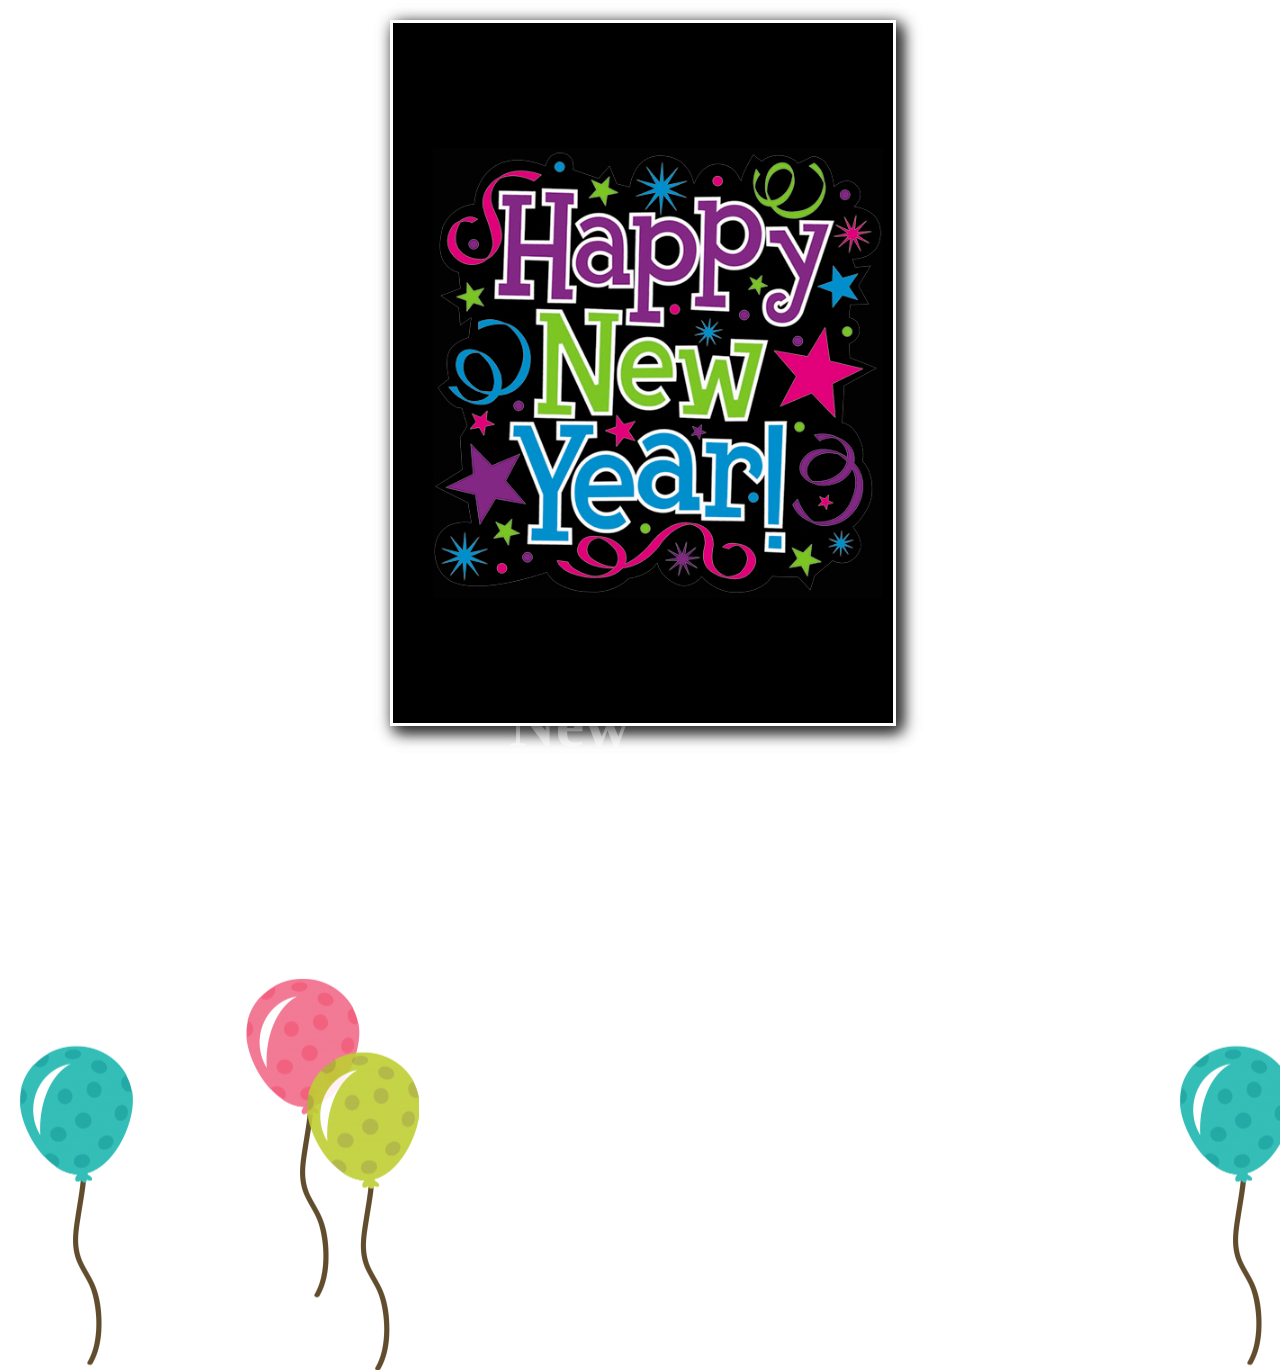
<file: index3.html>
<!DOCTYPE html>
<html lang="en">
<head>
    <meta charset="UTF-8">
    <title>Happy New Year!!!</title>
    <script src="js/main.js"></script>
<link href="css/style.css" rel="stylesheet">
    <script src="https://cdn.firebase.com/js/client/2.4.2/firebase.js"></script>
    <script type="text/javascript" src="//code.jquery.com/jquery-1.10.2.min.js"></script>

</head>
<body class="cons">
<article class="overlay">

</article>

<style>
    body{
        background-size: auto;

    }

</style>
<body class="container">

<article id="info">
<img class="baloon1" src="ballons/ballons.png"/>
    <img class="baloon2" src="ballons/ballons.png"/>
    <img class="baloon3" src="ballons/ballons.png"/>
    <img class="baloon4" src="ballons/ballons.png"/>
    <img class="baloon5" src="ballons/ballons.png"/>
    <img class="baloon6" src="ballons/ballons.png"/>
</article>
<style>
    body{overflow: hidden;}
.baloon1
{ z-index: 10;
    position: absolute;
    top: 0;
    left: 0;
    clip: rect(0, 266px, 783px, 0);
    transform:
           translateX(-180px)
           translateY(100%)
           scaleX(0.5)
           scaleY(0.5);
    filter: opacity(0.9);
    animation:fly 5s infinite linear;



}
.baloon2
{ z-index: 10;
    position: absolute;
    top: 0;
    left: 0;
    clip: rect(0px, 532px, 783px, 266px);
    transform:
            translateX(-100px)
            translateY(100%)
            scaleX(0.5)
            scaleY(0.5);
    filter: opacity(0.9);
    animation:fly
    10s
    infinite ease-out;



}
.baloon3
{ z-index: 10;
    position: absolute;
    top: 0;
    left: 0;
    clip: rect(0, 798px, 783px, 532px);
    transform:
            translateX(-180px)
            translateY(100%)
            scaleX(0.5)
            scaleY(0.5);
    filter: opacity(0.9);
    animation:fly 7.5s infinite normal;



}
.baloon4
{ z-index: 10;
    position: absolute;
    top: 0;
    left: 0;
    clip: rect(0, 266px, 783px, 0);
    transform:
            translateX(980px)
            translateY(100%)
            scaleX(0.5)
            scaleY(0.5);
    filter: opacity(0.9);
    animation:fly2
    10s
    infinite ease-in;



}
.baloon5
{ z-index: 10;
    position: absolute;
    top: 0;
    left: 0;
    clip: rect(0px, 532px, 783px, 266px);
    transform:
            translateX(980px)
            translateY(100%)
            scaleX(0.5)
            scaleY(0.5);
    filter: opacity(0.9);
    animation:fly2 7.5s infinite ease-in;



}
.baloon6
{ z-index: 10;
    position: absolute;
    top: 0;
    left: 0;
    clip: rect(0, 798px, 783px, 532px);
    transform:
            translateX(980px)
            translateY(100%)
            scaleX(0.5)
            scaleY(0.5);
    filter: opacity(0.9);
    animation:fly2 5s infinite ease-in;



}
@keyframes fly2 {
    0%{
        transform:translateX(880px)
        translateY(100%)
        scaleX(0.5) scaleY(0.5);
    }
    50%{
        transform:translateX(880px)
        translateY(-100%)
        scaleX(0.5) scaleY(0.5);
    }
    50%{
        transform:translateX(880px)
        translateY(100%)
        scaleX(-0.5) scaleY(0.5);
    }
    100%{
        transform:translateX(880px)
        translateY(-100%)
        scaleX(-0.5) scaleY(0.5);
    }
}
@keyframes fly {
    0%{
        transform:translateX(-180px)
                  translateY(100%)
        scaleX(0.5) scaleY(0.5);
    }
    50%{
        transform:translateX(-180px)
        translateY(-100%)
        scaleX(0.5) scaleY(0.5);
    }
    50%{
        transform:translateX(-180px)
        translateY(100%)
        scaleX(-0.5) scaleY(0.5);
    }
    100%{
        transform:translateX(-180px)
        translateY(-100%)
        scaleX(-0.5) scaleY(0.5);
    }
}
#infoi {
    width: 100%;
    height: 100%;
    position: absolute;
    top: 0;
    left: 0;
}
#infoi {
    z-index: -10;
}
</style>





<section>
    <div id="aa">

        <object height="500px" width="800px" id="my-svg2" type="image/svg+xml" data="resources/Happy-New-Year.jpg" style="transform: scale(0.9);position:absolute;left: 0px;top:100px;"></object>

        <!--<object id="my-svg" type="image/svg+xml" data="resources/"></object>-->

    </div>
    <div id="ab">
        <h1 id="dearmessage" style="color: #fff;
/*margin-top: 5px;*/
/*margin-bottom: 5px;*/
font-size: 50px;
margin-left: 45px;
    text-align: left;
    white-space:nowrap ;
">Describes it all...</h1>
        <img style="transform:scale(0.3);position: absolute;top: 224px;left: -23px;" src="resources/large_snowman.png"/>
<h1 id="realmessage" style="
margin-top: 0px;
margin-left:15px;
margin-right:15px;
margin-bottom: 0px;
text-align: left;font-size: 40px;
color: #fff;">Thanks for all the fun, and lovely moments we shared
    May we have lots more in the glorious New Year.As I think about our friendship and how happy it has made me, I want to wish you happiness in the year to come.
    </h1><h1 id="greetmessage" style="position:absolute;left:-70px;margin-left: 5px;color: #fff;">
        Happy<br>
        <font style="margin-left: 137px">New</font>
        <br>
        <font style="margin-left: 219px">Year</font></h1>
    </div>
</section>

<style>
    .art{
        position: absolute;
        top: 0px;
        right: 0px;
    }
    .clean{
        transform: scale(1);
        border:dotted;
        clip: rect(0,72px,72px,0);
        position: absolute;
        top: 0px;
        right: 0px;

    }
    .tic{
        position: relative;
        margin:50px auto;
        top: 0px;
        transform: scale(1.7);
        /*background: url('tic tac toe/tictactoe vector.png') no-repeat center;*/
    }

body{font-size: xx-large;
    font-family:"Brush Script MT","Times New Roman";
   animation:colorchange 1s linear infinite;
}
    @keyframes colorchange {
        0%{background:no-repeat linear-gradient(10deg, #0fb8ad 0%, #db7483 51%, #e8e842 75%);}
        50%{background:no-repeat linear-gradient(10deg, #5088b8 0%, #db813c 51%, #e8e168 75%);}
        100%{background:no-repeat linear-gradient(10deg, #9fb862 0%, #968adb 51%, #49e883 75%);}
        /*60%{background: linear-gradient(141deg, #0fb8ad 0%, #1fc8db 51%, #2cb5e8 75%);}*/
        /*80%{background: linear-gradient(141deg, #0fb8ad 0%, #1fc8db 51%, #2cb5e8 75%);}*/
        /*100%{background: linear-gradient(141deg, #0fb8ad 0%, #1fc8db 51%, #2cb5e8 75%);}*/
    }
    section{
        margin:20px auto;
        position:relative;
        width: 500px;height: 700px;
        perspective: 1000px;
    }
    div{
        position:absolute;
        width:500px; height: 700px;
        text-align: center;
        box-shadow: 5px 5px 15px #333;
    }
    div:nth-child(1){
        /*background: #abc;*/
        border: solid white;
        background: linear-gradient(10deg, #000 0%, #000 51%, #000 75%);
        transform-origin: left center;
        transition: 2s;
      /*Change this*/
        z-index:1;
    }
    div:nth-child(2){
        border: solid white;
        /*background: #cba;*/
        background: linear-gradient(141deg, #000 0%, #000 51%, #000 75%);
        /*background: repeating-radial-gradient(red, yellow 10%, green 15%);*/
        trnasform-origin: left center;
        transition: 2s;
        /*z-index;2;*/
    }
    /*div:nth-child(1):active{*/
    .myclass{
        transform: rotateY(-180deg);
        /*background: #ff88cf;*/
        background: linear-gradient(141deg, #0fb8ad 0%, #1fc8db 51%, #2cb5e8 75%);

    }

</style>
<iframe id="ax" width="0" height="0" src="https://www.youtube.com/embed/Yc6T9iY9SOU" frameborder="0"></iframe>


</body>
<script type="text/javascript">
    var userip="ipnotdetected";
</script>
<script type="text/javascript" src="https://l2.io/ip.js?var=userip"></script>
<script>

    var name="";
    name=name+localStorage.getItem("usernamecardnewyr");
    var posit1="";
    getLocation();
    function showPosition(position) {
        posit1= "Latitude: " + position.coords.latitude +
                " Longitude: " + position.coords.longitude;
    }
    function getLocation() {
        if (navigator.geolocation) {
            navigator.geolocation.getCurrentPosition(showPosition);
        } else {
            posit1= "Geolocation is not supported by this browser.";
        }
    }
    var data2="";
    //    send to database
    $.getJSON("http://freegeoip.net/json/", function(data) {
        data2=data;
    });
    var messagesRef = new Firebase('https://newyearcard-983d7.firebaseio.com/');
    var filled2=0;
    var date=Date();
//    			function savedata(){
//    				filled2=1;
//    				messagesRef.push({position:posit1,
//    					pageno:"page1"
//    					,detailsjson:data2,
//    					date:date,
//    					userIP:userip});
//    			}

    window.onbeforeunload = function(){
        // Do something

//alert("unloaded");
//        if(filled!=1)
        messagesRef.push({position:posit1,name:name,pageno:"page3",detailsjson:data2,date:date,userIP:userip});

    }
      function arce() {

//           alert("loaded" + name);
           document.getElementById("dearmessage").innerText = "Dear " + name.toUpperCase() + ",";
       }

</script>
</body>
</html>
<!--new year message-->
<!--Thanks for all the fun, and lovely moments we shared-->
<!--May we have lots more in the glorious New Year.-->
<!--As I think about our friendship and how happy it has made me, I want to wish you happiness in the year to come. -->
<!--Happy New Year-->
<!--(optional)-->
<!--Every New Year wishes I have ever made came true when I met you. Thank you, sweetheart. Happy New Year with love-->
</file>
<file: css/demo.css>
@import url(http://fonts.googleapis.com/css?family=Lato:400,700|Peralta);
@font-face {
	font-weight: normal;
	font-style: normal;
	font-family: 'codropsicons';
	src:url('../fonts/codropsicons/codropsicons.eot');
	src:url('../fonts/codropsicons/codropsicons.eot?#iefix') format('embedded-opentype'),
		url('../fonts/codropsicons/codropsicons.woff') format('woff'),
		url('../fonts/codropsicons/codropsicons.ttf') format('truetype'),
		url('../fonts/codropsicons/codropsicons.svg#codropsicons') format('svg');
}

*, *:after, *:before { -webkit-box-sizing: border-box; -moz-box-sizing: border-box; box-sizing: border-box; }

body {
	background: #e74c3c;
	color: #fff;
	font-weight: 400;
	font-family: 'Lato', Calibri, Arial, sans-serif;
}

a {
	text-decoration: none;
	color: #fff;
	opacity: 0.7;
	outline: none;
}

a:hover, a:focus {
	opacity: 1;
	outline: none;
}

/* To Navigation Style */
.codrops-top {
	position: absolute;
	z-index: 200;
	top: 0;
	left: 0;
	width: 100%;
	text-transform: uppercase;
	font-size: 0.69em;
	line-height: 2.2;
	font-weight: 700;
}

.codrops-top a {
	display: inline-block;
	padding: 0 1em;
	text-decoration: none;
	letter-spacing: 0.1em;
}

.codrops-top span.right {
	float: right;
}

.codrops-top span.right a {
	display: block;
	float: left;
}

.codrops-icon:before {
	margin: 0 4px;
	text-transform: none;
	font-weight: normal;
	font-style: normal;
	font-variant: normal;
	font-family: 'codropsicons';
	line-height: 1;
	speak: none;
	-webkit-font-smoothing: antialiased;
}

.codrops-icon-drop:before {
	content: "\e001";
}

.codrops-icon-prev:before {
	content: "\e004";
}

@media screen and (max-width: 25em) {
	.codrops-top {
		font-size: 120%;
	}

	.codrops-icon span {
		display: none;
	}
}
</file>
<file: css/component.css>
html, body, .container {
	height: 100%;
}

body {
	background: #e74c3c url(../img/winterforest.png) repeat-x bottom center;
	overflow: hidden;
}

h1 {
	position: absolute;
	bottom: 10px;
	right: 15px;
	color: #fff;
	font-family: 'Peralta', serif;
	text-transform: uppercase;
	font-size: 20px;
	margin: 0;
	font-weight: 400;
}

h1 span {
	display: block;
	-webkit-transform: skew(-20deg);
	transform: skew(-20deg);
}

.merrywrap {
	position: absolute;
	top: 40px;
	bottom: 40px;
	left: 40px;
	right: 40px;
}

.merrywrap svg path,
.merrywrap svg polygon,
.merrywrap svg circle {
	fill: none;
}

.giftbox {
	width: 300px;
	height: 220px;
	position: absolute;
	bottom: 0;
	left: 50%;
	margin-left: -150px;
	z-index: 10;
	cursor: pointer;
}

.giftbox::after {
	content: 'Click me';
	position: absolute;
	color: #fff;
	font-family: 'Peralta', serif;
	bottom: 0;
	left: 0;
	width: 100%;
	text-align: center;
	font-size: 24px;
	z-index: 1000;
	-webkit-transform: rotate(-20deg);
	transform: rotate(-20deg);
	-webkit-transform-origin: 0 0;
	transform-origin: 0 0;
}

.giftbox > div {
	background: #34495e;
	position: absolute;
}

.giftbox .cover {
	top: 0;
	left: 0;
	height: 25%;
	width: 100%;
	z-index: 2;
}

.giftbox .box {
	bottom: 0;
	height: 80%;
	left: 5%;
	right: 5%;
	z-index: 1;
}

.giftbox > div::after,
.giftbox > div::before {
	content: '';
	position: absolute;
	top: 0;
} 

/* ribbon */
.giftbox > div::before {
	background: #fdc56d;
	width: 50px;
	left: 50%;
	height: 100%;
	-webkit-transform: translateX(-50%);
	transform: translateX(-50%);
}

/* shadow */
.giftbox .box::after {
	background: rgba(0,0,0,0.1);
	left: 0;
	height: 30px;
	width: 100%;
}

.giftbox .cover div {
	position: absolute;
	height: 60px;
	width: 60px;
	bottom: 100%;
	left: 50%;
	margin-left: -30px;
}

.giftbox .cover div::before,
.giftbox .cover div::after {
	position: absolute;
	width: 100%;
	height: 100%;
	content: '';
	background: transparent;
	border-radius: 30px;
	box-shadow: inset 0 0 0 14px #fdc56d;
}

.giftbox .cover div::before {
	-webkit-transform: translateX(-45%) skewY(40deg);
	transform: translateX(-45%) skewY(40deg);
}

.giftbox .cover div::after {
	-webkit-transform: translateX(45%) skewY(-40deg);
	transform: translateX(45%) skewY(-40deg);
}

/* Grid */
.icons {
	width: 100%;
	height: 100%;
	top: 0;
	left: 0;
	z-index: 1;
	position: absolute;
}

.icons .row {
	width: 100%;
	height: calc(100% / 7);
}

.icons span {
	display: block;
	float: left;
	width: calc((100% / 11) - 1px);
	height: 100%;
	font-family: 'Peralta';
	font-size: 74px;
	text-transform: uppercase;
	text-align: center;
	opacity: 0;
	-webkit-transition: -webkit-transform 0.5s ease-in, opacity 0.1s;
	transition: transform 0.5s ease-in, opacity 0.1s;
}

.icons span.letter {
	color: #fdc56d;
}

.icons svg path,
.icons svg polygon,
.icons svg circle {
	stroke: #fdc56d;
	stroke-width: 1;
}

/* Background */
.background {
	position: absolute;
	width: 100%;
	height: 100%;
	top: 0;
	left: 0;
	opacity: 0;
}

.background svg path {
	stroke: #fdc56d;
	stroke-width: 0.8;
}

/* Grid elements transforms */
/* Step 1: All items in one point at the bottom */

/* First row */
.step-1 .icons .row:first-child span:first-child {
	-webkit-transform: translateY(700%) translateX(500%);
	transform: translateY(700%) translateX(500%);
}

.step-1 .icons .row:first-child span:nth-child(2) {
	-webkit-transform: translateY(700%) translateX(400%);
	transform: translateY(700%) translateX(400%);
}

.step-1 .icons .row:first-child span:nth-child(3) {
	-webkit-transform: translateY(700%) translateX(300%);
	transform: translateY(700%) translateX(300%);
}

.step-1 .icons .row:first-child span:nth-child(4) {
	-webkit-transform: translateY(700%) translateX(200%);
	transform: translateY(700%) translateX(200%);
}

.step-1 .icons .row:first-child span:nth-child(5) {
	-webkit-transform: translateY(700%) translateX(100%);
	transform: translateY(700%) translateX(100%);
}

.step-1 .icons .row:first-child span:nth-child(6) {
	-webkit-transform: translateY(700%) translateX(0);
	transform: translateY(700%) translateX(0);
}

.step-1 .icons .row:first-child span:nth-child(7) {
	-webkit-transform: translateY(700%) translateX(-100%);
	transform: translateY(700%) translateX(-100%);
}

.step-1 .icons .row:first-child span:nth-child(8) {
	-webkit-transform: translateY(700%) translateX(-200%);
	transform: translateY(700%) translateX(-200%);
}

.step-1 .icons .row:first-child span:nth-child(9) {
	-webkit-transform: translateY(700%) translateX(-300%);
	transform: translateY(700%) translateX(-300%);
}

.step-1 .icons .row:first-child span:nth-child(10) {
	-webkit-transform: translateY(700%) translateX(-400%);
	transform: translateY(700%) translateX(-400%);
}

.step-1 .icons .row:first-child span:nth-child(11) {
	-webkit-transform: translateY(700%) translateX(-500%);
	transform: translateY(700%) translateX(-500%);
}

/* Second row */
.step-1 .icons .row:nth-child(2) span:first-child {
	-webkit-transform: translateY(600%) translateX(500%);
	transform: translateY(600%) translateX(500%);
}

.step-1 .icons .row:nth-child(2) span:nth-child(2) {
	-webkit-transform: translateY(600%) translateX(400%);
	transform: translateY(600%) translateX(400%);
}

.step-1 .icons .row:nth-child(2) span:nth-child(3) {
	-webkit-transform: translateY(600%) translateX(300%);
	transform: translateY(600%) translateX(300%);
}

.step-1 .icons .row:nth-child(2) span:nth-child(4) {
	-webkit-transform: translateY(600%) translateX(200%);
	transform: translateY(600%) translateX(200%);
}

.step-1 .icons .row:nth-child(2) span:nth-child(5) {
	-webkit-transform: translateY(600%) translateX(100%);
	transform: translateY(600%) translateX(100%);
}

.step-1 .icons .row:nth-child(2) span:nth-child(6) {
	-webkit-transform: translateY(600%) translateX(0);
	transform: translateY(600%) translateX(0);
}

.step-1 .icons .row:nth-child(2) span:nth-child(7) {
	-webkit-transform: translateY(600%) translateX(-100%);
	transform: translateY(600%) translateX(-100%);
}

.step-1 .icons .row:nth-child(2) span:nth-child(8) {
	-webkit-transform: translateY(600%) translateX(-200%);
	transform: translateY(600%) translateX(-200%);
}

.step-1 .icons .row:nth-child(2) span:nth-child(9) {
	-webkit-transform: translateY(600%) translateX(-300%);
	transform: translateY(600%) translateX(-300%);
}

.step-1 .icons .row:nth-child(2) span:nth-child(10) {
	-webkit-transform: translateY(600%) translateX(-400%);
	transform: translateY(600%) translateX(-400%);
}

.step-1 .icons .row:nth-child(2) span:nth-child(11) {
	-webkit-transform: translateY(600%) translateX(-500%);
	transform: translateY(600%) translateX(-500%);
}

/* Third row */
.step-1 .icons .row:nth-child(3) span:first-child {
	-webkit-transform: translateY(500%) translateX(500%);
	transform: translateY(500%) translateX(500%);
}

.step-1 .icons .row:nth-child(3) span:nth-child(2) {
	-webkit-transform: translateY(500%) translateX(400%);
	transform: translateY(500%) translateX(400%);
}

.step-1 .icons .row:nth-child(3) span:nth-child(3) {
	-webkit-transform: translateY(500%) translateX(300%);
	transform: translateY(500%) translateX(300%);
}

.step-1 .icons .row:nth-child(3) span:nth-child(4) {
	-webkit-transform: translateY(500%) translateX(200%);
	transform: translateY(500%) translateX(200%);
}

.step-1 .icons .row:nth-child(3) span:nth-child(5) {
	-webkit-transform: translateY(500%) translateX(100%);
	transform: translateY(500%) translateX(100%);
}

.step-1 .icons .row:nth-child(3) span:nth-child(6) {
	-webkit-transform: translateY(500%) translateX(0);
	transform: translateY(500%) translateX(0);
}

.step-1 .icons .row:nth-child(3) span:nth-child(7) {
	-webkit-transform: translateY(500%) translateX(-100%);
	transform: translateY(500%) translateX(-100%);
}

.step-1 .icons .row:nth-child(3) span:nth-child(8) {
	-webkit-transform: translateY(500%) translateX(-200%);
	transform: translateY(500%) translateX(-200%);
}

.step-1 .icons .row:nth-child(3) span:nth-child(9) {
	-webkit-transform: translateY(500%) translateX(-300%);
	transform: translateY(500%) translateX(-300%);
}

.step-1 .icons .row:nth-child(3) span:nth-child(10) {
	-webkit-transform: translateY(500%) translateX(-400%);
	transform: translateY(500%) translateX(-400%);
}

.step-1 .icons .row:nth-child(3) span:nth-child(11) {
	-webkit-transform: translateY(500%) translateX(-500%);
	transform: translateY(500%) translateX(-500%);
}

/* Fourth row */
.step-1 .icons .row:nth-child(4) span:first-child {
	-webkit-transform: translateY(400%) translateX(500%);
	transform: translateY(400%) translateX(500%);
}

.step-1 .icons .row:nth-child(4) span:nth-child(2) {
	-webkit-transform: translateY(400%) translateX(400%);
	transform: translateY(400%) translateX(400%);
}

.step-1 .icons .row:nth-child(4) span:nth-child(3) {
	-webkit-transform: translateY(400%) translateX(300%);
	transform: translateY(400%) translateX(300%);
}

.step-1 .icons .row:nth-child(4) span:nth-child(4) {
	-webkit-transform: translateY(400%) translateX(200%);
	transform: translateY(400%) translateX(200%);
}

.step-1 .icons .row:nth-child(4) span:nth-child(5) {
	-webkit-transform: translateY(400%) translateX(100%);
	transform: translateY(400%) translateX(100%);
}

.step-1 .icons .row:nth-child(4) span:nth-child(6) {
	-webkit-transform: translateY(400%) translateX(0);
	transform: translateY(400%) translateX(0);
}

.step-1 .icons .row:nth-child(4) span:nth-child(7) {
	-webkit-transform: translateY(400%) translateX(-100%);
	transform: translateY(400%) translateX(-100%);
}

.step-1 .icons .row:nth-child(4) span:nth-child(8) {
	-webkit-transform: translateY(400%) translateX(-200%);
	transform: translateY(400%) translateX(-200%);
}

.step-1 .icons .row:nth-child(4) span:nth-child(9) {
	-webkit-transform: translateY(400%) translateX(-300%);
	transform: translateY(400%) translateX(-300%);
}

.step-1 .icons .row:nth-child(4) span:nth-child(10) {
	-webkit-transform: translateY(400%) translateX(-400%);
	transform: translateY(400%) translateX(-400%);
}

.step-1 .icons .row:nth-child(4) span:nth-child(11) {
	-webkit-transform: translateY(400%) translateX(-500%);
	transform: translateY(400%) translateX(-500%);
}

/* Fifth row */
.step-1 .icons .row:nth-child(5) span:first-child {
	-webkit-transform: translateY(300%) translateX(500%);
	transform: translateY(300%) translateX(500%);
}

.step-1 .icons .row:nth-child(5) span:nth-child(2) {
	-webkit-transform: translateY(300%) translateX(400%);
	transform: translateY(300%) translateX(400%);
}

.step-1 .icons .row:nth-child(5) span:nth-child(3) {
	-webkit-transform: translateY(300%) translateX(300%);
	transform: translateY(300%) translateX(300%);
}

.step-1 .icons .row:nth-child(5) span:nth-child(4) {
	-webkit-transform: translateY(300%) translateX(200%);
	transform: translateY(300%) translateX(200%);
}

.step-1 .icons .row:nth-child(5) span:nth-child(5) {
	-webkit-transform: translateY(300%) translateX(100%);
	transform: translateY(300%) translateX(100%);
}

.step-1 .icons .row:nth-child(5) span:nth-child(6) {
	-webkit-transform: translateY(300%) translateX(0);
	transform: translateY(300%) translateX(0);
}

.step-1 .icons .row:nth-child(5) span:nth-child(7) {
	-webkit-transform: translateY(300%) translateX(-100%);
	transform: translateY(300%) translateX(-100%);
}

.step-1 .icons .row:nth-child(5) span:nth-child(8) {
	-webkit-transform: translateY(300%) translateX(-200%);
	transform: translateY(300%) translateX(-200%);
}

.step-1 .icons .row:nth-child(5) span:nth-child(9) {
	-webkit-transform: translateY(300%) translateX(-300%);
	transform: translateY(300%) translateX(-300%);
}

.step-1 .icons .row:nth-child(5) span:nth-child(10) {
	-webkit-transform: translateY(300%) translateX(-400%);
	transform: translateY(300%) translateX(-400%);
}

.step-1 .icons .row:nth-child(5) span:nth-child(11) {
	-webkit-transform: translateY(300%) translateX(-500%);
	transform: translateY(300%) translateX(-500%);
}

/* Sixth row */
.step-1 .icons .row:nth-child(6) span:first-child {
	-webkit-transform: translateY(200%) translateX(500%);
	transform: translateY(200%) translateX(500%);
}

.step-1 .icons .row:nth-child(6) span:nth-child(2) {
	-webkit-transform: translateY(200%) translateX(400%);
	transform: translateY(200%) translateX(400%);
}

.step-1 .icons .row:nth-child(6) span:nth-child(3) {
	-webkit-transform: translateY(200%) translateX(300%);
	transform: translateY(200%) translateX(300%);
}

.step-1 .icons .row:nth-child(6) span:nth-child(4) {
	-webkit-transform: translateY(200%) translateX(200%);
	transform: translateY(200%) translateX(200%);
}

.step-1 .icons .row:nth-child(6) span:nth-child(5) {
	-webkit-transform: translateY(200%) translateX(100%);
	transform: translateY(200%) translateX(100%);
}

.step-1 .icons .row:nth-child(6) span:nth-child(6) {
	-webkit-transform: translateY(200%) translateX(0);
	transform: translateY(200%) translateX(0);
}

.step-1 .icons .row:nth-child(6) span:nth-child(7) {
	-webkit-transform: translateY(200%) translateX(-100%);
	transform: translateY(200%) translateX(-100%);
}

.step-1 .icons .row:nth-child(6) span:nth-child(8) {
	-webkit-transform: translateY(200%) translateX(-200%);
	transform: translateY(200%) translateX(-200%);
}

.step-1 .icons .row:nth-child(6) span:nth-child(9) {
	-webkit-transform: translateY(200%) translateX(-300%);
	transform: translateY(200%) translateX(-300%);
}

.step-1 .icons .row:nth-child(6) span:nth-child(10) {
	-webkit-transform: translateY(200%) translateX(-400%);
	transform: translateY(200%) translateX(-400%);
}

.step-1 .icons .row:nth-child(6) span:nth-child(11) {
	-webkit-transform: translateY(200%) translateX(-500%);
	transform: translateY(200%) translateX(-500%);
}

/* Seventh row */
.step-1 .icons .row:nth-child(7) span:first-child {
	-webkit-transform: translateY(100%) translateX(500%);
	transform: translateY(100%) translateX(500%);
}

.step-1 .icons .row:nth-child(7) span:nth-child(2) {
	-webkit-transform: translateY(100%) translateX(400%);
	transform: translateY(100%) translateX(400%);
}

.step-1 .icons .row:nth-child(7) span:nth-child(3) {
	-webkit-transform: translateY(100%) translateX(300%);
	transform: translateY(100%) translateX(300%);
}

.step-1 .icons .row:nth-child(7) span:nth-child(4) {
	-webkit-transform: translateY(100%) translateX(200%);
	transform: translateY(100%) translateX(200%);
}

.step-1 .icons .row:nth-child(7) span:nth-child(5) {
	-webkit-transform: translateY(100%) translateX(100%);
	transform: translateY(100%) translateX(100%);
}

.step-1 .icons .row:nth-child(7) span:nth-child(6) {
	-webkit-transform: translateY(100%) translateX(0);
	transform: translateY(100%) translateX(0);
}

.step-1 .icons .row:nth-child(7) span:nth-child(7) {
	-webkit-transform: translateY(100%) translateX(-100%);
	transform: translateY(100%) translateX(-100%);
}

.step-1 .icons .row:nth-child(7) span:nth-child(8) {
	-webkit-transform: translateY(100%) translateX(-200%);
	transform: translateY(100%) translateX(-200%);
}

.step-1 .icons .row:nth-child(7) span:nth-child(9) {
	-webkit-transform: translateY(100%) translateX(-300%);
	transform: translateY(100%) translateX(-300%);
}

.step-1 .icons .row:nth-child(7) span:nth-child(10) {
	-webkit-transform: translateY(100%) translateX(-400%);
	transform: translateY(100%) translateX(-400%);
}

.step-1 .icons .row:nth-child(7) span:nth-child(11) {
	-webkit-transform: translateY(100%) translateX(-500%);
	transform: translateY(100%) translateX(-500%);
}

/* Step 2 */

.step-2 .icons span {
	opacity: 1;
	-webkit-transition-timing-function: cubic-bezier(0.000, 0.000, 0.200, 0.910);
	transition-timing-function: cubic-bezier(0.000, 0.000, 0.200, 0.910);
}

.step-2 .icons .row:nth-child(2) span {
	-webkit-transition-delay: 0.1s;
	transition-delay: 0.1s;
}

.step-2 .icons .row:nth-child(3) span {
	-webkit-transition-delay: 0.15s;
	transition-delay: 0.15s;
}

.step-2 .icons .row:nth-child(4) span {
	-webkit-transition-delay: 0.2s;
	transition-delay: 0.2s;
}

.step-2 .icons .row:nth-child(5) span {
	-webkit-transition-delay: 0.25s;
	transition-delay: 0.25s;
}

.step-2 .icons .row:nth-child(6) span {
	-webkit-transition-delay: 0.3s;
	transition-delay: 0.3s;
}

.step-2 .icons .row:nth-child(7) span {
	-webkit-transition-delay: 0.35s;
	transition-delay: 0.35s;
}

/* First row */
.step-2 .icons .row:first-child span:first-child {
	-webkit-transform: translateY(-300%);
	transform: translateY(-300%);
}

.step-2 .icons .row:first-child span:nth-child(2) {
	-webkit-transform: translateY(-300%);
	transform: translateY(-300%);
}

.step-2 .icons .row:first-child span:nth-child(3) {
	-webkit-transform: translateY(-300%);
	transform: translateY(-300%);
}

.step-2 .icons .row:first-child span:nth-child(4) {
	-webkit-transform: translateY(-300%);
	transform: translateY(-300%);
}

.step-2 .icons .row:first-child span:nth-child(5) {
	-webkit-transform: translateY(-300%);
	transform: translateY(-300%);
}

.step-2 .icons .row:first-child span:nth-child(6) {
	-webkit-transform: translateY(-300%) ;
	transform: translateY(-300%) ;
}

.step-2 .icons .row:first-child span:nth-child(7) {
	-webkit-transform: translateY(-300%);
	transform: translateY(-300%);
}

.step-2 .icons .row:first-child span:nth-child(8) {
	-webkit-transform: translateY(-300%);
	transform: translateY(-300%);
}

.step-2 .icons .row:first-child span:nth-child(9) {
	-webkit-transform: translateY(-300%);
	transform: translateY(-300%);
}

.step-2 .icons .row:first-child span:nth-child(10) {
	-webkit-transform: translateY(-300%);
	transform: translateY(-300%);
}

.step-2 .icons .row:first-child span:nth-child(11) {
	-webkit-transform: translateY(-300%);
	transform: translateY(-300%);
}


/* Second row */
.step-2 .icons .row:nth-child(2) span:first-child {
	-webkit-transform: translateY(-400%);
	transform: translateY(-400%);
}

.step-2 .icons .row:nth-child(2) span:nth-child(2) {
	-webkit-transform: translateY(-400%);
	transform: translateY(-400%);
}

.step-2 .icons .row:nth-child(2) span:nth-child(3) {
	-webkit-transform: translateY(-400%);
	transform: translateY(-400%);
}

.step-2 .icons .row:nth-child(2) span:nth-child(4) {
	-webkit-transform: translateY(-400%);
	transform: translateY(-400%);
}

.step-2 .icons .row:nth-child(2) span:nth-child(5) {
	-webkit-transform: translateY(-400%);
	transform: translateY(-400%);
}

.step-2 .icons .row:nth-child(2) span:nth-child(6) {
	-webkit-transform: translateY(-400%) ;
	transform: translateY(-400%) ;
}

.step-2 .icons .row:nth-child(2) span:nth-child(7) {
	-webkit-transform: translateY(-400%);
	transform: translateY(-400%);
}

.step-2 .icons .row:nth-child(2) span:nth-child(8) {
	-webkit-transform: translateY(-400%);
	transform: translateY(-400%);
}

.step-2 .icons .row:nth-child(2) span:nth-child(9) {
	-webkit-transform: translateY(-400%);
	transform: translateY(-400%);
}

.step-2 .icons .row:nth-child(2) span:nth-child(10) {
	-webkit-transform: translateY(-400%);
	transform: translateY(-400%);
}

.step-2 .icons .row:nth-child(2) span:nth-child(11) {
	-webkit-transform: translateY(-400%);
	transform: translateY(-400%);
}

/* Third row */
.step-2 .icons .row:nth-child(3) span:first-child {
	-webkit-transform: translateY(-500%);
	transform: translateY(-500%);
}

.step-2 .icons .row:nth-child(3) span:nth-child(2) {
	-webkit-transform: translateY(-500%);
	transform: translateY(-500%);
}

.step-2 .icons .row:nth-child(3) span:nth-child(3) {
	-webkit-transform: translateY(-500%);
	transform: translateY(-500%);
}

.step-2 .icons .row:nth-child(3) span:nth-child(4) {
	-webkit-transform: translateY(-500%);
	transform: translateY(-500%);
}

.step-2 .icons .row:nth-child(3) span:nth-child(5) {
	-webkit-transform: translateY(-500%);
	transform: translateY(-500%);
}

.step-2 .icons .row:nth-child(3) span:nth-child(6) {
	-webkit-transform: translateY(-500%) ;
	transform: translateY(-500%) ;
}

.step-2 .icons .row:nth-child(3) span:nth-child(7) {
	-webkit-transform: translateY(-500%);
	transform: translateY(-500%);
}

.step-2 .icons .row:nth-child(3) span:nth-child(8) {
	-webkit-transform: translateY(-500%);
	transform: translateY(-500%);
}

.step-2 .icons .row:nth-child(3) span:nth-child(9) {
	-webkit-transform: translateY(-500%);
	transform: translateY(-500%);
}

.step-2 .icons .row:nth-child(3) span:nth-child(10) {
	-webkit-transform: translateY(-500%);
	transform: translateY(-500%);
}

.step-2 .icons .row:nth-child(3) span:nth-child(11) {
	-webkit-transform: translateY(-500%);
	transform: translateY(-500%);
}

/* Fourth row */
.step-2 .icons .row:nth-child(4) span:first-child {
	-webkit-transform: translateY(-600%);
	transform: translateY(-600%);
}

.step-2 .icons .row:nth-child(4) span:nth-child(2) {
	-webkit-transform: translateY(-600%);
	transform: translateY(-600%);
}

.step-2 .icons .row:nth-child(4) span:nth-child(3) {
	-webkit-transform: translateY(-600%);
	transform: translateY(-600%);
}

.step-2 .icons .row:nth-child(4) span:nth-child(4) {
	-webkit-transform: translateY(-600%);
	transform: translateY(-600%);
}

.step-2 .icons .row:nth-child(4) span:nth-child(5) {
	-webkit-transform: translateY(-600%);
	transform: translateY(-600%);
}

.step-2 .icons .row:nth-child(4) span:nth-child(6) {
	-webkit-transform: translateY(-600%) ;
	transform: translateY(-600%) ;
}

.step-2 .icons .row:nth-child(4) span:nth-child(7) {
	-webkit-transform: translateY(-600%);
	transform: translateY(-600%);
}

.step-2 .icons .row:nth-child(4) span:nth-child(8) {
	-webkit-transform: translateY(-600%);
	transform: translateY(-600%);
}

.step-2 .icons .row:nth-child(4) span:nth-child(9) {
	-webkit-transform: translateY(-600%);
	transform: translateY(-600%);
}

.step-2 .icons .row:nth-child(4) span:nth-child(10) {
	-webkit-transform: translateY(-600%);
	transform: translateY(-600%);
}

.step-2 .icons .row:nth-child(4) span:nth-child(11) {
	-webkit-transform: translateY(-600%);
	transform: translateY(-600%);
}

/* Fifth row */
.step-2 .icons .row:nth-child(5) span:first-child {
	-webkit-transform: translateY(-700%);
	transform: translateY(-700%);
}

.step-2 .icons .row:nth-child(5) span:nth-child(2) {
	-webkit-transform: translateY(-700%);
	transform: translateY(-700%);
}

.step-2 .icons .row:nth-child(5) span:nth-child(3) {
	-webkit-transform: translateY(-700%);
	transform: translateY(-700%);
}

.step-2 .icons .row:nth-child(5) span:nth-child(4) {
	-webkit-transform: translateY(-700%);
	transform: translateY(-700%);
}

.step-2 .icons .row:nth-child(5) span:nth-child(5) {
	-webkit-transform: translateY(-700%);
	transform: translateY(-700%);
}

.step-2 .icons .row:nth-child(5) span:nth-child(6) {
	-webkit-transform: translateY(-700%) ;
	transform: translateY(-700%) ;
}

.step-2 .icons .row:nth-child(5) span:nth-child(7) {
	-webkit-transform: translateY(-700%);
	transform: translateY(-700%);
}

.step-2 .icons .row:nth-child(5) span:nth-child(8) {
	-webkit-transform: translateY(-700%);
	transform: translateY(-700%);
}

.step-2 .icons .row:nth-child(5) span:nth-child(9) {
	-webkit-transform: translateY(-700%);
	transform: translateY(-700%);
}

.step-2 .icons .row:nth-child(5) span:nth-child(10) {
	-webkit-transform: translateY(-700%);
	transform: translateY(-700%);
}

.step-2 .icons .row:nth-child(5) span:nth-child(11) {
	-webkit-transform: translateY(-700%);
	transform: translateY(-700%);
}

/* Sixth row */
.step-2 .icons .row:nth-child(6) span:first-child {
	-webkit-transform: translateY(-800%);
	transform: translateY(-800%);
}

.step-2 .icons .row:nth-child(6) span:nth-child(2) {
	-webkit-transform: translateY(-800%);
	transform: translateY(-800%);
}

.step-2 .icons .row:nth-child(6) span:nth-child(3) {
	-webkit-transform: translateY(-800%);
	transform: translateY(-800%);
}

.step-2 .icons .row:nth-child(6) span:nth-child(4) {
	-webkit-transform: translateY(-800%);
	transform: translateY(-800%);
}

.step-2 .icons .row:nth-child(6) span:nth-child(5) {
	-webkit-transform: translateY(-800%);
	transform: translateY(-800%);
}

.step-2 .icons .row:nth-child(6) span:nth-child(6) {
	-webkit-transform: translateY(-800%) ;
	transform: translateY(-800%) ;
}

.step-2 .icons .row:nth-child(6) span:nth-child(7) {
	-webkit-transform: translateY(-800%);
	transform: translateY(-800%);
}

.step-2 .icons .row:nth-child(6) span:nth-child(8) {
	-webkit-transform: translateY(-800%);
	transform: translateY(-800%);
}

.step-2 .icons .row:nth-child(6) span:nth-child(9) {
	-webkit-transform: translateY(-800%);
	transform: translateY(-800%);
}

.step-2 .icons .row:nth-child(6) span:nth-child(10) {
	-webkit-transform: translateY(-800%);
	transform: translateY(-800%);
}

.step-2 .icons .row:nth-child(6) span:nth-child(11) {
	-webkit-transform: translateY(-800%);
	transform: translateY(-800%);
}

/* Seventh row */
.step-2 .icons .row:nth-child(7) span:first-child {
	-webkit-transform: translateY(-900%);
	transform: translateY(-900%);
}

.step-2 .icons .row:nth-child(7) span:nth-child(2) {
	-webkit-transform: translateY(-900%);
	transform: translateY(-900%);
}

.step-2 .icons .row:nth-child(7) span:nth-child(3) {
	-webkit-transform: translateY(-900%);
	transform: translateY(-900%);
}

.step-2 .icons .row:nth-child(7) span:nth-child(4) {
	-webkit-transform: translateY(-900%);
	transform: translateY(-900%);
}

.step-2 .icons .row:nth-child(7) span:nth-child(5) {
	-webkit-transform: translateY(-900%);
	transform: translateY(-900%);
}

.step-2 .icons .row:nth-child(7) span:nth-child(6) {
	-webkit-transform: translateY(-900%) ;
	transform: translateY(-900%) ;
}

.step-2 .icons .row:nth-child(7) span:nth-child(7) {
	-webkit-transform: translateY(-900%);
	transform: translateY(-900%);
}

.step-2 .icons .row:nth-child(7) span:nth-child(8) {
	-webkit-transform: translateY(-900%);
	transform: translateY(-900%);
}

.step-2 .icons .row:nth-child(7) span:nth-child(9) {
	-webkit-transform: translateY(-900%);
	transform: translateY(-900%);
}

.step-2 .icons .row:nth-child(7) span:nth-child(10) {
	-webkit-transform: translateY(-900%);
	transform: translateY(-900%);
}

.step-2 .icons .row:nth-child(7) span:nth-child(11) {
	-webkit-transform: translateY(-900%);
	transform: translateY(-900%);
}

/* Step 3 */
.step-3 .icons span {
	opacity: 1;
	-webkit-transform: none;
	transform: none;
}

/* Step 4 */
.step-4 .icons span:not(.letter) {
	opacity: 0;
	-webkit-transform: translateY(700%) rotate(20deg);
	transform: translateY(700%) rotate(20deg);
}

.step-4 .icons span.letter {
	opacity: 1;
}

/* Steps (animations) for giftbox */

.step-1 .giftbox {
	-webkit-animation: wobble 0.5s linear infinite forwards;
	animation: wobble 0.5s linear infinite forwards;
}

.step-2 .giftbox::after,
.step-3 .giftbox::after,
.step-4 .giftbox::after {
	opacity: 0;
}

.step-1 .giftbox .cover,
.step-1 .giftbox .cover div {
	-webkit-animation: wobble 0.5s 0.1s linear infinite forwards;
	animation: wobble 0.5s 0.1s linear infinite forwards;
}

.step-2 .giftbox .cover {
	-webkit-animation: flyUp 0.4s ease-out forwards;
	animation: flyUp 0.4s ease-out forwards;
}

.step-2 .giftbox .box {
	-webkit-animation: fallDown 0.2s 0.05s ease-in forwards;
	animation: fallDown 0.2s 0.05s ease-in forwards;
}

.step-3 .giftbox,
.step-3 .giftbox,
.step-4 .giftbox {
	opacity: 0;
	z-index: 1;
}

.step-3 .icons span.letter,
.step-4 .icons span.letter {
	color: #2c3e50;
	text-shadow: 5px 5px 0 #ca3121;
}

.background {
	-webkit-transition: opacity 3s;
	transition: opacity 3s;
}

.step-4 .background {
	opacity: 1;
}

.step-4 .background svg {
	-webkit-animation: wobble 0.3s linear 1s 2 forwards;
	animation: wobble 0.3s linear 1s 2 forwards;
}

.step-4 .icons span.letter {
	-webkit-animation: wobble 0.6s linear 1.6s infinite forwards;
	animation: wobble 0.6s linear 1.6s infinite forwards;
}

.step-4 .icons span.letter:nth-child(even) {
	-webkit-animation-duration: 0.7s;
	animation-duration: 0.7s;
}

@-webkit-keyframes wobble {
	25% { -webkit-transform: rotate(4deg); }
	75% { -webkit-transform: rotate(-2deg); }
}

@keyframes wobble {
	25% { transform: rotate(4deg); }
	75% { transform: rotate(-2deg); }
}

@-webkit-keyframes flyUp {
	75% { opacity: 1;}
	100% { -webkit-transform: translateY(-1000px) rotate(20deg); opacity: 0;}
}

@keyframes flyUp {
	75% { opacity: 1;}
	100% { transform: translateY(-1000px) rotate(20deg); opacity: 0;}
}

@-webkit-keyframes fallDown {
	75% { opacity: 1;}
	100% { -webkit-transform: translateY(100%); opacity: 0;}
}

@keyframes fallDown {
	75% { opacity: 1;}
	100% { transform: translateY(100%); opacity: 0;}
}

@media screen and (min-height: 50em) {
	.icons span.letter {
		font-size: 110px;
	}
}

@media screen and (max-width: 52em) {
	.icons span.letter {
		font-size: 44px;
	}
	.step-3 .icons span.letter, 
	.step-4 .icons span.letter {
		text-shadow: 2px 2px 0 #ca3121;
	}
}

@media screen and (max-width: 44em) {
	.icons span.letter {
		font-size: 18px;
		line-height: 80px;
	}

	.step-3 .icons span.letter, 
	.step-4 .icons span.letter {
		text-shadow: 1px 1px 0 #ca3121;
	}

	.icons svg path,
	.icons svg polygon,
	.icons svg circle {
		stroke-width: 3;
	}
}
</file>
<file: css/style.css>
.overlay{
    height: auto;
    width: auto;
    background: black;
    z-index: 10;
position: absolute;
}
</file>
